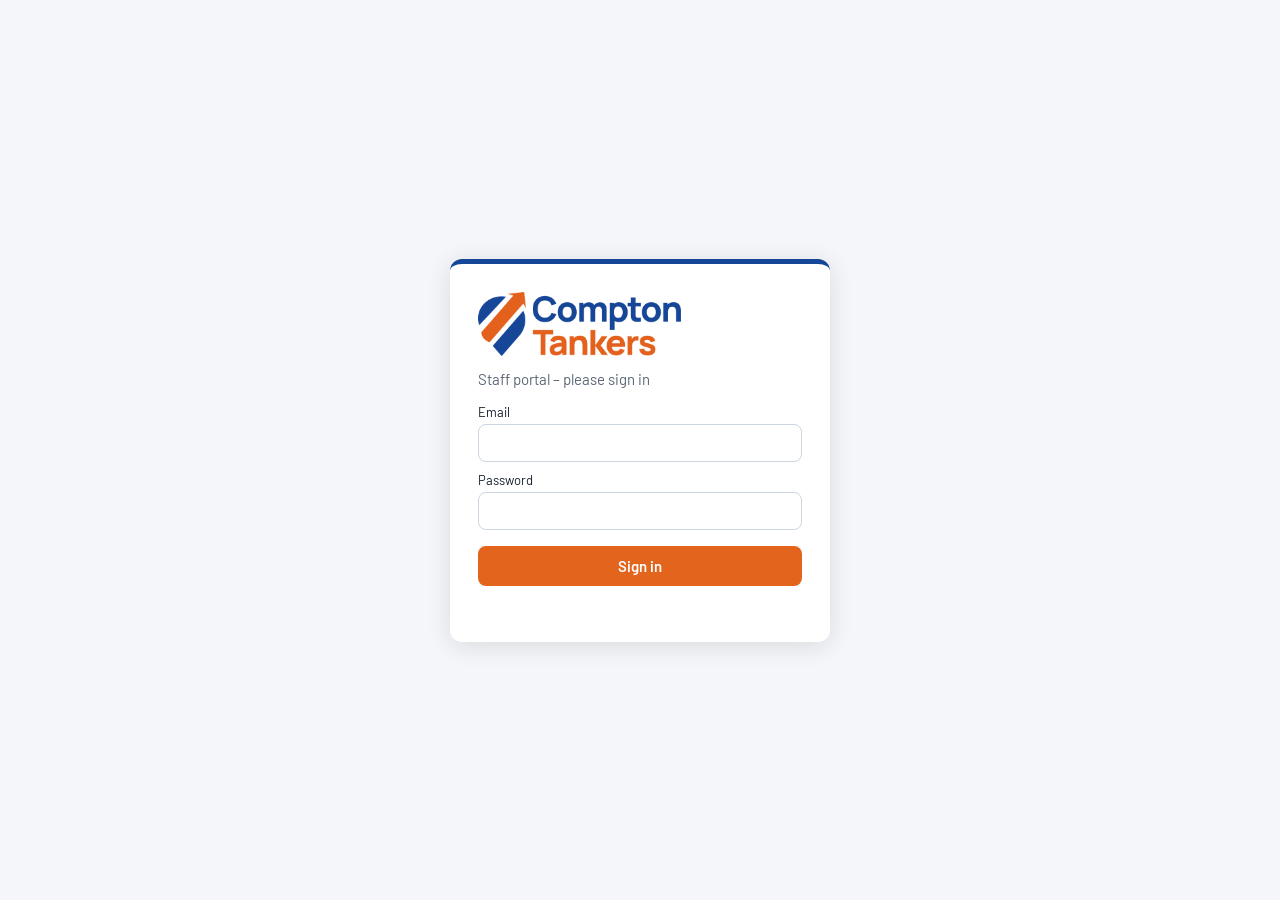
<file: index.html>
<!doctype html>
<html lang="en"><head>
<meta charset="utf-8"><meta name="viewport" content="width=device-width,initial-scale=1">
<meta name="robots" content="noindex,nofollow">
<title>Compton Tankers – Portal</title>
<link rel="preconnect" href="https://fonts.googleapis.com"><link rel="preconnect" href="https://fonts.gstatic.com" crossorigin>
<link href="https://fonts.googleapis.com/css2?family=Barlow:wght@400;500;600&family=Barlow+Condensed:wght@500;600;700&display=swap" rel="stylesheet">
<style>
:root{--blue:#164698;--blue2:#2f6ad0;--orange:#E3641D;--bg:#F4F6F9;--card:#fff;--line:#dde3ec;--fg:#16202D;--mut:#5B6675;--good:#1b7f4b;--bad:#b3261e;--amber:#b7791f}
*{box-sizing:border-box}body{margin:0;font-family:Barlow,system-ui,sans-serif;background:var(--bg);color:var(--fg);font-size:15px}
h1,h2,h3{font-family:'Barlow Condensed',Barlow,sans-serif;margin:0;letter-spacing:.2px}
#gate{position:fixed;inset:0;display:none;align-items:center;justify-content:center;background:var(--bg);z-index:50}
#gate .box{background:#fff;border-radius:12px;box-shadow:0 4px 24px rgba(22,32,45,.12);padding:28px;width:min(92vw,380px);border-top:5px solid var(--blue)}
#gate h2{font-size:26px;color:var(--blue)}#gate p{margin:4px 0 16px;color:var(--mut)}
label{display:block;font-size:13px;margin:10px 0 4px}
input,select{width:100%;font:inherit;padding:9px 10px;border:1px solid #cdd5e0;border-radius:8px;background:#fff}
button.pri{margin-top:16px;width:100%;font:inherit;font-weight:600;padding:11px;border:0;border-radius:8px;background:var(--orange);color:#fff;cursor:pointer}
.err{color:var(--bad);font-size:13px;min-height:18px;margin-top:10px}
#app{display:none;min-height:100vh}
aside{position:fixed;left:0;top:0;bottom:0;width:220px;background:var(--blue);color:#fff;padding:18px 12px;display:flex;flex-direction:column;z-index:20;overflow-y:auto;overscroll-behavior:contain}aside>*{flex-shrink:0}
aside .brand{font-family:'Barlow Condensed';font-weight:700;font-size:22px;padding:4px 10px 16px;border-bottom:1px solid rgba(255,255,255,.18);margin-bottom:10px}
aside .brand span{color:#ffb98f}
aside a{display:block;color:#dfe8fa;text-decoration:none;padding:9px 12px;border-radius:8px;margin:2px 0;font-weight:500}
aside a:hover{background:rgba(255,255,255,.1)}aside a.on{background:#fff;color:var(--blue);font-weight:600}
aside .grp{font-size:11px;text-transform:uppercase;letter-spacing:.8px;color:#9db6e6;padding:12px 12px 4px}
aside .sub{padding-left:24px;font-size:14px}
/* collapsible menu */
aside .navq{width:100%;box-sizing:border-box;margin:6px 0 8px;padding:7px 10px;border-radius:8px;border:1px solid rgba(255,255,255,.25);background:rgba(255,255,255,.08);color:#fff;font:inherit;font-size:13px}aside .navq::placeholder{color:#9db6e6}
aside .ng{margin:2px 0}aside .nh{width:100%;display:flex;align-items:center;gap:6px;background:none;border:0;color:#9db6e6;font:inherit;font-size:11.5px;font-weight:700;text-transform:uppercase;letter-spacing:.8px;padding:10px 12px 6px;cursor:pointer;text-align:left;border-radius:8px}
aside .nh:hover{color:#fff;background:rgba(255,255,255,.06)}aside .nh::before{content:'▸';font-size:10px;transition:transform .15s;display:inline-block;width:10px}aside .ng.open>.nh::before{transform:rotate(90deg)}
aside .nh .nc{margin-left:auto;font-size:10.5px;background:rgba(255,255,255,.12);border-radius:10px;padding:1px 7px;color:#dfe8fa;letter-spacing:0}
aside .nb{display:none;padding-left:8px;border-left:1px solid rgba(255,255,255,.12);margin-left:16px}aside .ng.open>.nb{display:block}aside .nb a{font-size:14px;padding:7px 10px}
aside .ng.old .nh{color:#7d8aa8}aside .ng.hit>.nb{display:block}
aside .out{margin-top:auto;background:none;border:1px solid rgba(255,255,255,.3);color:#fff;border-radius:8px;padding:8px;cursor:pointer;font:inherit}
main{margin-left:220px;padding:24px 28px 60px;max-width:1320px}
.top{display:flex;align-items:baseline;justify-content:space-between;gap:12px;flex-wrap:wrap;margin-bottom:16px}
.top h1{font-size:32px;color:var(--blue)}.top .sub2{color:var(--mut)}
.tiles{display:grid;grid-template-columns:repeat(auto-fit,minmax(190px,1fr));gap:12px;margin-bottom:16px}
.tile{background:var(--card);border:1px solid var(--line);border-radius:12px;padding:14px 16px;border-top:4px solid var(--blue)}
.tile.o{border-top-color:var(--orange)}.tile.g{border-top-color:var(--good)}.tile.r{border-top-color:var(--bad)}
.tile .l{color:var(--mut);font-size:13px}.tile .v{font-family:'Barlow Condensed';font-size:32px;font-weight:700;line-height:1.1;margin-top:2px}.tile .s{color:var(--mut);font-size:12.5px;margin-top:2px}
.card{background:var(--card);border:1px solid var(--line);border-radius:12px;padding:16px;margin-bottom:16px}
.card h3{font-size:20px;margin-bottom:2px}.card .hint{color:var(--mut);font-size:13px;margin-bottom:10px}
table{width:100%;border-collapse:collapse;font-size:14px}th,td{padding:8px 10px;border-bottom:1px solid var(--line);text-align:left;vertical-align:middle}
th{font-size:12px;text-transform:uppercase;letter-spacing:.5px;color:var(--mut);background:#fafbfd;position:sticky;top:0}
td.n,th.n{text-align:right;font-variant-numeric:tabular-nums}
.box2{max-height:520px;overflow:auto;border:1px solid var(--line);border-radius:8px}
.bar{height:8px;background:#e6ebf3;border-radius:4px;overflow:hidden;min-width:90px}.bar i{display:block;height:100%;background:var(--blue2)}
.pill{display:inline-block;padding:2px 9px;border-radius:99px;font-size:12px;font-weight:600}
.pill.g{background:#e3f4eb;color:var(--good)}.pill.a{background:#fbf0d9;color:var(--amber)}.pill.r{background:#fbe5e3;color:var(--bad)}.pill.b{background:#e4ecfa;color:var(--blue)}
.empty{padding:22px;border:2px dashed var(--line);border-radius:12px;color:var(--mut);background:#fff;margin-bottom:16px}
.row{display:grid;grid-template-columns:1fr 1fr;gap:16px}
.grid2{display:grid;grid-template-columns:1fr 1fr;gap:16px}@media(max-width:900px){.grid2{grid-template-columns:1fr}}.small{font-size:12px}.muted{color:var(--mut)}@media(max-width:1100px){.row{grid-template-columns:1fr}}
svg text{font-family:Barlow,sans-serif}
.legend{display:flex;gap:14px;flex-wrap:wrap;font-size:13px;color:var(--mut);margin:6px 0}.legend i{display:inline-block;width:12px;height:12px;border-radius:3px;margin-right:5px;vertical-align:-2px}
iframe.emb{width:100%;border:0;height:calc(100vh - 20px);margin:-24px -28px;width:calc(100% + 56px);background:var(--bg)}
.tip{position:fixed;pointer-events:none;background:#16202D;color:#fff;padding:6px 9px;border-radius:6px;font-size:12.5px;z-index:60;display:none;max-width:260px}
.form{display:grid;grid-template-columns:repeat(auto-fit,minmax(150px,1fr));gap:10px;align-items:end}
.form button{padding:9px 14px;border:0;border-radius:8px;background:var(--blue);color:#fff;font:inherit;font-weight:600;cursor:pointer}
.mb{display:none;position:sticky;top:0;background:var(--blue);color:#fff;padding:10px 14px;z-index:30;align-items:center;gap:10px}
.mb button{background:none;border:1px solid #fff5;color:#fff;border-radius:8px;padding:4px 10px;font:inherit}
@media(max-width:820px){aside{transform:translateX(-100%);transition:.2s}aside.open{transform:none}main{margin-left:0;padding:16px}.mb{display:flex}iframe.emb{margin:-16px;width:calc(100% + 32px)}}

.flt{display:flex;gap:8px;flex-wrap:wrap;align-items:center;margin:4px 0 10px}.flt input,.flt select{padding:7px 10px;border:1px solid var(--line);border-radius:8px;font:inherit;background:#fff}.flt .lnk{border:0;background:none;color:var(--blue);cursor:pointer;font:inherit;text-decoration:underline}.flt .cnt{margin-left:auto;color:var(--mut);font-size:13px}.egrp{margin:0 0 12px;max-height:260px;overflow:auto;border:1px solid var(--line);border-radius:8px}.grow{cursor:pointer}.grow:hover td{background:#eef3fb}.grow.on td{background:#fdeadd;font-weight:600}
.cfwrap{overflow-x:auto;border:1px solid var(--line);border-radius:10px;margin-top:10px;max-height:78vh}
table.cf{border-collapse:separate;border-spacing:0;font-size:13px;width:max-content;min-width:100%}
table.cf th,table.cf td{padding:3px 6px;border-bottom:1px solid var(--line);white-space:nowrap}
table.cf thead th{position:sticky;top:0;background:#fafbfd;z-index:3}
table.cf thead th{height:34px;padding-top:0;padding-bottom:0;line-height:1.2;box-sizing:border-box}table.cf thead tr:nth-child(2) th{top:34px}
table.cf .lab{position:sticky;left:0;background:#fff;z-index:2;min-width:210px;font-weight:500;border-right:1px solid var(--line)}
table.cf thead .lab{z-index:5;background:#fafbfd}
table.cf th.mh{text-align:center;border-left:2px solid var(--line);font-size:13px;color:var(--fg);text-transform:none;letter-spacing:0}
table.cf td.in{padding:1px 2px;min-width:92px}
table.cf td.in:nth-child(3n+2){border-left:2px solid var(--line)}
table.cf input{width:92px;text-align:right;border:1px solid transparent;border-radius:6px;padding:5px 6px;font-size:13px;background:transparent;font-variant-numeric:tabular-nums}
table.cf input:hover{border-color:var(--line)}table.cf input:focus{outline:2px solid var(--blue2);background:#fff}
table.cf input.auto::placeholder{color:#8a93a3;font-style:italic}table.cf input::placeholder{color:#b9c0cc}
table.cf tr.sec td{background:#eef2f9;font-weight:700;color:var(--blue);font-size:12px;text-transform:uppercase;letter-spacing:.5px}table.cf tr.sec td.lab{background:#eef2f9;font-weight:700}
table.cf tr.tot td{font-weight:700;background:#fafbfd}table.cf tr.tot .lab{background:#fafbfd}
table.cf tr.bal td{font-weight:600}table.cf tr.big td{background:#eef2f9;font-size:14px}table.cf tr.big .lab{background:#eef2f9}
table.cf td.var{font-size:12px;min-width:54px}table.cf td.var.g{color:var(--good)}table.cf td.var.b{color:var(--bad)}
table.cf td.b2{color:var(--bad)}table.cf tr.note td{font-size:12px;color:var(--mut)}
.mini{font:inherit;font-size:12px;padding:4px 10px;border:1px solid var(--line);border-radius:7px;background:#fff;cursor:pointer;color:var(--blue)}.mini.pri2{background:var(--orange);border-color:var(--orange);color:#fff;font-weight:600}
</style></head><body>
<div id="gate"><div class="box"><img src="assets/compton-logo.png" alt="Compton Tankers" style="height:64px;display:block;margin:0 0 14px"><p>Staff portal – please sign in</p>
<label for="em">Email</label><input id="em" type="email" autocomplete="username">
<label for="pw">Password</label><input id="pw" type="password" autocomplete="current-password">
<button class="pri" id="go" type="button">Sign in</button><div class="err" id="err" role="alert"></div></div>
<div class="box" id="setpw" style="display:none"><img src="assets/compton-logo.png" alt="Compton Tankers" style="height:64px;display:block;margin:0 0 14px"><p>Welcome – choose a password for <b id="sp_em"></b></p>
<label for="sp1">New password (at least 8 characters)</label><input id="sp1" type="password" autocomplete="new-password">
<label for="sp2">Type it again</label><input id="sp2" type="password" autocomplete="new-password">
<button class="pri" id="sp_go" type="button">Set password and sign in</button><div class="err" id="sp_err" role="alert"></div></div></div>
<div id="app">
<div class="mb"><button id="menu" type="button">Menu</button><img src="assets/compton-logo.png" alt="Compton Tankers" style="height:30px;background:#fff;border-radius:6px;padding:3px 8px"></div>
<aside id="side"><div class="brand"><a href="#/home" data-r="" style="background:#fff;padding:10px 12px;margin:0;display:block"><img src="assets/compton-logo.png" alt="Compton Tankers" style="height:46px;display:block"></a></div>
<a href="#/home" data-r="home">Overview</a>
<input id="navq" class="navq" placeholder="Find a page…" autocomplete="off">
<div class="ng" data-g="hire"><button type="button" class="nh">Hire<span class="nc">5</span></button><div class="nb">
<a href="#/p-availability" data-r="p-availability">Availability</a>
<a href="#/p-register" data-r="p-register">Fleet register</a>
<a href="#/p-agreements" data-r="p-agreements">Hire agreements</a>
<a href="#/p-fleet" data-r="p-fleet">Fleet performance</a>
<a href="#/p-assets" data-r="p-assets">Asset summary</a>
</div></div>
<div class="ng" data-g="sales"><button type="button" class="nh">Sales<span class="nc">3</span></button><div class="nb">
<a href="#/p-sales" data-r="p-sales">Dealership stock</a>
<a href="#/p-stock" data-r="p-stock">Stock &amp; inspections</a>
<a href="#/p-invoices" data-r="p-invoices">Invoices</a>
</div></div>
<div class="ng" data-g="parking"><button type="button" class="nh">Parking<span class="nc">3</span></button><div class="nb">
<a href="#/p-parking" data-r="p-parking">Parking customers</a>
<a href="#/p-parkmap" data-r="p-parkmap">Yard map</a>
<a href="#/p-parktest" data-r="p-parktest">Layout planner</a>
</div></div>
<div class="ng" data-g="deals"><button type="button" class="nh">Customers &amp; deals<span class="nc">4</span></button><div class="nb">
<a href="#/p-quotes" data-r="p-quotes">Quotes</a>
<a href="#/p-pipeline" data-r="p-pipeline">Pipeline</a>
<a href="#/p-crm" data-r="p-crm">Customers</a>
<a href="#/analyser" data-r="analyser">Deal analyser</a>
</div></div>
<div class="ng" data-g="finance"><button type="button" class="nh">Finance<span class="nc">8</span></button><div class="nb">
<a href="#/p-cash" data-r="p-cash">Cash</a>
<a href="#/p-hp" data-r="p-hp">HP</a>
<a href="#/hpvc" data-r="hpvc">HP vs contracts</a>
<a href="#/p-accounts" data-r="p-accounts">Management accounts</a>
<a href="#/p-forecast" data-r="p-forecast">Revenue forecast</a>
<a href="#/p-fa" data-r="p-fa">Fixed assets</a>
<a href="#/p-orders" data-r="p-orders">Procurement (kit on order)</a>
<a href="#/p-spend" data-r="p-spend">Spend</a>
</div></div>
<div class="ng" data-g="reporting"><button type="button" class="nh">Reporting<span class="nc">1</span></button><div class="nb">
<a href="#/p-boardpack" data-r="p-boardpack">Board report</a>
</div></div>
<div class="ng" data-g="admin"><button type="button" class="nh">Admin<span class="nc">3</span></button><div class="nb">
<a href="#/p-users" data-r="p-users">Users</a>
<a href="#/p-setup" data-r="p-setup">Lists &amp; prices</a>
<a href="#/inspections" data-r="inspections">Inspection photo guides</a>
</div></div>
<div class="ng old" data-g="old"><button type="button" class="nh">Old pages<span class="nc">13</span></button><div class="nb">
<a href="#/p-monthend" data-r="p-monthend">Month end (old)</a>
<a href="#/classic-home" data-r="classic-home">Old overview</a>
<a href="#/fin" data-r="fin">Finance overview</a>
<a href="#/hp" data-r="hp">HP overview</a>
<a href="#/cashflow" data-r="cashflow">Cash flow</a>
<a href="#/ma" data-r="ma">Management accounts (old)</a>
<a href="#/budget" data-r="budget">Budget</a>
<a href="#/fa" data-r="fa">Fixed assets &amp; depreciation</a>
<a href="#/assets" data-r="assets">Asset summary (old)</a>
<a href="#/spend" data-r="spend">Spend tracker (old)</a>
<a href="#/stock" data-r="stock">Stock &amp; inspections (old)</a>
<a href="#/orders" data-r="orders">New assets on order</a>
<a href="#/fleet" data-r="fleet">Fleet dashboard</a>
</div></div>
<button class="out" id="out" type="button">Sign out</button></aside>
<main id="main"></main></div>
<div class="tip" id="tip"></div>
<script src="dashboard/js/d3.min.js"></script>
<script src="dashboard/js/supabase-config.js"></script>
<script>
(function(){
const cfg=window.SUPABASE_CONFIG,base=cfg.url.replace(/\/+$/,''),SKEY='compton-dash-session';
const $=id=>document.getElementById(id);
const store={get(){try{return JSON.parse(localStorage.getItem(SKEY)||'null')}catch(e){return null}},set(v){try{localStorage.setItem(SKEY,JSON.stringify(v))}catch(e){}},clear(){try{localStorage.removeItem(SKEY)}catch(e){}}};
const gbp=n=>n==null?'–':(n<0?'-':'')+'£'+Math.abs(Math.round(n)).toLocaleString('en-GB');
const gbp2=n=>n==null?'–':'£'+Number(n).toLocaleString('en-GB',{minimumFractionDigits:2,maximumFractionDigits:2});
const esc=s=>String(s==null?'':s).replace(/[&<>"]/g,c=>({'&':'&amp;','<':'&lt;','>':'&gt;','"':'&quot;'}[c]));
const mon=d=>{const x=new Date(d);return x.getFullYear()*12+x.getMonth()};
const monStr=m=>new Date(Math.floor(m/12),m%12,1).toLocaleDateString('en-GB',{month:'short',year:'2-digit'});
const fmtD=d=>new Date(d).toLocaleDateString('en-GB',{day:'numeric',month:'short',year:'numeric'});
const monLong=m=>new Date(Math.floor(m/12),m%12,1).toLocaleDateString('en-GB',{month:'short',year:'numeric'});
const NOW=(()=>{const n=new Date();return n.getFullYear()*12+n.getMonth()})();
const C={blue:'#164698',blue2:'#2f6ad0',orange:'#E3641D',good:'#1b7f4b',bad:'#b3261e',mut:'#5B6675',line:'#dde3ec',pal:['#164698','#2f6ad0','#E3641D','#6b8fd6','#f0a06b','#7d5ba6','#1b7f4b','#8a8f98']};
/* ---------- auth ---------- */
async function authCall(grant,body){const r=await fetch(base+'/auth/v1/token?grant_type='+grant,{method:'POST',headers:{apikey:cfg.anonKey,'Content-Type':'application/json'},body:JSON.stringify(body)});const j=await r.json().catch(()=>({}));if(!r.ok)throw new Error(j.error_description||j.msg||'Sign in failed');const s={access_token:j.access_token,refresh_token:j.refresh_token,expires_at:Math.floor(Date.now()/1000)+(j.expires_in||3600)-60};store.set(s);return s}
async function session(){let s=store.get();if(!s)return null;if(s.expires_at>Date.now()/1000)return s;try{return await authCall('refresh_token',{refresh_token:s.refresh_token})}catch(e){store.clear();return null}}
async function api(path,opt){const s=await session();if(!s){const e=new Error('auth');e.auth=true;throw e}
 const r=await fetch(base+'/rest/v1/'+path,Object.assign({},opt,{headers:Object.assign({apikey:cfg.anonKey,Authorization:'Bearer '+s.access_token,'Content-Type':'application/json'},(opt&&opt.headers)||{})}));
 if(r.status===401||r.status===403){const e=new Error('auth');e.auth=true;throw e}if(!r.ok)throw new Error((await r.text())||'Request failed');if(r.status===204)return null;const t=await r.text();return t?JSON.parse(t):null}
async function all(table,order){let rows=[],from=0;for(;;){const part=await api(table+'?select=*&order='+order,{headers:{Range:from+'-'+(from+999)}});rows=rows.concat(part);if(part.length<1000)return rows;from+=1000}}
/* ---------- data ---------- */
let D=null;
async function loadFinance(force){if(D&&!force)return D;
 const [agr,ass,sch,con,fu,fas]=await Promise.all([all('hp_agreements','end_month.asc'),all('hp_agreement_assets','agreement_id.asc'),all('hp_schedule','month.asc'),all('contracts','unit.asc'),all('hire_units','month.asc,unit.asc'),api('fa_assets?select=ref,disposed_date&disposed_date=not.is.null').catch(()=>[])]);
 const sold=new Set(fas.filter(x=>x.disposed_date&&x.disposed_date.slice(0,10)<=new Date().toISOString().slice(0,10)).map(x=>String(x.ref).replace(/\s+/g,'').toUpperCase()));
 const lm=fu.length?fu[fu.length-1].month:null;const fleet=fu.filter(x=>x.month===lm&&!sold.has(String(x.unit).replace(/\s+/g,'').toUpperCase()));
 const byId=new Map(agr.map(a=>[a.id,a]));
 sch.forEach(r=>{r.m=mon(r.month);r.amount=+r.amount});
 D={agr,ass,sch,con,byId,fleet,sold};return D}
/* ---------- helpers ---------- */
function tip(){const t=$('tip');return{show(e,h){t.innerHTML=h;t.style.display='block';t.style.left=Math.min(e.clientX+14,innerWidth-270)+'px';t.style.top=(e.clientY+14)+'px'},hide(){t.style.display='none'}}}
const T=tip();
const pv=(pays,rate)=>{const r=Math.pow(1+rate,1/12)-1;return pays.reduce((s,p)=>s+p.amount/Math.pow(1+r,Math.max(0,p.m-NOW)),0)};
function tiles(a){return '<div class="tiles">'+a.map(t=>`<div class="tile ${t.c||''}"><div class="l">${t.l}</div><div class="v">${t.v}</div><div class="s">${t.s||''}</div></div>`).join('')+'</div>'}
function head(t,s){return `<div class="top"><h1>${t}</h1><div class="sub2">${s||''}</div></div>`}
/* ---------- table filters + group overviews ---------- */
const cardTable=(el,t)=>{const c=[...el.querySelectorAll('.card')].find(x=>{const h=x.querySelector('h3');return h&&h.textContent.trim()===t});return c?c.querySelector('table'):null};
function enhance(table,o){if(!table||table.dataset.enh)return;table.dataset.enh='1';
 const th=[...table.querySelectorAll('thead th')].map(x=>x.textContent.trim()),ix=n=>th.indexOf(n);
 const rows=[...table.querySelectorAll('tbody tr')];if(rows.length<5)return;
 const val=(r,i)=>{const td=r.children[i];if(!td)return'';if(td.dataset.g)return td.dataset.g;const sel=td.querySelector('select');return(sel?sel.options[sel.selectedIndex].text:td.textContent).trim()};
 const num=(r,i)=>{const t=(r.children[i]?r.children[i].textContent:'').replace(/[^0-9.\-]/g,'');return t===''||t==='-'?0:+t};
 const F={},fi=(o.filters||[]).map(ix).filter(i=>i>=0),gi=o.group?ix(o.group):-1,si=o.sum?ix(o.sum):-1;
 const bar=document.createElement('div');bar.className='flt';
 const q=document.createElement('input');q.type='search';q.placeholder='Search…';bar.append(q);
 const sels=fi.map(i=>{const s=document.createElement('select');const vals=[...new Set(rows.map(r=>val(r,i)).filter(Boolean))].sort();s.innerHTML='<option value="">All '+esc(th[i].toLowerCase())+'</option>'+vals.map(v=>`<option>${esc(v)}</option>`).join('');s.onchange=()=>{F[i]=s.value;go()};bar.append(s);return s});
 const clr=document.createElement('button');clr.type='button';clr.textContent='Clear';clr.className='lnk';const cnt=document.createElement('span');cnt.className='cnt';bar.append(clr,cnt);
 const grp=document.createElement('div');grp.className='egrp';
 const box=table.closest('.box2')||table;box.before(bar);if(gi>=0)bar.after(grp);
 const drawG=()=>{if(gi<0)return;const m=new Map();rows.forEach(r=>{if(!pass(r,gi)||false)return;const k=val(r,gi)||'–';if(!m.has(k))m.set(k,{n:0,s:0});const g=m.get(k);g.n++;g.s+=si>=0?num(r,si):0});
  grp.innerHTML='<table><thead><tr><th>'+esc(th[gi])+'</th><th class="n">Assets</th>'+(si>=0?'<th class="n">'+esc(th[si])+'</th>':'')+'</tr></thead><tbody>'+[...m.entries()].sort((a,b)=>b[1].s-a[1].s||b[1].n-a[1].n).map(([k,g])=>`<tr class="grow${F[gi]===k?' on':''}" data-k="${esc(k)}"><td>${esc(k)}</td><td class="n">${g.n}</td>${si>=0?'<td class="n">'+gbp(g.s)+'</td>':''}</tr>`).join('')+'</tbody></table>';
  grp.querySelectorAll('.grow').forEach(tr=>tr.onclick=()=>{const k=tr.dataset.k;F[gi]=F[gi]===k?'':k;const j=fi.indexOf(gi);if(j>=0)sels[j].value=F[gi]||'';go()})};
 const pass=(r,skip)=>{const t=q.value.trim().toLowerCase();if(t&&!r.textContent.toLowerCase().includes(t))return false;for(const i of fi){if(i===skip)continue;if(F[i]&&val(r,i)!==F[i])return false}return true};
 function go(){let n=0,sum=0;rows.forEach(r=>{const ok=pass(r,-1)&&(gi<0||!F[gi]||val(r,gi)===F[gi]||fi.indexOf(gi)<0);r.hidden=!ok;if(ok){n++;if(si>=0)sum+=num(r,si)}});cnt.textContent='Showing '+n+' of '+rows.length+(si>=0?' · '+th[si]+' '+gbp(sum):'');drawG()}
 q.oninput=go;clr.onclick=()=>{q.value='';for(const k in F)F[k]='';sels.forEach(s=>s.value='');go()};
 if(gi>=0&&fi.indexOf(gi)<0)fi.push(gi);go()}
/* ---------- click a column heading to sort any list table ---------- */
(function(){
 const MS={jan:0,feb:1,mar:2,apr:3,may:4,jun:5,jul:6,aug:7,sep:8,sept:8,oct:9,nov:10,dec:11};
 const key=t=>{t=(t||'').trim();if(!t||t==='–'||t==='-'||t==='—')return{e:1};
  let m=t.match(/^(\d{1,2})\s+([A-Za-z]{3,4})\w*\s+(\d{4})$/);if(m&&MS[m[2].toLowerCase()]!=null)return{n:new Date(+m[3],MS[m[2].toLowerCase()],+m[1]).getTime()};
  m=t.match(/^([A-Za-z]{3,4})\w*\s+(\d{4})$/);if(m&&MS[m[1].toLowerCase()]!=null)return{n:new Date(+m[2],MS[m[1].toLowerCase()],1).getTime()};
  m=t.match(/^(\d{1,2})\/(\d{1,2})\/(\d{4})$/);if(m)return{n:new Date(+m[3],+m[2]-1,+m[1]).getTime()};
  const c=t.replace(/[~£,%x\s]/g,'').replace(/^\+/,'').replace(/^−/,'-');if(c!==''&&!isNaN(+c)&&/\d/.test(c))return{n:+c};
  return{s:t.toLowerCase()}};
 const ok=t=>{if(!t.tHead||t.classList.contains('pv-tbl')||t.closest('.egrp,.cfgrid'))return false;const b=t.tBodies[0];if(!b||b.rows.length<3)return false;
  if(b.querySelector('tr.tot,tr.sec,tr.sub,tr.grp,td[colspan],th[colspan]'))return false;return !!t.closest('.box2')};
 const mark=()=>document.querySelectorAll('#main table:not([data-srt])').forEach(t=>{if(ok(t))t.dataset.srt='1'});
 new MutationObserver(()=>{clearTimeout(mark.t);mark.t=setTimeout(mark,150)}).observe(document.body,{childList:true,subtree:true});
 document.addEventListener('click',e=>{const th=e.target.closest&&e.target.closest('table[data-srt] thead th');if(!th)return;
  const t=th.closest('table'),i=[...th.parentNode.children].indexOf(th),b=t.tBodies[0],dir=th.dataset.s==='a'?'d':'a';
  t.querySelectorAll('thead th').forEach(x=>{delete x.dataset.s});th.dataset.s=dir;
  const rows=[...b.rows].map((r,j)=>({r,j,k:key((r.children[i]&&(r.children[i].dataset.g||r.children[i].textContent))||'')}));
  rows.sort((a,c)=>{if(a.k.e||c.k.e)return(a.k.e?1:0)-(c.k.e?1:0)||a.j-c.j;
   let v;if(a.k.n!=null&&c.k.n!=null)v=a.k.n-c.k.n;else v=String(a.k.n!=null?a.k.n:a.k.s).localeCompare(String(c.k.n!=null?c.k.n:c.k.s),'en',{numeric:true});
   return(dir==='a'?v:-v)||a.j-c.j});
  rows.forEach(x=>b.appendChild(x.r))});
 const st=document.createElement('style');st.textContent='table[data-srt] thead th{cursor:pointer;user-select:none}table[data-srt] thead th:hover{color:var(--accent,#E3641D)}table[data-srt] thead th[data-s]::after{content:" ▲";font-size:9px}table[data-srt] thead th[data-s=d]::after{content:" ▼"}';document.head.appendChild(st);
})();
/* ---------- HP overview ---------- */
async function pageHP(el){
 el.innerHTML=head('HP overview','Live finance agreements, what we pay and when each one ends')+'<div class="empty">Loading…</div>';
 const d=await loadFinance();
 const live=d.agr.filter(a=>a.active&&mon(a.end_month)>=NOW);
 const liveIds=new Set(live.map(a=>a.id));
 const fut=d.sch.filter(r=>r.m>=NOW&&liveIds.has(r.agreement_id));
 const thisMonth=fut.filter(r=>r.m===NOW).reduce((s,r)=>s+r.amount,0);
 const remaining=fut.reduce((s,r)=>s+r.amount,0);
 const assetsBy=new Map();d.ass.forEach(x=>{if(!assetsBy.has(x.agreement_id))assetsBy.set(x.agreement_id,[]);assetsBy.get(x.agreement_id).push(x.unit)});
 const rows=live.map(a=>{
  const pays=fut.filter(r=>r.agreement_id===a.id);
  const total=d.sch.filter(r=>r.agreement_id===a.id).length;
  const left=pays.length;
  const rate=a.interest_rate!=null?+a.interest_rate/ (+a.interest_rate>1?100:1):0.08;
  return{a,left,total,pay:(pays.find(r=>r.m===NOW)||pays[0]||{}).amount||0,remain:pays.reduce((s,r)=>s+r.amount,0),settle:pv(pays,rate),end:mon(a.end_month),units:assetsBy.get(a.id)||[],rate:a.interest_rate!=null}}).sort((x,y)=>x.end-y.end);
 const next=rows[0];
 const settleAll=rows.reduce((s,r)=>s+r.settle,0);
 const by=new Map();fut.forEach(r=>{by.set(r.m,(by.get(r.m)||0)+r.amount)});
 const ms=[];const last=Math.max(...fut.map(r=>r.m),NOW);for(let m=NOW;m<=last;m++)ms.push({m,v:by.get(m)||0});
 const in12=rows.filter(r=>r.end<NOW+12);
 el.innerHTML=head('HP overview','As at '+monLong(NOW)+' · '+live.length+' live agreements')+
 tiles([{l:'Monthly HP bill (this month)',v:gbp(thisMonth),s:'all live agreements',c:'o'},
  {l:'Live agreements',v:live.length,s:rows.reduce((s,r)=>s+r.units.length,0)+' assets on finance'},
  {l:'Payments still to make',v:gbp(remaining),s:'gross, before interest rebate'},
  {l:'Est. settlement today',v:gbp(settleAll),s:'discounted estimate',c:'g'},
  {l:'Next to end',v:next?monLong(next.end):'–',s:next?esc(next.a.agreement_ref)+' · '+gbp(next.pay)+'/mo':''},
  {l:'Ending in 12 months',v:in12.length,s:gbp(in12.reduce((s,r)=>s+r.pay,0))+' a month freed'}])+
 `<div class="card"><h3>Monthly HP payments going forward</h3><div class="hint">Total due each month. The steps down are agreements ending.</div><div id="ch1"></div></div>`+
 `<div class="card"><h3>Live agreements</h3><div class="hint">Sorted by end date. Settlement is an estimate (agreements without a recorded rate use 8%).</div><div class="box2"><table><thead><tr><th>Agreement</th><th>Lender</th><th>Assets</th><th>Progress</th><th class="n">Left</th><th class="n">Monthly</th><th class="n">Remaining</th><th class="n">Est. settlement</th><th>Ends</th><th></th></tr></thead><tbody>${rows.map(r=>{const pct=r.total?Math.round((r.total-r.left)/r.total*100):0;const c=r.left<=12?'a':'b';
  return `<tr><td><b>${esc(r.a.agreement_ref||('#'+r.a.id))}</b></td><td>${esc((r.a.finance_company||'').replace(/ (PLC|LTD|LIMITED)$/i,''))}</td><td>${esc(r.units.join(', '))||'–'}</td><td><div class="bar"><i style="width:${pct}%"></i></div></td><td class="n"><span class="pill ${c}">${r.left} mo</span></td><td class="n">${gbp2(r.pay)}</td><td class="n">${gbp(r.remain)}</td><td class="n">${gbp(r.settle)}${r.rate?'':' *'}</td><td>${monLong(r.end)}</td><td><button class="mini" data-settle="${r.a.id}" data-est="${Math.round(r.settle)}">Settle</button></td></tr>`}).join('')}</tbody><tfoot><tr><td colspan="5"><b>Total</b></td><td class="n"><b>${gbp2(thisMonth)}</b></td><td class="n"><b>${gbp(remaining)}</b></td><td class="n"><b>${gbp(settleAll)}</b></td><td></td><td></td></tr></tfoot></table></div><div class="hint" style="margin-top:8px">* uses the 8% placeholder rate – the JCB agreement uses its real 6.60%.</div></div>`;
 barChart('ch1',ms.map(x=>({k:monStr(x.m),v:x.v,m:x.m})),r=>`<b>${monLong(r.m)}</b><br>${gbp(r.v)} due`);
 enhance(cardTable(el,'Live agreements'),{filters:['Lender'],group:'Lender',sum:'Monthly'});
 const setl=d.agr.filter(a=>!a.active&&a.settled_date).sort((x,y)=>String(y.settled_date).localeCompare(String(x.settled_date)));
 el.insertAdjacentHTML('beforeend',`<div class="card"><h3>Settled agreements</h3><div class="hint">Agreements settled early or sold with the asset. They no longer count anywhere. Reinstate one if it was settled by mistake.</div>${setl.length?`<div class="box2"><table><thead><tr><th>Agreement</th><th>Lender</th><th>Settled</th><th class="n">Settlement paid</th><th>Note</th><th></th></tr></thead><tbody>${setl.map(a=>`<tr><td><b>${esc(a.agreement_ref||('#'+a.id))}</b></td><td>${esc((a.finance_company||'').replace(/ (PLC|LTD|LIMITED)$/i,''))}</td><td>${new Date(a.settled_date).toLocaleDateString('en-GB')}</td><td class="n">${a.settlement_amount!=null?gbp(+a.settlement_amount):'–'}</td><td>${esc((a.notes||'').split(' · ').pop())}</td><td><button class="mini" data-reinst="${a.id}">Reinstate</button></td></tr>`).join('')}</tbody></table></div>`:'<div class="empty">Nothing settled yet. Use <b>Settle</b> on a live agreement above.</div>'}</div>`);
 el.querySelectorAll('[data-settle]').forEach(b=>b.onclick=()=>window.CT.dispose.settle(d.agr.find(a=>a.id==b.dataset.settle),+b.dataset.est,()=>pageHP(el)));
 el.querySelectorAll('[data-reinst]').forEach(b=>b.onclick=()=>{if(confirm('Reinstate this agreement?'))window.CT.dispose.reinstate(d.agr.find(a=>a.id==b.dataset.reinst),()=>pageHP(el))});
 if(window.CT.hpExtra){try{await window.CT.hpExtra(el,d)}catch(e){el.insertAdjacentHTML('beforeend','<div class="card"><div class="hint">Could not build the margin view: '+esc(e.message)+'</div></div>')}}
}
function barChart(id,data,tipFn,color){
 const el=$(id);if(!el)return;const W=el.clientWidth||900,H=280,M={t:10,r:10,b:34,l:56};
 const svg=d3.select(el).append('svg').attr('width',W).attr('height',H);
 const x=d3.scaleBand().domain(data.map(d=>d.k)).range([M.l,W-M.r]).padding(.18);
 const y=d3.scaleLinear().domain([0,d3.max(data,d=>d.v)*1.1||1]).nice().range([H-M.b,M.t]);
 svg.append('g').attr('transform',`translate(${M.l},0)`).call(d3.axisLeft(y).ticks(5).tickFormat(v=>'£'+d3.format('~s')(v)).tickSize(-(W-M.l-M.r))).call(g=>{g.select('.domain').remove();g.selectAll('line').attr('stroke',C.line);g.selectAll('text').attr('fill',C.mut).attr('font-size',12)});
 const step=Math.ceil(data.length/14);
 svg.append('g').attr('transform',`translate(0,${H-M.b})`).call(d3.axisBottom(x).tickValues(data.map(d=>d.k).filter((_,i)=>i%step===0)).tickSize(0)).call(g=>{g.select('.domain').attr('stroke',C.line);g.selectAll('text').attr('fill',C.mut).attr('font-size',12).attr('dy','1.2em')});
 svg.selectAll('rect').data(data).join('rect').attr('x',d=>x(d.k)).attr('width',x.bandwidth()).attr('y',d=>y(d.v)).attr('height',d=>y(0)-y(d.v)).attr('rx',2).attr('fill',color||C.blue2)
  .on('mousemove',(e,d)=>T.show(e,tipFn(d))).on('mouseleave',T.hide);
}
/* ---------- HP vs Contracts ---------- */
 function calcHPVC(d){
 const live=new Set(d.agr.filter(a=>a.active).map(a=>a.id));
 const aShare=new Map();d.ass.forEach(x=>{if(!aShare.has(x.agreement_id))aShare.set(x.agreement_id,[]);aShare.get(x.agreement_id).push(x)});
 // HP per unit per month (equal share where no share given)
 const hpUnit=new Map(); // unit -> Map(m->amt)
 d.sch.filter(r=>r.m>=NOW&&live.has(r.agreement_id)).forEach(r=>{
  const as=aShare.get(r.agreement_id)||[];const tot=as.reduce((s,x)=>s+(+x.share||0),0)||as.length||1;
  (as.length?as:[{unit:'(unallocated)',share:1}]).forEach(x=>{const w=(as.length?(+x.share||1):1)/tot;if(!hpUnit.has(x.unit))hpUnit.set(x.unit,new Map());const m=hpUnit.get(x.unit);m.set(r.m,(m.get(r.m)||0)+r.amount*w)})});
 const hpMonth=new Map();d.sch.filter(r=>r.m>=NOW&&live.has(r.agreement_id)).forEach(r=>hpMonth.set(r.m,(hpMonth.get(r.m)||0)+r.amount));
 const last=Math.max(...hpMonth.keys(),NOW+36);
 const horizon=Math.min(last,NOW+60);
 const hpKeys=[...hpUnit.keys()];const mapU=u=>{const k=String(u).replace(/\s+/g,'').toUpperCase();return hpKeys.find(h=>{const hk=h.replace(/\s+/g,'').toUpperCase();return hk===k||(k.length>=4&&hk.startsWith(k))})||u};
 const con=d.con.filter(c=>c.active).map(c=>Object.assign({},c,{unit:mapU(c.unit),mcsUnit:c.unit}));
 const fixed=new Map(),roll=new Map();
 con.forEach(c=>{const s=c.start_date?mon(c.start_date):NOW;const e=c.end_date?mon(c.end_date):(c.rolling?horizon:horizon);
  for(let m=Math.max(s,NOW);m<=Math.min(e,horizon);m++){const tgt=(c.rolling||!c.end_date)?roll:fixed;tgt.set(m,(tgt.get(m)||0)+ +c.monthly_rate)}});
 const months=[];for(let m=NOW;m<=horizon;m++)months.push({m,hp:hpMonth.get(m)||0,fx:fixed.get(m)||0,rl:roll.get(m)||0});
 const hasCon=con.length>0;
 // exposure per unit
 const cEnd=new Map();con.forEach(c=>{const e=c.end_date?mon(c.end_date):(c.rolling?null:null);const cur=cEnd.get(c.unit);const val=c.rolling||!c.end_date?'rolling':e;
  if(cur==null)cEnd.set(c.unit,val);else if(cur!=='rolling'&&(val==='rolling'||val>cur))cEnd.set(c.unit,val)});
 const expo=[...hpUnit.entries()].map(([u,mm])=>{const ce=cEnd.get(u);const hpEnd=Math.max(...mm.keys());
  const after=[...mm.entries()].filter(([m])=>ce==null?true:(ce==='rolling'?false:m>ce));
  return{u,ce,hpEnd,months:after.length,amt:after.reduce((s,[,v])=>s+v,0),monthly:mm.get(NOW)||[...mm.values()][0]||0}}).filter(x=>x.amt>0).sort((a,b)=>b.amt-a.amt);
 const totExpo=expo.reduce((s,x)=>s+x.amt,0);
 const nrm=x=>String(x||'').replace(/\s+/g,'').toUpperCase();const stat=u=>{const cs=con.filter(c=>c.unit===u);if(!cs.length){const f=(d.fleet||[]).find(x=>+x.on_hire_days>0&&(nrm(x.unit)===nrm(u)||(nrm(u).length>=4&&nrm(u).startsWith(nrm(x.unit)))));return f?{k:'unlinked',rate:+f.revenue||0}:{k:'none'}}const open=cs.find(c=>c.rolling||!c.end_date);const best=open||cs.slice().sort((x,y)=>String(y.end_date).localeCompare(String(x.end_date)))[0];const st=cs.map(c=>c.start_date).filter(Boolean).sort()[0]||null;
  const k=open?'open':(mon(best.end_date)<NOW?'expired':'fixed');return{k,cust:[...new Set(cs.map(c=>c.customer).filter(Boolean))].join(', '),start:st,end:best.end_date,rate:cs.reduce((t,c)=>t+(+c.monthly_rate||0),0),mcs:best.mcsUnit}};
 const expoAll=[...hpUnit.entries()].map(([u,mm])=>{const sc=stat(u);const ce=cEnd.get(u);const rem=[...mm.entries()].filter(([m])=>ce==null||ce==='rolling'||m>ce);const all=[...mm.values()].reduce((t,v)=>t+v,0);
  const amt=sc.k==='open'?all:rem.reduce((t,[,v])=>t+v,0);return Object.assign({u,hpEnd:Math.max(...mm.keys()),months:sc.k==='open'?mm.size:rem.length,amt,monthly:mm.get(NOW)||[...mm.values()][0]||0},sc)}).filter(x=>x.amt>0).sort((a,b)=>(({none:0,expired:1,unlinked:2,open:3,fixed:4})[a.k]-({none:0,expired:1,unlinked:2,open:3,fixed:4})[b.k])||b.amt-a.amt);
 const rollRows=[...hpUnit.entries()].filter(([u])=>cEnd.get(u)==='rolling').map(([u,mm])=>{const c=con.filter(x=>x.unit===u&&(x.rolling||!x.end_date))[0]||{};return{u,cust:c.customer,rate:+c.monthly_rate||0,hp:mm.get(NOW)||[...mm.values()][0]||0,left:mm.size,rem:[...mm.values()].reduce((t,v)=>t+v,0),notes:c.notes}}).sort((a,b)=>b.rem-a.rem);
 const rollHP=rollRows.reduce((t,r)=>t+r.rem,0);
 const noCon=expo.filter(x=>x.ce==null).length;
 const gapNow=(fixed.get(NOW)||0)+(roll.get(NOW)||0)-(hpMonth.get(NOW)||0);
 const worst=months.reduce((w,x)=>(x.fx-x.hp<w.v?{v:x.fx-x.hp,m:x.m}:w),{v:Infinity,m:NOW});
 return{live,hpUnit,hpMonth,horizon,con,fixed,roll,months,hasCon,cEnd,expo,expoAll,totExpo,rollRows,rollHP,noCon,gapNow,worst,aShare};
}
async function pageHPVC(el){
 el.innerHTML=head('HP vs Contracts','Forecast of HP payments against committed hire revenue')+'<div class="empty">Loading…</div>';
 const d=await loadFinance();
 const K=calcHPVC(d);const {live,hpUnit,hpMonth,horizon,con,fixed,roll,months,hasCon,cEnd,expo,expoAll,totExpo,rollRows,rollHP,noCon,gapNow,worst}=K;
 el.innerHTML=head('HP vs Contracts','As at '+monLong(NOW)+' · '+con.length+' contracts loaded')+
 (hasCon?'':`<div class="empty"><b>No contracts loaded yet.</b> The forecast below shows HP only. Add contracts with the form at the bottom, or we load them from MCS – once they're in, this page fills in automatically and shows the exposure for every asset.</div>`)+
 tiles([{l:'HP due this month',v:gbp(hpMonth.get(NOW)||0),c:'o'},
  {l:'Committed revenue this month',v:gbp(fixed.get(NOW)||0),s:'fixed-term contracts',c:'g'},
  {l:'Rolling revenue this month',v:gbp(roll.get(NOW)||0),s:'not guaranteed'},
  {l:'HP uncovered by contract',v:gbp(totExpo),s:'payments falling after a contract ends',c:'r'},
  {l:'HP on rolling hire',v:gbp(rollHP),s:rollRows.length+' assets with no fixed end – not guaranteed',c:'o'},{l:'Assets with HP and no fixed term',v:expo.length,s:noCon+' with no contract recorded'},
  {l:'Tightest month',v:hasCon?monLong(worst.m):'–',s:hasCon?(worst.v<0?'shortfall ':'surplus ')+gbp(Math.abs(worst.v)):''}])+
 `<div class="card"><h3>HP payments vs committed revenue</h3><div class="hint">Bars are HP due each month. The solid line is fixed-term contract revenue, the dashed line adds rolling hire.</div><div class="legend"><span><i style="background:${C.blue2}"></i>HP payments</span><span><i style="background:${C.good}"></i>Committed (fixed)</span><span><i style="background:${C.orange}"></i>Incl. rolling</span></div><div id="ch2"></div></div>`+
 `<div class="card"><h3>Exposure by asset</h3><div class="hint">Every asset on HP whose income is not secured for the rest of the finance: no contract, a fixed term that has ended, or open (rolling) hire. HP at risk is what falls due once there is no term behind it.</div>${expoAll.length?`<div class="box2"><table><thead><tr><th>Asset</th><th>Customer</th><th>Contract start</th><th>Contract status</th><th>HP ends</th><th class="n">Months at risk</th><th class="n">Hire £/month</th><th class="n">Monthly HP</th><th class="n">HP at risk</th></tr></thead><tbody>${expoAll.map(x=>`<tr><td><b>${esc(x.u)}</b></td><td>${esc(x.cust||'–')}</td><td>${x.start?fmtD(x.start):'–'}</td><td data-g="${{none:'No contract',expired:'Term expired',unlinked:'On hire – contract not loaded',open:'Open – no fixed term',fixed:'Fixed term'}[x.k]}">${x.k==='none'?'<span class="pill r">No contract</span>':x.k==='expired'?'<span class="pill r">Term expired '+monLong(mon(x.end))+'</span>':x.k==='unlinked'?'<span class="pill a">On hire in MCS – contract not loaded</span>':x.k==='open'?'<span class="pill a">Open – no fixed term</span>':'<span class="pill b">Fixed term to '+fmtD(x.end)+'</span>'}</td><td>${monLong(x.hpEnd)}</td><td class="n">${x.months}</td><td class="n">${x.rate?(x.k==='unlinked'?'~':'')+gbp(x.rate):'–'}</td><td class="n">${gbp(x.monthly)}</td><td class="n">${gbp(x.amt)}</td></tr>`).join('')}</tbody></table></div>`:'<div class="hint">Nothing at risk.</div>'}</div>`+
 `<div class="card"><h3>Assets on rolling hire</h3><div class="hint">Hire has no fixed end date, so the income isn't guaranteed while the HP continues. Notice terms from MCS are shown where recorded.</div>${rollRows.length?`<div class="box2"><table><thead><tr><th>Asset</th><th>Customer</th><th class="n">Hire £/month</th><th class="n">HP £/month</th><th class="n">Cover</th><th class="n">HP months left</th><th class="n">HP remaining</th></tr></thead><tbody>${rollRows.map(r=>`<tr><td><b>${esc(r.u)}</b></td><td>${esc(r.cust||'')}${r.notes?`<div class="small muted">${esc(r.notes)}</div>`:''}</td><td class="n">${gbp(r.rate)}</td><td class="n">${gbp(r.hp)}</td><td class="n"><span class="pill ${r.hp&&r.rate<r.hp?'r':'g'}">${r.hp?(r.rate/r.hp).toFixed(1)+'x':'–'}</span></td><td class="n">${r.left}</td><td class="n">${gbp(r.rem)}</td></tr>`).join('')}</tbody></table></div>`:'<div class="hint">None.</div>'}</div>`+
 `<div class="card"><h3>Month by month</h3><div class="box2"><table><thead><tr><th>Month</th><th class="n">HP</th><th class="n">Committed</th><th class="n">Rolling</th><th class="n">Net (committed – HP)</th></tr></thead><tbody>${months.slice(0,36).map(x=>{const n=x.fx-x.hp;return `<tr><td>${monLong(x.m)}</td><td class="n">${gbp(x.hp)}</td><td class="n">${gbp(x.fx)}</td><td class="n">${gbp(x.rl)}</td><td class="n" style="color:${hasCon?(n<0?C.bad:C.good):C.mut}">${hasCon?gbp(n):'–'}</td></tr>`}).join('')}</tbody></table></div></div>`+
 `<div class="card"><h3>Add a contract</h3><div class="hint">Manual entry for now. Leave the end date blank (or tick rolling) for rolling hire.</div><div class="form"><div><label>Asset (e.g. TR512)</label><input id="c_u"></div><div><label>Customer</label><input id="c_c"></div><div><label>Monthly rate £</label><input id="c_r" type="number" step="0.01"></div><div><label>Start</label><input id="c_s" type="date"></div><div><label>End (fixed term)</label><input id="c_e" type="date"></div><div><label>Rolling?</label><select id="c_o"><option value="false">Fixed</option><option value="true">Rolling</option></select></div><button id="c_add" type="button">Add contract</button></div><div class="err" id="c_err"></div></div>`;
 enhance(cardTable(el,'Exposure by asset'),{filters:['Customer','Contract status'],group:'Contract status',sum:'HP at risk'});
 enhance(cardTable(el,'Assets on rolling hire'),{filters:['Customer'],group:'Customer',sum:'HP remaining'});
 // chart
 const ch=$('ch2'),W=ch.clientWidth||900,H=320,M={t:10,r:10,b:34,l:56};
 const svg=d3.select(ch).append('svg').attr('width',W).attr('height',H);
 const ks=months.map(x=>monStr(x.m));const x=d3.scaleBand().domain(ks).range([M.l,W-M.r]).padding(.18);
 const mx=d3.max(months,x=>Math.max(x.hp,x.fx+x.rl))*1.1||1;const y=d3.scaleLinear().domain([0,mx]).nice().range([H-M.b,M.t]);
 svg.append('g').attr('transform',`translate(${M.l},0)`).call(d3.axisLeft(y).ticks(5).tickFormat(v=>'£'+d3.format('~s')(v)).tickSize(-(W-M.l-M.r))).call(g=>{g.select('.domain').remove();g.selectAll('line').attr('stroke',C.line);g.selectAll('text').attr('fill',C.mut).attr('font-size',12)});
 const step=Math.ceil(ks.length/14);svg.append('g').attr('transform',`translate(0,${H-M.b})`).call(d3.axisBottom(x).tickValues(ks.filter((_,i)=>i%step===0)).tickSize(0)).call(g=>{g.select('.domain').attr('stroke',C.line);g.selectAll('text').attr('fill',C.mut).attr('font-size',12).attr('dy','1.2em')});
 svg.selectAll('rect').data(months).join('rect').attr('x',d=>x(monStr(d.m))).attr('width',x.bandwidth()).attr('y',d=>y(d.hp)).attr('height',d=>y(0)-y(d.hp)).attr('rx',2).attr('fill',C.blue2).attr('opacity',.85)
  .on('mousemove',(e,d)=>T.show(e,`<b>${monLong(d.m)}</b><br>HP ${gbp(d.hp)}<br>Committed ${gbp(d.fx)}<br>Rolling ${gbp(d.rl)}<br>Net ${gbp(d.fx-d.hp)}`)).on('mouseleave',T.hide);
 if(hasCon){const cx=d=>x(monStr(d.m))+x.bandwidth()/2;
  svg.append('path').datum(months).attr('fill','none').attr('stroke',C.good).attr('stroke-width',2.5).attr('d',d3.line().x(cx).y(d=>y(d.fx)).curve(d3.curveStepAfter));
  svg.append('path').datum(months).attr('fill','none').attr('stroke',C.orange).attr('stroke-width',2.5).attr('stroke-dasharray','6 4').attr('d',d3.line().x(cx).y(d=>y(d.fx+d.rl)).curve(d3.curveStepAfter))}
 $('c_add').onclick=async()=>{const u=$('c_u').value.trim().toUpperCase(),r=+$('c_r').value;if(!u||!r){$('c_err').textContent='Asset and monthly rate are required.';return}
  try{await api('contracts',{method:'POST',headers:{Prefer:'return=minimal'},body:JSON.stringify({unit:u,customer:$('c_c').value.trim()||null,monthly_rate:r,start_date:$('c_s').value||null,end_date:$('c_e').value||null,rolling:$('c_o').value==='true',source:'manual'})});D=null;route()}catch(e){$('c_err').textContent='Could not save: '+e.message}};
}
/* ---------- embedded pages ---------- */
async function pageAnalyser(el){
 el.innerHTML=head('Deal analyser','FleetRate – price an HGV hire deal: weekly rate, cash, profit and finance. Saved deals are shared across the team.')+'<div class="empty">Loading…</div>';
 let src,rows;
 try{[src,rows]=await Promise.all([api('app_sources?name=eq.fleetrate&select=html'),api('fleet_deals?select=*&order=updated_at.desc')])}catch(e){el.innerHTML=head('Deal analyser','')+'<div class="empty">Could not load the analyser: '+esc(e.message)+'</div>';return}
 if(!src.length){el.innerHTML=head('Deal analyser','')+'<div class="empty">The analyser has not been loaded yet.</div>';return}
 const seed=JSON.stringify(rows.map(r=>r.payload));
 const shim='<script>(function(){var dk="fleetrateDealsV1";try{localStorage.setItem(dk,'+JSON.stringify(seed).replace(/</g,'\\u003c')+')}catch(e){}'
  +'var o=Storage.prototype.setItem;Storage.prototype.setItem=function(k,v){o.apply(this,arguments);if(k===dk){try{var g=function(i){var e=document.getElementById(i);return e?e.textContent:""};'
  +'setTimeout(function(){parent.postMessage({fleetrate:1,deals:JSON.parse(v),kpi:{rate:g("suggested"),upfront:g("upfront"),cash:g("cashTotal"),pnl:g("pnlTotal"),health:g("statusValue")}},"*")},50)}catch(e){}}};})();<\/script>';
 let css='';try{css=await fetch('fleetrate-theme.css?v=2').then(r=>r.text())}catch(e){}
 let html=src[0].html.replace('<head>','<head><link rel="stylesheet" href="https://fonts.googleapis.com/css2?family=Barlow:wght@400;500;600;700&display=swap">'+shim).replace('</head>','<style>'+css+'.savedDashboard{display:none!important}</style></head>');
 const fmt=v=>v==null||v===''?'–':v;
 const num=x=>{const n=parseFloat(String(x==null?'':x).replace(/[£,\s]/g,''));return isNaN(n)?0:n};
 const qv=p=>{const v=(p&&p.values)||{};const hz=Math.min(10,Math.max(1,Math.round(num(v.horizon))||10));let t=0;for(let i=1;i<=hz;i++){if(num(v['util'+i])>=100)t++;else break}
  if(!t&&!v.util1&&num(v.baseYears))t=num(v.baseYears);return{price:Math.round(num(v.price)),rate:num(v.hire1)||num(v.baseRate)||num(v.quotedWeekly),term:t}};
 const list=()=>{const d=window.__deals||rows;return d.length?`<div class="box2"><table id="fd_tab"><thead><tr><th>Deal</th><th>Customer</th><th>Saved</th><th class="n">Purchase price</th><th class="n">Quoted rate</th><th class="n">Term agreed</th><th class="n">Upfront cash</th><th class="n">Cash surplus</th><th>Health</th><th></th></tr></thead><tbody>${d.map(r=>{const p=r.payload||{},k=r.summary||{};return `<tr><td>${esc(p.vehicleName||r.name)}</td><td>${esc(p.customerName||'')}</td><td>${p.savedAt?new Date(p.savedAt).toLocaleDateString('en-GB'):''}</td><td class="n" data-v="${qv(p).price}">${qv(p).price?gbp(qv(p).price):'–'}</td><td class="n" data-v="${qv(p).rate}">${qv(p).rate?gbp(qv(p).rate)+'/wk':'–'}</td><td class="n" data-v="${qv(p).term}">${qv(p).term?qv(p).term+(qv(p).term===1?' year':' years'):'–'}</td><td class="n">${esc(fmt(k.upfront))}</td><td class="n">${esc(fmt(k.cash))}</td><td data-g="${esc(k.health||'')}">${esc(fmt(k.health))}</td><td style="white-space:nowrap"><button class="mini" data-load="${esc(r.local_id)}">Load</button> <button class="mini" data-ord="${esc(r.local_id)}">Add to orders</button> <button class="mini" data-del="${esc(r.local_id)}">Delete</button></td></tr>`}).join('')}</tbody></table></div>`:'<div class="empty">No saved deals yet – save one in the tool below and it appears here for everyone.</div>'};
 el.innerHTML=head('Deal analyser','FleetRate – price an HGV hire deal: weekly rate, cash, profit and finance. Saved deals are shared across the team.')
  +'<div class="card"><h3>Saved deals</h3><div class="hint">Everyone signed in sees the same list. “Load” opens a deal in the analyser below, “Delete” removes it for everyone. “Add to orders” puts the vehicle on the New assets on order page as a potential order – mark it Ordered there once it is confirmed and it flows into the Cash flow and Budget forecasts.</div><div id="fd_list">'+list()+'</div><div id="fd_msg" class="hint"></div></div>'
  +'<iframe class="emb" id="fr_if" style="height:calc(100vh - 120px);min-height:700px;width:100%;border:0;background:#F4F6F9;margin:0"></iframe>';
 const f=document.getElementById('fr_if');f.srcdoc=html;
 const wire=()=>{const t=document.getElementById('fd_tab');if(t)enhance(t,{filters:['Customer','Health'],group:'Health'});
  const say=m=>{const e=document.getElementById('fd_msg');if(e)e.textContent=m};
  document.querySelectorAll('[data-load]').forEach(b=>b.onclick=()=>{const r=(window.__deals||rows).find(x=>x.local_id===b.dataset.load);try{f.contentWindow.loadDeal(b.dataset.load);f.scrollIntoView({behavior:'smooth',block:'start'});say('Loaded "'+((r&&r.payload&&r.payload.vehicleName)||(r&&r.name)||'deal')+'" into the analyser below – change it and press Save deal to update.')}catch(e){say('Could not load: '+e.message)}});
  document.querySelectorAll('[data-del]').forEach(b=>b.onclick=async()=>{const r=(window.__deals||rows).find(x=>x.local_id===b.dataset.del);if(!r)return;if(!confirm('Delete the saved deal "'+((r.payload&&r.payload.vehicleName)||r.name)+'"'+(r.customer?' for '+r.customer:'')+' for everyone? This cannot be undone.'))return;
   try{await api('fleet_deals?local_id=eq.'+encodeURIComponent(r.local_id),{method:'DELETE',headers:{Prefer:'return=minimal'}});
    try{const w=f.contentWindow,k='fleetrateDealsV1',cur=JSON.parse(w.localStorage.getItem(k)||'[]');w.localStorage.setItem(k,JSON.stringify(cur.filter(x=>x.id!==r.local_id)))}catch(e){}
    window.__deals=await api('fleet_deals?select=*&order=updated_at.desc');document.getElementById('fd_list').innerHTML=list();wire();say('Deleted.')}catch(e){say('Could not delete: '+e.message)}});
document.querySelectorAll('[data-ord]').forEach(b=>b.onclick=async()=>{
  const r=(window.__deals||rows).find(x=>x.local_id===b.dataset.ord);if(!r)return;const v=(r.payload||{}).values||{},price=parseFloat(v.price)||0;
  const dp=v.cashBuy?100:(parseFloat(v.depositPct)||(price&&parseFloat(v.deposit)?parseFloat(v.deposit)/price*100:0));
  try{await api('asset_orders',{method:'POST',headers:{Prefer:'return=minimal'},body:JSON.stringify({description:(r.payload.vehicleName||r.name),category:'Tanker trailers',qty:1,unit_price:price,deposit_pct:Math.round(dp*10)/10,term_months:Math.round((parseFloat(v.term)||5)*12),rate_pct:parseFloat(v.rate)||0,status:'Potential',notes:'From deal analyser'+(r.payload.customerName?' – customer '+r.payload.customerName:'')})});
   document.getElementById('fd_msg').textContent='Added "'+(r.payload.vehicleName||r.name)+'" to New assets on order – set the delivery month and category there.'}catch(e){document.getElementById('fd_msg').textContent='Could not add: '+e.message}})};
 wire();
 if(window.__frListener)removeEventListener('message',window.__frListener);
 window.__frListener=async ev=>{const d=ev.data;if(!d||!d.fleetrate||ev.source!==f.contentWindow)return;
  try{const arr=d.deals||[];const keep=arr.map(x=>x.id);
   if(arr.length)await api('fleet_deals?on_conflict=local_id',{method:'POST',headers:{Prefer:'resolution=merge-duplicates,return=minimal'},body:JSON.stringify(arr.map(x=>({local_id:x.id,name:x.vehicleName||'Deal',customer:x.customerName||null,payload:x,updated_at:new Date().toISOString()})))});
   if(arr[0])await api('fleet_deals?local_id=eq.'+encodeURIComponent(arr[0].id),{method:'PATCH',headers:{Prefer:'return=minimal'},body:JSON.stringify({summary:d.kpi})});
   await api('fleet_deals?local_id='+(keep.length?'not.in.('+keep.map(k=>'"'+k+'"').join(',')+')':'not.is.null'),{method:'DELETE',headers:{Prefer:'return=minimal'}});
   const nr=await api('fleet_deals?select=*&order=updated_at.desc');window.__deals=nr;document.getElementById('fd_list').innerHTML=list();wire()}catch(e){const m=document.getElementById('fd_msg');if(m)m.textContent='Could not sync deals: '+e.message}};
 addEventListener('message',window.__frListener)}
function embed(el,src){el.innerHTML=`<iframe class="emb" src="${src}"></iframe>`;const f=el.firstChild;f.onload=()=>{try{const d=f.contentDocument;const s=d.createElement('style');s.textContent='#ct-signout{display:none!important}';d.head.appendChild(s)}catch(e){}}}
function pageInspections(el){ embed(el,'inspect/#refs'); }
/* ---------- router ---------- */
window.CT={enhance,calcHPVC,mon,fmtD,NOW,api,all,gbp,esc,T,C,head,tiles,loadFinance,session,base,cfg,routes:null};
const routes={fleet:el=>embed(el,'dashboard/'),analyser:pageAnalyser,hp:pageHP,hpvc:pageHPVC,inspections:pageInspections};
window.CT.routes=routes;
async function route(){
 const r=(location.hash.replace(/^#\/?/,'')||'home').split('?')[0];const fn=routes[r]||routes.home;
 document.querySelectorAll('aside a').forEach(a=>a.classList.toggle('on',a.dataset.r===(routes[r]?r:'home')));
 $('side').classList.remove('open');
 try{await fn($('main'))}catch(e){if(e.auth){store.clear();gate('Session expired – please sign in again.')}else $('main').innerHTML='<div class="empty">Something went wrong: '+esc(e.message)+'</div>'}}
function gate(msg){$('app').style.display='none';$('gate').style.display='flex';$('err').textContent=msg||''}
async function start(){const s=await session();if(!s){gate();return}
 try{const st=await api('staff?select=user_id&limit=1');if(!st.length){store.clear();gate('This login is not set up as staff. Ask Paul to add you.');return}}catch(e){gate();return}
 $('gate').style.display='none';$('app').style.display='block';route()}
$('go').onclick=async()=>{$('err').textContent='';try{await authCall('password',{email:$('em').value.trim(),password:$('pw').value});$('pw').value='';start()}catch(e){$('err').textContent=e.message}};
$('pw').addEventListener('keydown',e=>{if(e.key==='Enter')$('go').click()});
$('out').onclick=()=>{store.clear();D=null;location.hash='';location.reload()};
$('menu').onclick=()=>$('side').classList.toggle('open');
addEventListener('hashchange',()=>{if($('app').style.display==='block'&&!location.hash.startsWith('#/setpw'))route()});
/* set-password link from Admin > Users: #/setpw?t=<token>&k=<type>&e=<email> */
function setpw(){const q=new URLSearchParams(location.hash.split('?')[1]||''),t=q.get('t'),k=q.get('k')||'recovery';
 $('app').style.display='none';$('gate').style.display='flex';$('gate').querySelector('.box').style.display='none';$('setpw').style.display='block';$('sp_em').textContent=q.get('e')||'your account';
 $('sp2').addEventListener('keydown',e=>{if(e.key==='Enter')$('sp_go').click()});
 $('sp_go').onclick=async()=>{const p1=$('sp1').value,p2=$('sp2').value;$('sp_err').textContent='';
  if(p1.length<8){$('sp_err').textContent='Use at least 8 characters.';return}if(p1!==p2){$('sp_err').textContent='The two passwords don’t match.';return}
  $('sp_go').disabled=true;
  try{let r=await fetch(base+'/auth/v1/verify',{method:'POST',headers:{apikey:cfg.anonKey,'Content-Type':'application/json'},body:JSON.stringify({type:k,token_hash:t})});let j=await r.json().catch(()=>({}));
   if(!r.ok||!j.access_token)throw new Error('This link has expired or has already been used – ask Paul for a new one.');
   store.set({access_token:j.access_token,refresh_token:j.refresh_token,expires_at:Math.floor(Date.now()/1000)+(j.expires_in||3600)-60});
   r=await fetch(base+'/auth/v1/user',{method:'PUT',headers:{apikey:cfg.anonKey,Authorization:'Bearer '+j.access_token,'Content-Type':'application/json'},body:JSON.stringify({password:p1})});j=await r.json().catch(()=>({}));
   if(!r.ok)throw new Error(j.msg||j.error_description||'Could not set the password');
   history.replaceState(null,'',location.pathname+'#/home');$('setpw').style.display='none';$('gate').querySelector('.box').style.display='';start()}
  catch(e){$('sp_err').textContent=e.message;$('sp_go').disabled=false}}}
const boot=()=>location.hash.startsWith('#/setpw')?setpw():start();
if(document.readyState==='complete')boot();else addEventListener('load',boot);
})();
</script>
<script src="cashflow.js?v=10"></script>
<script src="stock.js?v=36"></script>
<script src="inspq.js?v=6"></script>
<script src="home.js?v=13"></script>
<script src="finance.js?v=3"></script>
<script src="disposals.js?v=5"></script>
<script src="taxonomy.js?v=1"></script>
<script src="procurement.js?v=3"></script>
<script src="orders.js?v=20"></script>
<script src="pipeline.js?v=4"></script>
<script src="sales.js?v=5"></script>
<script src="crm.js?v=2"></script>
<script src="parking.js?v=4"></script>
<script src="parkmap.js?v=16"></script>
<script src="fleetreg.js?v=8"></script>
<script src="availability.js?v=3"></script>
<script src="terms.js?v=1"></script>
<script src="agreement-doc.js?v=6"></script>
<script src="agreements.js?v=6"></script>
<script src="quotes.js?v=8"></script>
<script src="invoice-doc.js?v=3"></script>
<script src="invoices.js?v=3"></script>
<script src="forecast.js?v=1"></script>
<script src="monthend.js?v=1"></script>
<script src="boardpack.js?v=3"></script>
<script src="ma.js?v=15"></script><script src="assets.js?v=7"></script><script src="hpextra.js?v=3"></script><script src="preview.js?v=8"></script><script src="preview2.js?v=18"></script><script src="preview3.js?v=6"></script><script src="pages.js?v=10"></script><script src="users.js?v=2"></script><script>(function(){ // collapsible menu: remember open groups, open the current page's group, quick find
var KEY='ct.nav.open',side=document.getElementById('side'),open;try{open=JSON.parse(localStorage.getItem(KEY)||'null')}catch(e){open=null}if(!Array.isArray(open))open=['hire','sales'];
function save(){try{localStorage.setItem(KEY,JSON.stringify(open))}catch(e){}}
function paint(){side.querySelectorAll('.ng').forEach(function(g){g.classList.toggle('open',open.indexOf(g.dataset.g)>=0)})}
side.querySelectorAll('.nh').forEach(function(h){h.onclick=function(){var g=h.parentNode.dataset.g,i=open.indexOf(g);if(i>=0)open.splice(i,1);else open.push(g);save();paint()}});
function cur(){var h=location.hash.replace(/^#\/?/,'').split('?')[0]||'home',a=side.querySelector('.nb a[data-r="'+h+'"]');if(a){var g=a.closest('.ng').dataset.g;if(open.indexOf(g)<0){open.push(g);save()}}paint()}
var q=document.getElementById('navq');q.oninput=function(){var v=q.value.trim().toLowerCase();side.querySelectorAll('.ng').forEach(function(g){var n=0;g.querySelectorAll('.nb a').forEach(function(a){var m=!v||a.textContent.toLowerCase().indexOf(v)>=0||g.querySelector('.nh').textContent.toLowerCase().indexOf(v)>=0;a.style.display=m?'':'none';if(m)n++});g.style.display=v&&!n?'none':'';g.classList.toggle('hit',!!v&&n>0)})};
q.onkeydown=function(e){if(e.key==='Enter'){var a=[].slice.call(side.querySelectorAll('.nb a')).filter(function(a){return a.style.display!=='none'})[0];if(a){location.hash=a.getAttribute('href');q.value='';q.oninput()}}if(e.key==='Escape'){q.value='';q.oninput()}};
cur();addEventListener('hashchange',cur)})();</script><script>(function(){var R=window.CT.routes;R["classic-home"]=R.home;R.home=R["p-overview"];})();</script><script>(function(){ /* tells everyone when a newer version of the portal has been published */
var mine=function(d){return [].slice.call(d.querySelectorAll('script[src]')).map(function(s){return s.getAttribute('src')}).filter(function(x){return /\.js\?v=/.test(x)}).sort().join('|')};
var here=mine(document),shown=false;
function bar(){if(shown)return;shown=true;var b=document.createElement('div');b.id='updbar';b.setAttribute('role','status');
b.style.cssText='position:fixed;left:50%;bottom:18px;transform:translateX(-50%);z-index:9999;background:#E4611D;color:#fff;padding:10px 12px 10px 18px;border-radius:10px;box-shadow:0 6px 24px rgba(0,0,0,.25);display:flex;gap:14px;align-items:center;font:600 14px system-ui,sans-serif;max-width:92vw';
b.innerHTML='<span>A newer version of the portal is available.</span><button type="button" id="updgo" style="background:#fff;color:#B8470F;border:0;border-radius:7px;padding:7px 14px;font:700 14px system-ui,sans-serif;cursor:pointer">Update now</button><button type="button" id="updx" aria-label="Later" style="background:none;border:0;color:#fff;font-size:18px;cursor:pointer;padding:0 4px">×</button>';
document.body.appendChild(b);document.getElementById('updx').onclick=function(){b.remove();shown=false;later=Date.now()};
document.getElementById('updgo').onclick=function(){var u=location.pathname+'?u='+Date.now()+location.hash;location.replace(u)}}
var later=0;function check(){if(document.hidden||shown||Date.now()-later<30*60*1000)return;
fetch(location.pathname+'?chk='+Date.now(),{cache:'no-store'}).then(function(r){return r.ok?r.text():''}).then(function(t){if(!t)return;var d=new DOMParser().parseFromString(t,'text/html'),theirs=mine(d);if(theirs&&theirs!==here)bar()}).catch(function(){})}
setTimeout(check,8000);setInterval(check,3*60*1000);document.addEventListener('visibilitychange',function(){if(!document.hidden)check()});
if(/[?&]u=\d/.test(location.search))history.replaceState(null,'',location.pathname+location.hash);})();</script>
</body></html>
</file>
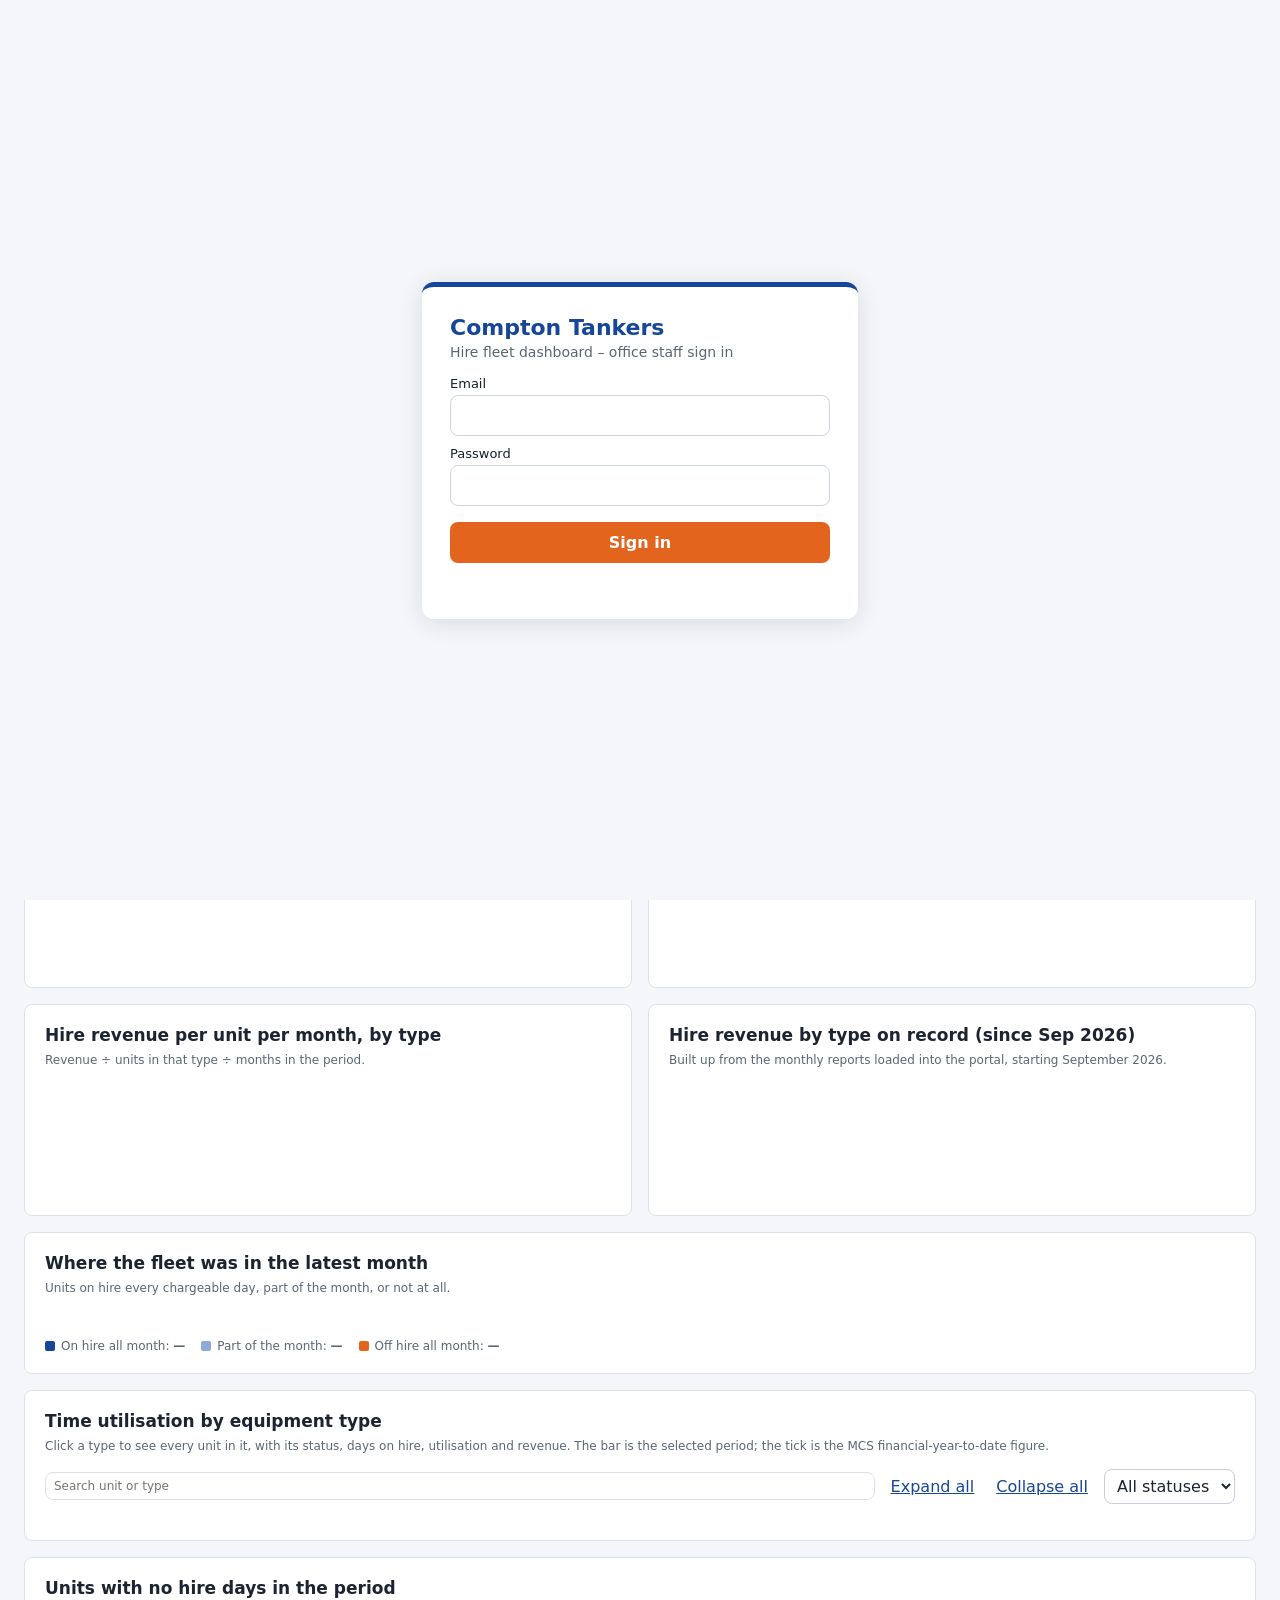
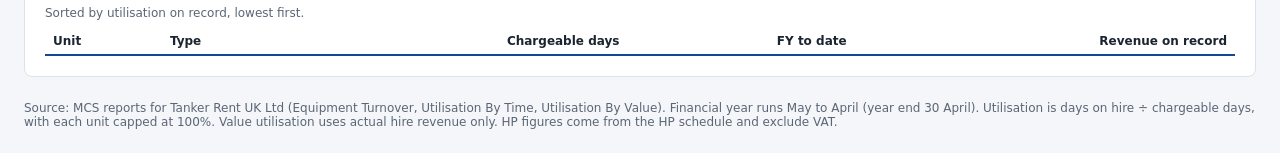
<file: dashboard/index.html>
<!DOCTYPE html>
<html lang="en-GB">
<head>
<meta name="robots" content="noindex,nofollow">
<meta charset="utf-8">
<meta name="viewport" content="width=device-width, initial-scale=1">
<title>Compton Tankers – Hire Fleet Dashboard</title>
<link rel="stylesheet" href="js/theme.css">
<script src="js/d3.min.js"></script>
<script src="js/dash-runtime.js"></script>
</head>
<body>
<div id="dash-root">
<style>
.ct{--ct-blue:#164698;--ct-orange:#E3641D;--ct-blue-soft:#8FA9D6;font-family:var(--font-anthropic-sans);color:var(--color-fg);display:flex;flex-direction:column;gap:var(--cds-gap-lg)}
.ct-head{display:flex;flex-wrap:wrap;align-items:center;gap:var(--cds-gap-lg);justify-content:space-between;border-bottom:4px solid var(--ct-blue);padding-bottom:var(--cds-pad-md)}
.ct-brand{display:flex;align-items:center;gap:var(--cds-gap-lg);flex-wrap:wrap}
.ct-logo{height:56px;width:auto;background:#FDFEFF;border-radius:var(--cds-radius);padding:6px 10px}
.ct-title{font-family:var(--font-anthropic-serif);font-weight:400;font-size:var(--cds-font-size-title);margin:0;color:var(--color-fg)}
.ct-sub{margin:4px 0 0;color:var(--color-fg-muted);font-size:var(--cds-font-size-body)}
.ct-controls{display:flex;flex-wrap:wrap;gap:var(--cds-gap-sm);align-items:center}
.ct-seg{display:inline-flex;border:1px solid var(--color-border-line);border-radius:var(--cds-radius);overflow:hidden}
.ct-seg button{font:inherit;font-size:var(--cds-font-size-caption);background:var(--color-panel);color:var(--color-fg);border:0;padding:6px 12px;cursor:pointer}
.ct-seg button[aria-pressed=true]{background:var(--ct-blue);color:#fff}
.ct select,.ct input[type=search]{font:inherit;font-size:var(--cds-font-size-caption);padding:6px 8px;border:1px solid var(--color-border-line);border-radius:var(--cds-radius);background:var(--color-panel);color:var(--color-fg)}
.ct-takeaway{font-size:var(--cds-font-size-body);margin:0;line-height:1.5}
.ct-takeaway b{font-weight:600}
.ct-tabs{display:flex;gap:4px;border-bottom:1px solid var(--color-border-line);flex-wrap:wrap}
.ct-tabs button{font:inherit;background:none;border:0;border-bottom:3px solid transparent;padding:8px 14px;color:var(--color-fg-muted);cursor:pointer;font-size:var(--cds-font-size-body)}
.ct-tabs button[aria-selected=true]{color:var(--color-fg);border-bottom-color:var(--ct-orange);font-weight:600}
.ct-page{display:flex;flex-direction:column;gap:var(--cds-gap-md)}
.ct-page[hidden]{display:none}
.ct-col{display:flex;flex-direction:column;gap:var(--cds-gap-md)}
.ct-col[hidden]{display:none}
.ct [hidden]{display:none !important}
.ct-tiles{display:grid;grid-template-columns:repeat(auto-fit,minmax(min(100%,11rem),1fr));gap:var(--cds-gap-md)}
.ct-tile{background:var(--color-panel);border:1px solid var(--color-border-line);border-top:4px solid var(--ct-blue);border-radius:var(--cds-radius);padding:var(--cds-pad-md);display:flex;flex-direction:column;gap:4px}
.ct-tile.or{border-top-color:var(--ct-orange)}
.ct-tile .lab{font-size:var(--cds-font-size-caption);color:var(--color-fg-muted)}
.ct-tile .big{font-family:var(--font-anthropic-serif);font-weight:400;font-size:var(--cds-font-size-title);font-variant-numeric:tabular-nums;line-height:1.15}
.ct-tile .note{font-size:var(--cds-font-size-caption);color:var(--color-fg-muted)}
.ct-grid{display:grid;grid-template-columns:repeat(auto-fit,minmax(min(100%,26rem),1fr));gap:var(--cds-gap-md)}
.ct-card{background:var(--color-panel);border:1px solid var(--color-border-line);border-radius:var(--cds-radius);padding:var(--cds-pad-lg);display:flex;flex-direction:column;gap:var(--cds-gap-sm);position:relative;min-width:0}
.ct-card h3{margin:0;font-size:var(--cds-font-size-heading);font-weight:var(--cds-font-weight-medium)}
.ct-card .note{margin:0;font-size:var(--cds-font-size-caption);color:var(--color-fg-muted)}
.ct-chart{position:relative;min-height:120px}
.ct-legend{display:flex;gap:var(--cds-gap-md);font-size:var(--cds-font-size-caption);color:var(--color-fg-muted);flex-wrap:wrap}
.ct-sw{display:inline-block;width:10px;height:10px;border-radius:2px;margin-right:6px;vertical-align:middle}
.ct-tip{position:absolute;pointer-events:none;background:var(--cds-surface-popover);border:1px solid var(--cds-border);border-radius:var(--cds-radius);box-shadow:var(--cds-shadow-popover);padding:var(--cds-pad-xs) var(--cds-pad-sm);font-size:var(--cds-font-size-caption);white-space:nowrap;z-index:5}
.ct-tip .k{color:var(--cds-text-secondary)}
.ct-tablebox{max-height:560px;overflow:auto}
.ct table{border-collapse:collapse;width:100%;font-size:var(--cds-font-size-caption);font-variant-numeric:tabular-nums}
.ct th{position:sticky;top:0;background:var(--color-panel);text-align:left;padding:6px 8px;border-bottom:2px solid var(--ct-blue);white-space:nowrap}
.ct th button{font:inherit;font-weight:600;background:none;border:0;color:var(--color-fg);cursor:pointer;padding:0}
.ct td{padding:5px 8px;border-bottom:1px solid var(--color-border-line);white-space:nowrap}
.ct td.n,.ct th.n{text-align:right}
.ct .bar{display:inline-block;height:8px;border-radius:2px;background:var(--ct-blue);vertical-align:middle;margin-right:6px}
.ct .pill{display:inline-block;padding:1px 8px;border-radius:10px;font-size:var(--cds-font-size-caption)}
.ct .off{background:color-mix(in srgb,var(--ct-orange) 18%,transparent)}
.ct .part{background:color-mix(in srgb,var(--ct-blue-soft) 30%,transparent)}
.ct .full{background:color-mix(in srgb,var(--ct-blue) 14%,transparent)}
.ct .up{color:var(--color-ok)} .ct .down{color:var(--color-bad)}
.ct-stack{display:flex;height:28px;gap:2px;border-radius:var(--cds-radius);overflow:hidden}
.ct-foot{font-size:var(--cds-font-size-caption);color:var(--color-fg-muted);margin:0}
.ct-ugtools{display:flex;gap:10px;flex-wrap:wrap;align-items:center;margin:8px 0}.ct-ugtools input{flex:1;min-width:180px;padding:7px 10px;border:1px solid var(--color-border,#ccd);border-radius:8px;font:inherit}.ct-ugtools select{padding:6px 8px;border:1px solid var(--color-border,#ccd);border-radius:8px;font:inherit;background:#fff}tr.ug-g{cursor:pointer;font-weight:600;background:color-mix(in srgb,var(--ct-blue) 6%,transparent)}tr.ug-g:hover td{background:color-mix(in srgb,var(--ct-blue) 12%,transparent)}tr.ug-u td:first-child{padding-left:30px}tr.ug-u td{font-weight:400}.ct-flt{display:flex;gap:8px;flex-wrap:wrap;align-items:center;margin:8px 0}.ct-flt select{padding:6px 8px;border:1px solid var(--color-border,#ccd);border-radius:8px;font:inherit;background:#fff;max-width:230px}.ct-clr{border:0;background:none;color:var(--ct-blue);font:inherit;cursor:pointer;text-decoration:underline}.ct-cnt{color:var(--color-fg-muted);font-size:13px;margin-left:auto}.ct-grp{margin:6px 0 12px}.ct-grow{cursor:pointer}.ct-grow:hover td{background:color-mix(in srgb,var(--ct-blue) 8%,transparent)}.ct-grow.on td{background:color-mix(in srgb,var(--ct-orange) 16%,transparent);font-weight:600}
[data-dash-source-state=empty]{color:transparent}
[data-dash-source-state=refreshing]{opacity:.5;transition:opacity var(--cds-dur-slow)}
</style>
<div class="ct">
  <header class="ct-head" id="top">
    <div class="ct-brand">
      <img class="ct-logo" alt="Compton Tankers" src="[data-uri]">
      <div>
        <h1 class="ct-title">Fleet performance</h1>
        <p class="ct-sub">Tanker Rent UK Ltd · <span data-draw="period-label" data-source="periods">—</span></p>
      </div>
    </div>
    <div class="ct-controls">
      <div class="ct-seg" role="group" aria-label="Period type">
        <button type="button" class="ct-kind" data-kind="month" aria-pressed="true">Month</button>
        <button type="button" class="ct-kind" data-kind="quarter" aria-pressed="false">Quarter</button>
        <button type="button" class="ct-kind" data-kind="year" aria-pressed="false">Financial year</button>
      </div>
      <select data-draw="period-select" data-source="periods" aria-label="Period"></select>
    </div>
  </header>

  <p class="ct-takeaway" id="takeaway"><span data-draw="period-name" data-source="periods">—</span>: turnover of <b data-draw="kpi" data-source="summary" data-field="turnover" data-fmt="gbp">—</b>, with the fleet <b data-draw="kpi" data-source="summary" data-field="utilisation" data-fmt="pct">—</b> utilised by time. <b data-draw="kpi" data-source="summary" data-field="units_idle" data-fmt="int">—</b> of <b data-draw="kpi" data-source="summary" data-field="units" data-fmt="int">—</b> units were off hire for the whole of the latest month. <span data-draw="coverage" data-source="summary">—</span></p>

  <nav class="ct-tabs" role="tablist" aria-label="Pages">
    <button type="button" role="tab" class="ct-tab" data-tab="overview" aria-selected="true">Overview</button>
    <button type="button" role="tab" class="ct-tab" data-tab="units" aria-selected="false">All units</button>
    <button type="button" role="tab" class="ct-tab" data-tab="hp" aria-selected="false">Unit profitability</button>
  </nav>

  <section class="ct-page" id="overview" data-page="overview">
    <div class="ct-tiles">
      <div class="ct-tile or" id="tile-turnover"><span class="lab">Turnover</span><span class="big" data-draw="kpi" data-source="summary" data-field="turnover" data-fmt="gbp">—</span><span class="note" data-draw="delta" data-source="summary" data-field="turnover_change">—</span></div>
      <div class="ct-tile" id="tile-util"><span class="lab">Time utilisation</span><span class="big" data-draw="kpi" data-source="summary" data-field="utilisation" data-fmt="pct">—</span><span class="note" data-draw="delta" data-source="summary" data-field="utilisation_change">—</span></div>
      <div class="ct-tile" id="tile-onhire"><span class="lab">Units on hire (latest month)</span><span class="big" data-draw="kpi" data-source="summary" data-field="units_on_hire" data-fmt="int">—</span><span class="note">of <span data-draw="kpi" data-source="summary" data-field="units" data-fmt="int">—</span> units in the fleet</span></div>
      <div class="ct-tile or" id="tile-idle"><span class="lab">Units off hire all month</span><span class="big" data-draw="kpi" data-source="summary" data-field="units_idle" data-fmt="int">—</span><span class="note">Latest month in the period</span></div>
      <div class="ct-tile" id="tile-customers"><span class="lab">Customers billed</span><span class="big" data-draw="kpi" data-source="customer_stats" data-field="customers" data-fmt="int">—</span><span class="note">Top customer: <span data-draw="kpi" data-source="customer_stats" data-field="top1_share" data-fmt="pct">—</span> of turnover</span></div>
      <div class="ct-tile" id="tile-ytd"><span class="lab">Hire revenue on record (since Sep 2026)</span><span class="big" data-draw="kpi" data-source="summary" data-field="mcs_ytd_revenue" data-fmt="gbp">—</span><span class="note">From MCS year-to-date figures · <span data-draw="kpi" data-source="summary" data-field="mcs_ytd_utilisation" data-fmt="pct">—</span> utilised</span></div>
      <div class="ct-tile or" id="tile-top1"><span class="lab">Largest customer's share</span><span class="big" data-draw="kpi" data-source="customer_stats" data-field="top1_share" data-fmt="pct">—</span><span class="note" data-draw="kpi" data-source="customer_stats" data-field="top1_name" data-fmt="text">—</span></div>
      <div class="ct-tile" id="tile-top3"><span class="lab">Top 3 customers' share</span><span class="big" data-draw="kpi" data-source="customer_stats" data-field="top3_share" data-fmt="pct">—</span></div>
      <div class="ct-tile" id="tile-top10"><span class="lab">Top 10 customers' share</span><span class="big" data-draw="kpi" data-source="customer_stats" data-field="top10_share" data-fmt="pct">—</span></div>
      <div class="ct-tile" id="tile-rpu"><span class="lab">Hire revenue per unit per month</span><span class="big" data-draw="kpi" data-source="summary" data-field="revenue_per_unit_month" data-fmt="gbp0">—</span><span class="note">Across every unit, idle ones included</span></div>
    </div>
    <div class="ct-grid">
      <div class="ct-card" id="card-turnover-type"><h3>Turnover by equipment type</h3><p class="note">Hire and sales turnover for the selected period, from the Equipment Turnover report.</p><div class="ct-chart" data-draw="chart-turnover-type" data-source="type_summary"></div></div>
      <div class="ct-card" id="card-trend"><h3>Monthly turnover</h3><p class="note">Every month loaded so far; the selected period is in orange.</p><div class="ct-chart" data-draw="chart-trend" data-source="months"></div></div>
      <div class="ct-card" id="card-trend-util"><h3>Monthly time utilisation</h3><p class="note">Days on hire ÷ chargeable days, each unit capped at 100%.</p><div class="ct-chart" data-draw="chart-trend-util" data-source="summary"></div></div>
      <div class="ct-card" id="card-customers"><h3>Top 10 customers by turnover</h3><p class="note">Selected period, all equipment types combined.</p><div class="ct-chart" data-draw="chart-customers" data-source="customer_summary"></div></div>
      <div class="ct-card" id="card-rpu"><h3>Hire revenue per unit per month, by type</h3><p class="note">Revenue ÷ units in that type ÷ months in the period.</p><div class="ct-chart" data-draw="chart-rpu" data-source="type_summary"></div></div>
      <div class="ct-card" id="card-ytd-type"><h3>Hire revenue by type on record (since Sep 2026)</h3><p class="note">Built up from the monthly reports loaded into the portal, starting September 2026.</p><div class="ct-chart" data-draw="chart-ytd-type" data-source="type_summary"></div></div>
    </div>
    <div class="ct-card" id="card-fleet-status"><h3>Where the fleet was in the latest month</h3><p class="note">Units on hire every chargeable day, part of the month, or not at all.</p>
      <div class="ct-stack" data-draw="fleet-stack" data-source="summary"></div>
      <div class="ct-legend"><span><span class="ct-sw" style="background:var(--ct-blue)"></span>On hire all month: <b data-draw="kpi" data-source="summary" data-field="units_full" data-fmt="int">—</b></span><span><span class="ct-sw" style="background:var(--ct-blue-soft)"></span>Part of the month: <b data-draw="kpi" data-source="summary" data-field="units_part" data-fmt="int">—</b></span><span><span class="ct-sw" style="background:var(--ct-orange)"></span>Off hire all month: <b data-draw="kpi" data-source="summary" data-field="units_idle" data-fmt="int">—</b></span></div>
    </div>
    <div class="ct-card" id="card-util-groups"><h3>Time utilisation by equipment type</h3><p class="note">Click a type to see every unit in it, with its status, days on hire, utilisation and revenue. The bar is the selected period; the tick is the MCS financial-year-to-date figure.</p>
      <div class="ct-ugtools"><input type="search" class="ct-search2" placeholder="Search unit or type" aria-label="Search units"><button type="button" class="ct-clr" id="ug-open">Expand all</button><button type="button" class="ct-clr" id="ug-shut">Collapse all</button><select id="ug-status" aria-label="Status"><option value="">All statuses</option><option>Full</option><option>Part</option><option>Off hire</option></select></div>
      <div class="ct-tablebox" data-draw="util-groups" data-source="unit_summary"></div>
    </div>
    <div class="ct-card" id="card-offhire"><h3>Units with no hire days in the period</h3><p class="note">Sorted by utilisation on record, lowest first.</p>
      <div class="ct-tablebox"><table data-source="unit_summary" data-row-key="period,unit"><thead><tr><th data-field="unit">Unit</th><th data-field="type">Type</th><th class="n" data-field="chargeable_days">Chargeable days</th><th class="n" data-field="ytd_utilisation">FY to date</th><th class="n" data-field="ytd_revenue">Revenue on record</th></tr></thead><tbody data-draw="offhire-rows" data-source="unit_summary"></tbody></table></div>
    </div>
  </section>

  <section class="ct-page" id="units" data-page="units" hidden>
    <div class="ct-card" id="card-units"><h3>Every unit</h3><p class="note">Click a column heading to sort. Utilisation is capped at 100% per unit.</p>
      <input type="search" class="ct-search" placeholder="Search unit or type" aria-label="Search units">
      <div class="ct-tablebox"><table data-source="unit_summary" data-row-key="period,unit"><thead><tr>
        <th data-field="unit"><button type="button" class="ct-sort" data-col="unit">Unit</button></th>
        <th data-field="type"><button type="button" class="ct-sort" data-col="type">Type</button></th>
        <th data-field="status"><button type="button" class="ct-sort" data-col="status">Status</button></th>
        <th class="n" data-field="chargeable_days"><button type="button" class="ct-sort" data-col="chargeable_days">Chargeable days</button></th>
        <th class="n" data-field="on_hire_days"><button type="button" class="ct-sort" data-col="on_hire_days">Days on hire</button></th>
        <th data-field="utilisation"><button type="button" class="ct-sort" data-col="utilisation">Utilisation</button></th>
        <th class="n" data-field="revenue"><button type="button" class="ct-sort" data-col="revenue">Hire revenue</button></th>
        <th class="n" data-field="ytd_utilisation"><button type="button" class="ct-sort" data-col="ytd_utilisation">Util. on record</button></th>
        <th class="n" data-field="ytd_revenue"><button type="button" class="ct-sort" data-col="ytd_revenue">Revenue on record</button></th>
      </tr></thead><tbody data-draw="unit-rows" data-source="unit_summary"></tbody></table></div>
    </div>
  </section>

  <section class="ct-page" id="hp" data-page="hp" hidden>
    <div class="ct-card" id="hp-empty" hidden><h3>No HP data loaded yet</h3><p class="note">Fill in the HP schedule template (one row per unit, with its monthly payment and agreement dates) and upload it. This tab will then show what each unit costs on finance against what it earns.</p></div>
    <div class="ct-col" id="hp-body">
      <div class="ct-tiles">
        <div class="ct-tile" id="tile-hp-revenue"><span class="lab">Hire revenue</span><span class="big" data-draw="kpi" data-source="hp_summary" data-field="revenue" data-fmt="gbp">—</span><span class="note">Selected period, all units</span></div>
        <div class="ct-tile or" id="tile-hp-cost"><span class="lab">HP cost</span><span class="big" data-draw="kpi" data-source="hp_summary" data-field="hp_cost" data-fmt="gbp">—</span><span class="note"><span data-draw="kpi" data-source="hp_summary" data-field="hp_share" data-fmt="pct">—</span> of hire revenue</span></div>
        <div class="ct-tile" id="tile-hp-net"><span class="lab">Revenue after HP</span><span class="big" data-draw="kpi" data-source="hp_summary" data-field="revenue_after_hp" data-fmt="gbp">—</span><span class="note">Hire revenue minus HP payments</span></div>
        <div class="ct-tile or" id="tile-hp-under"><span class="lab">Units not covering their HP</span><span class="big" data-draw="kpi" data-source="hp_summary" data-field="units_not_covering" data-fmt="int">—</span><span class="note"><span data-draw="kpi" data-source="hp_summary" data-field="units_idle_on_hp" data-fmt="int">—</span> of them earned nothing</span></div>
      </div>
      <div class="ct-grid">
        <div class="ct-card" id="card-hp-type"><h3>Hire revenue against HP cost, by type</h3><p class="note">Selected period. Owned units add revenue with no HP cost.</p>
          <div class="ct-legend"><span><span class="ct-sw" style="background:var(--ct-blue)"></span>Hire revenue</span><span><span class="ct-sw" style="background:var(--ct-orange)"></span>HP cost</span></div>
          <div class="ct-chart" data-draw="chart-hp-type" data-source="hp_type"></div></div>
      </div>
      <div class="ct-card" id="card-hp-units"><h3>HP against each unit</h3><p class="note">Click a heading to sort. Cover = hire revenue ÷ HP cost (below 1.0× the unit isn't paying for itself). Break-even = the utilisation the unit needs just to cover its HP at its current earning rate.</p>
        <input type="search" class="ct-hpsearch" placeholder="Search unit, type or finance company" aria-label="Search HP units">
        <div class="ct-tablebox"><table data-source="hp_units" data-row-key="period,unit"><thead><tr>
          <th data-field="unit"><button type="button" class="ct-hpsort" data-col="unit">Unit</button></th>
          <th data-field="type"><button type="button" class="ct-hpsort" data-col="type">Type</button></th>
          <th data-field="status"><button type="button" class="ct-hpsort" data-col="status">Finance</button></th>
          <th data-field="finance_company"><button type="button" class="ct-hpsort" data-col="finance_company">Finance company</button></th>
          <th class="n" data-field="monthly_payment"><button type="button" class="ct-hpsort" data-col="monthly_payment">Monthly HP</button></th>
          <th class="n" data-field="hp_cost"><button type="button" class="ct-hpsort" data-col="hp_cost">HP cost</button></th>
          <th class="n" data-field="revenue"><button type="button" class="ct-hpsort" data-col="revenue">Hire revenue</button></th>
          <th class="n" data-field="revenue_after_hp"><button type="button" class="ct-hpsort" data-col="revenue_after_hp">After HP</button></th>
          <th class="n" data-field="cover"><button type="button" class="ct-hpsort" data-col="cover">Cover</button></th>
          <th class="n" data-field="utilisation"><button type="button" class="ct-hpsort" data-col="utilisation">Utilisation</button></th>
          <th class="n" data-field="breakeven_utilisation"><button type="button" class="ct-hpsort" data-col="breakeven_utilisation">Break-even</button></th>
          <th data-field="end_date"><button type="button" class="ct-hpsort" data-col="end_date">HP ends</button></th>
        </tr></thead><tbody data-draw="hp-unit-rows" data-source="hp_units"></tbody></table></div>
      </div>
    </div>
  </section>

  <p class="ct-foot">Source: MCS reports for Tanker Rent UK Ltd (Equipment Turnover, Utilisation By Time, Utilisation By Value). Financial year runs May to April (year end 30 April). Utilisation is days on hire ÷ chargeable days, with each unit capped at 100%. Value utilisation uses actual hire revenue only. HP figures come from the HP schedule and exclude VAT.</p>
</div>
</div>
<script src="js/calcs.js?v=2"></script>
<script src="js/app.js?v=6"></script>
<script src="js/hp.js?v=3"></script>
<script src="js/supabase-config.js"></script>
<script src="js/supabase-loader.js"></script>
</body>
</html>
</file>
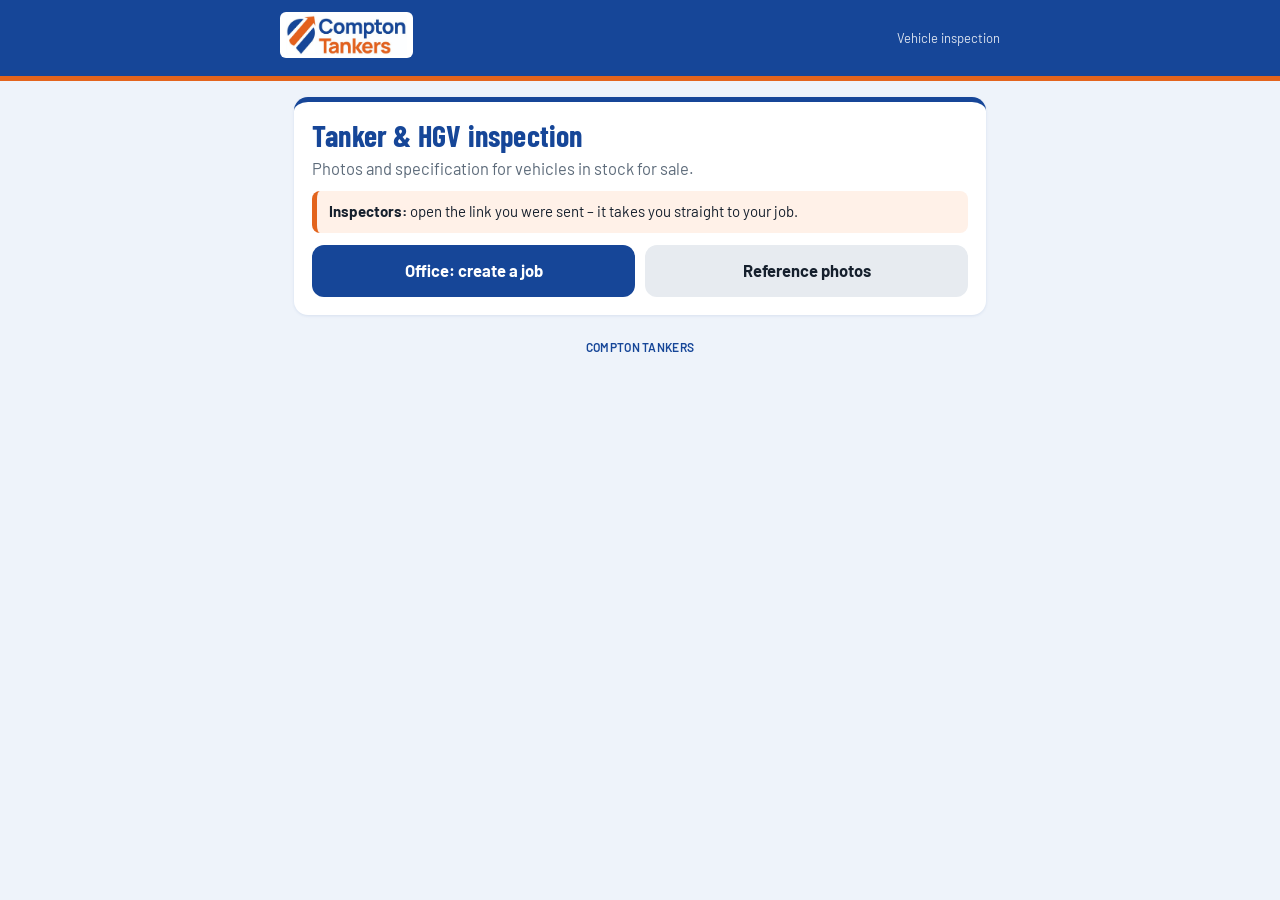
<file: inspect/index.html>
<!DOCTYPE html>
<html lang="en-GB">
<head>
<meta name="robots" content="noindex,nofollow">
<meta charset="utf-8">
<meta name="viewport" content="width=device-width, initial-scale=1, viewport-fit=cover">
<meta name="theme-color" content="#164698">
<link rel="preconnect" href="https://fonts.googleapis.com"><link rel="preconnect" href="https://fonts.gstatic.com" crossorigin>
<link href="https://fonts.googleapis.com/css2?family=Barlow:wght@400;500;600;700&family=Barlow+Condensed:wght@500;600;700&display=swap" rel="stylesheet">
<meta name="apple-mobile-web-app-capable" content="yes">
<title>Vehicle Inspection – Compton Tankers</title>
<style>
:root{--brand:#164698;--accent:#E3641D;--accent2:#FFB27F;--tint:#FFF1E8;--ok:#1f8a4c;--bad:#c0392b;--warn:#b25a12;--bg:#EEF3FA;--card:#fff;--ink:#16202D;--muted:#5d6b7a;--line:#dde3ea;--r:14px}
*{box-sizing:border-box}
html,body{margin:0;background:var(--bg);color:var(--ink);font:16.5px/1.45 Barlow,-apple-system,BlinkMacSystemFont,"Segoe UI",Roboto,Arial,sans-serif;-webkit-text-size-adjust:100%}
header{background:var(--brand);color:#fff;padding:calc(env(safe-area-inset-top) + 12px) 16px 12px;position:sticky;top:0;z-index:5;border-bottom:5px solid var(--accent)}
.hrow{display:flex;align-items:center;gap:10px;max-width:720px;margin:0 auto}
.logo{height:46px;max-width:200px;object-fit:contain;background:#fff;border-radius:6px;padding:3px 6px}
.wordmark{font-family:"Barlow Condensed","Arial Narrow",sans-serif;font-weight:700;letter-spacing:.6px;font-size:23px;text-transform:uppercase;line-height:1}
.wordmark span{color:var(--accent)}
.hsub{margin-left:auto;font-size:13px;opacity:.85;text-align:right}
.prog{max-width:720px;margin:10px auto 0;height:8px;background:rgba(255,255,255,.18);border-radius:6px;overflow:hidden}
.prog i{display:block;height:100%;background:var(--accent);transition:width .3s}
.stepinfo{max-width:720px;margin:7px auto 0;font-size:13px;display:flex;justify-content:space-between;align-items:center}
#stepsec{background:var(--accent);color:#fff;font-weight:700;padding:2px 10px;border-radius:999px;text-transform:uppercase;letter-spacing:.5px;font-size:12px}
main{max-width:720px;margin:0 auto;padding:16px 14px calc(110px + env(safe-area-inset-bottom))}
.card{background:var(--card);border-radius:var(--r);padding:18px;box-shadow:0 1px 3px rgba(22,70,152,.10);margin-bottom:14px;border-top:5px solid var(--brand)}
h1,h2,h3{font-family:"Barlow Condensed","Arial Narrow",sans-serif;color:var(--brand);letter-spacing:.2px}
h1{font-size:30px;margin:0 0 6px;line-height:1.05}
h2{font-size:26px;margin:0 0 6px;line-height:1.1}
h3{font-size:19px;margin:18px 0 8px;color:var(--accent)}
p{margin:6px 0}
.muted{color:var(--muted)}
.small{font-size:13.5px}
.tip{background:var(--tint);border-left:5px solid var(--accent);padding:10px 12px;border-radius:8px;margin:10px 0;font-size:15px}
.btn{display:inline-flex;align-items:center;justify-content:center;gap:8px;border:0;border-radius:12px;padding:14px 18px;font-family:inherit;font-size:16.5px;font-weight:700;cursor:pointer;text-decoration:none;min-height:52px;background:#e7ebf0;color:var(--ink);-webkit-tap-highlight-color:transparent}
.btn.primary{background:var(--brand);color:#fff}
.btn.accent{background:var(--accent);color:#fff;box-shadow:0 3px 0 #b44d14}
.btn.ok{background:var(--ok);color:#fff}
.btn.bad{background:#fff;color:var(--bad);border:2px solid var(--bad)}
.btn.block{display:flex;width:100%}
.btn.link{background:none;color:var(--brand);padding:8px 4px;min-height:0;font-weight:600;text-decoration:underline}
.btn:disabled{opacity:.45;cursor:not-allowed;box-shadow:none}
.navbar .btn.back{background:rgba(255,255,255,.14);color:#fff}
.btns{display:flex;gap:10px;flex-wrap:wrap;margin-top:12px}
.btns>.btn{flex:1 1 140px}
.field{margin:14px 0}
.field>label{display:block;font-weight:650;margin-bottom:6px}
.opt{font-weight:400;color:var(--muted);font-size:13px}
.hint{font-size:13px;color:var(--muted);margin:-2px 0 6px}
.row{display:flex;gap:8px;align-items:center}
input[type=text],input[type=number],input[type=date],input[type=url],select,textarea{width:100%;font:inherit;font-size:16px;padding:12px;border:1.5px solid var(--line);border-radius:10px;background:#fff;color:var(--ink);min-height:48px}
textarea{min-height:90px;resize:vertical}
input:focus,select:focus,textarea:focus{outline:none;border-color:var(--accent);box-shadow:0 0 0 3px rgba(227,100,29,.18)}
input:disabled,select:disabled{background:#f0f2f5;color:#999}
.unit{color:var(--muted);font-size:14px;white-space:nowrap}
.unitsel{width:auto;min-width:90px}
.na{display:flex;align-items:center;gap:8px;font-size:13.5px;color:var(--muted);margin-top:6px;font-weight:400}
.na input{width:18px;height:18px}
.err{background:#fdecea;color:var(--bad);padding:10px 12px;border-radius:8px;margin-top:10px;font-weight:600;font-size:14.5px}
.compare{display:grid;grid-template-columns:1fr 1fr;gap:10px;margin:12px 0}
.compare figure{margin:0;background:#f6f8fa;border:1px solid var(--line);border-radius:10px;overflow:hidden;display:flex;flex-direction:column}
.compare figcaption{font-size:12px;font-weight:700;text-transform:uppercase;letter-spacing:.6px;color:#fff;padding:6px 8px;background:var(--brand)}
.compare figure+figure figcaption{background:var(--accent)}
.compare img{width:100%;aspect-ratio:4/3;object-fit:cover;display:block;background:#e9edf1}
.guide{aspect-ratio:4/3;display:flex;align-items:center;justify-content:center;background:#fff}
.guide svg{width:100%;height:100%}
.empty{aspect-ratio:4/3;display:flex;align-items:center;justify-content:center;color:#9aa6b2;font-size:13px;text-align:center;padding:8px}
@media(max-width:300px){.compare{grid-template-columns:1fr}}
.chips{display:flex;flex-wrap:wrap;gap:6px;margin:8px 0}
.chip{font-size:13px;padding:5px 10px;border-radius:999px;background:#eef1f4;font-weight:600}
.chip.ok{background:#e3f4ea;color:var(--ok)}
.chip.warn{background:#fff3dc;color:var(--warn)}
.chip.bad{background:#fdecea;color:var(--bad)}
.question{background:#f6f8fa;border-radius:10px;padding:12px;margin-top:10px;font-weight:600}
.status{display:flex;align-items:center;gap:8px;font-weight:700;margin-top:10px}
.status.ok{color:var(--ok)}
.status.skip{color:var(--warn)}
.navbar{position:fixed;left:0;right:0;bottom:0;background:var(--brand);border-top:4px solid var(--accent);padding:10px 14px calc(10px + env(safe-area-inset-bottom));z-index:6}
.navbar .in{max-width:720px;margin:0 auto;display:flex;gap:10px}
.navbar .btn{flex:1}
.navbar .btn.back{flex:0 0 110px}
.list{list-style:none;padding:0;margin:8px 0}
.list li{display:flex;align-items:center;gap:10px;padding:10px 0;border-bottom:1px solid var(--line)}
.list li:last-child{border-bottom:0}
.list .grow{flex:1;min-width:0}
.dot{width:12px;height:12px;border-radius:50%;flex:0 0 12px;background:#cfd6de}
.dot.ok{background:var(--ok)}.dot.skip{background:var(--warn)}.dot.bad{background:var(--bad)}
.thumb{width:54px;height:42px;border-radius:6px;object-fit:cover;background:#e9edf1;flex:0 0 54px}
.linkbox{word-break:break-all;background:#f6f8fa;border:1px dashed var(--line);border-radius:10px;padding:12px;font-size:13.5px;font-family:ui-monospace,Menlo,Consolas,monospace}
.typegrid{display:grid;grid-template-columns:1fr 1fr;gap:8px}
.typebtn{border:2px solid var(--line);background:#fff;border-radius:12px;padding:12px;text-align:left;font:inherit;font-weight:650;cursor:pointer;min-height:58px;color:var(--ink)}
.typebtn.on{border-color:var(--accent);background:var(--tint);color:var(--brand)}
.seg{display:flex;gap:8px}
.seg .btn{flex:1}
.seg .btn.on{background:var(--accent);color:#fff}
table.t{width:100%;border-collapse:collapse;font-size:14.5px}
table.t td,table.t th{padding:8px;border-bottom:1px solid var(--line);text-align:left}
table.t th{color:var(--brand)}
table.t input{min-height:44px;padding:8px}
footer{font-size:12px;color:var(--brand);font-weight:600;text-align:center;padding:10px 14px 0;letter-spacing:.3px}
.toast{position:fixed;left:50%;bottom:96px;transform:translateX(-50%);background:#1b2430;color:#fff;padding:10px 16px;border-radius:10px;font-size:14px;z-index:20;opacity:0;transition:opacity .2s;pointer-events:none}
.toast.on{opacity:.95}
.hidden{display:none!important}
.big{font-size:56px;line-height:1;color:var(--accent)}
.spin{width:36px;height:36px;border:4px solid #dde3ea;border-top-color:var(--accent);border-radius:50%;animation:s 1s linear infinite;margin:10px auto}
@keyframes s{to{transform:rotate(360deg)}}
</style>
</head>
<body>
<header>
  <div class="hrow"><div id="brandmark"></div><div class="hsub" id="hsub"></div></div>
  <div class="prog hidden" id="prog"><i id="progbar"></i></div>
  <div class="stepinfo hidden" id="stepinfo"><span id="stepsec"></span><span id="stepnum"></span></div>
</header>
<main id="app"></main>
<div class="navbar hidden" id="navbar"><div class="in">
  <button class="btn back" id="backbtn" onclick="back()">‹ Back</button>
  <button class="btn back" id="skipbtn" onclick="skipStep()" style="flex:.8">Skip ›»</button>
  <button class="btn accent" id="nextbtn" onclick="next()">Next ›</button>
</div></div>
<div class="toast" id="toast"></div>

<script>
/* =====================================================================
   SETTINGS – edit these to change branding, return details, photos,
   questions and vehicle types. Everything else reads from here.
   ===================================================================== */
const BRAND = {
  name: "Compton Tankers",
  shortName: "Compton Tankers",
  footer: "COMPTON TANKERS",
  logo: "[data-uri]", // logo (embedded); swap for "logo.png" or blank for a text wordmark
  primary: "#164698",       // Compton blue
  accent: "#E3641D",        // Compton orange
  returnEmail: "",          // where inspectors send the pack – blank hides the line
  refsFolder: "refs/"       // reference photos on your website: refs/<photo-id>.jpg
};

/* Photo slots. guide = camera position on the walkaround diagram
   (fr front-driver, fl front-passenger, rr rear-driver, rl rear-passenger,
    r driver side, l passenger side, f front, b rear). UK: driver side = offside (right). */
const PHOTOS = {
  front_driver:{label:"Front – driver side",section:"Walkaround photos",guide:"fr",walk:1,tip:"Stand off the front corner on the driver (offside) side so the whole front and full driver side are in shot. Hold the phone landscape."},
  front_pass:{label:"Front – passenger side",section:"Walkaround photos",guide:"fl",walk:1,tip:"Stand off the front corner on the passenger (nearside) side so the whole front and full passenger side are in shot. Landscape."},
  rear_pass:{label:"Rear – passenger side",section:"Walkaround photos",guide:"rl",walk:1,tip:"Stand off the rear corner on the passenger (nearside) side – whole rear and passenger side in shot. Landscape."},
  rear_driver:{label:"Rear – driver side",section:"Walkaround photos",guide:"rr",walk:1,tip:"Stand off the rear corner on the driver (offside) side – whole rear and driver side in shot. Landscape."},
  side_driver:{label:"Square – driver side",section:"Walkaround photos",guide:"r",walk:1,tip:"Stand level with the middle of the vehicle, square on to the driver side. Step back until the whole length fits. Landscape."},
  side_pass:{label:"Square – passenger side",section:"Walkaround photos",guide:"l",walk:1,tip:"Stand level with the middle of the vehicle, square on to the passenger side. Whole length in shot. Landscape."},
  square_rear:{label:"Square – rear",section:"Walkaround photos",guide:"b",walk:1,tip:"Stand directly behind the vehicle, centred. Whole rear in shot including number plate."},
  square_front:{label:"Square – front",section:"Walkaround photos",guide:"f",walk:1,tip:"Stand directly in front, centred. Whole front in shot including number plate."},

  vtg_plate:{label:"VTG plating certificate",section:"Documents & certificates",doc:1,tip:"Photograph the plating certificate (or the Ministry plate on the chassis). Fill the frame, avoid glare – every line must be readable."},
  mot_cert:{label:"MOT certificate",section:"Documents & certificates",doc:1,tip:"Current MOT / annual test certificate. Fill the frame, all text readable."},
  adr_cert:{label:"ADR certificate",section:"Documents & certificates",doc:1,tip:"ADR certificate of approval. Fill the frame, all text readable."},
  slp_cert:{label:"Safe loading pass certificate",section:"Documents & certificates",doc:1,tip:"Safe loading pass. Fill the frame, all text readable."},
  tank_test_cert:{label:"Tank test certificate",section:"Documents & certificates",doc:1,tip:"Latest tank test certificate / tank test plate. Make sure dates are readable."},

  incab:{label:"In-cab",section:"Detail photos",count:3,subs:["Dashboard and steering wheel","Driver seat and cab interior","Passenger side / bunk and storage"],tip:"Doors open, good light. Show condition clearly."},
  odometer:{label:"Odometer",section:"Detail photos",tip:"Ignition on so the mileage is lit. Get close – the reading must be clearly readable."},
  fifth_wheel:{label:"Fifth wheel",section:"Detail photos",tip:"Fifth wheel plate and jaws, showing condition and greasing."},
  pump:{label:"Pump",section:"Detail photos",tip:"Whole pump in shot, then get close enough that any make/model plate is visible."},
  pump_wetkit:{label:"Wet kit / PTO pump (if fitted)",section:"Detail photos",tip:"Hydraulic wet kit, PTO and pump. If none fitted, use “Can't take this photo” and say so."},
  vac_pump:{label:"Vac pump",section:"Detail photos",tip:"Whole vac pump, plus the make/model plate if visible."},
  jetting_pump:{label:"Jetting pump",section:"Detail photos",tip:"Whole jetting pump, plus the make/model plate if visible."},
  axle_hub:{label:"Axle hub",section:"Detail photos",tip:"Close-up of a wheel hub showing the hub cap and condition."},
  brakes:{label:"Brakes",section:"Detail photos",tip:"Brake chamber / drum or disc through the wheel, showing condition."},
  apis_compartments:{label:"API couplers / compartment sizes",section:"Detail photos",tip:"Show the API valves and the compartment capacity plates or markings."},
  compartment_sizes:{label:"Compartment sizes",section:"Detail photos",tip:"Show compartment capacity plates or markings."},
  outlet:{label:"Outlet / loading point",section:"Detail photos",tip:"Outlet and loading point, showing valves and condition."},
  ladder:{label:"Ladder and hand rails",section:"Detail photos",tip:"Full ladder and top hand rails in shot."},
  heating:{label:"Heating system",section:"Detail photos",tip:"Burner / heating system and any controls."},
  control_box:{label:"Control box",section:"Detail photos",tip:"Control box with the door open, controls visible."},
  boom:{label:"Loading boom",section:"Detail photos",tip:"Whole boom stowed on the vehicle, plus the make plate if visible."},
  hose_reels:{label:"Hose reels",section:"Detail photos",tip:"Main hose reel and the secondary reel (if fitted), showing the hose and the controls."},
  additional_equipment:{label:"Additional equipment",section:"Detail photos",tip:"Any extra equipment (hose reels, meters, lockers etc.). If none, use “Can't take this photo”."}
};

/* Questions. group = which screen it appears on. */
const GROUPS = ["Vehicle","Weights & dimensions","Dates & certificates","Chassis & driveline","Tank & equipment","Paperwork & keys","Tyres"];
const FIELDS = {
  make:{label:"Make",group:"Vehicle",type:"text",ph:"e.g. DAF, Scania, Volvo, Crossland"},
  model:{label:"Model",group:"Vehicle",type:"text",ph:"e.g. CF 450"},
  year_reg:{label:"Year of registration",group:"Vehicle",type:"number",min:1970,max:2100,ph:"e.g. 2019"},
  chassis_number:{label:"Chassis number (VIN)",group:"Vehicle",type:"text",upper:1,hint:"Usually 17 characters – check against the plate.",ph:"e.g. XLRTE47MS0E123456"},
  body_type:{label:"Body type",group:"Vehicle",type:"text"},
  condition:{label:"Condition",group:"Vehicle",type:"select",options:["New","Used – excellent","Used – good","Used – fair","Used – poor"]},

  axle_layout:{label:"Axle layout",group:"Weights & dimensions",type:"select",optionsBy:{rigid:["4x2","6x2","6x4","8x2","8x4"],tractor:["4x2","6x2","6x4"],trailer:["Single axle","Tandem (2 axles)","Tri-axle (3 axles)"]}},
  plated_weight:{label:"Plated weight (GVW / GTW)",group:"Weights & dimensions",type:"number",unit:"kg",hint:"From the VTG plating certificate / plate."},
  unladen_weight:{label:"Unladen weight",group:"Weights & dimensions",type:"number",unit:"kg"},
  length:{label:"Length",group:"Weights & dimensions",type:"number",unit:"mm"},
  width:{label:"Width",group:"Weights & dimensions",type:"number",unit:"mm"},
  height:{label:"Height",group:"Weights & dimensions",type:"number",unit:"mm"},

  mot_date:{label:"MOT expiry date",group:"Dates & certificates",type:"date"},
  adr_expiry:{label:"ADR expiry date",group:"Dates & certificates",type:"date"},
  slp_expiry:{label:"Safe loading pass expiry date",group:"Dates & certificates",type:"date"},
  tank_test_date:{label:"Tank test due date",group:"Dates & certificates",type:"date"},

  mileage:{label:"Mileage",group:"Chassis & driveline",type:"number",units:["miles","km"]},
  gearbox:{label:"Gearbox",group:"Chassis & driveline",type:"text",ph:"e.g. Automated manual (TraXon), 12-speed"},
  engine_power:{label:"Engine power",group:"Chassis & driveline",type:"number",unit:"bhp"},
  emission_class:{label:"Emission class",group:"Chassis & driveline",type:"select",options:["Euro 6","Euro 5","EEV","Euro 4","Euro 3 or older"]},
  suspension:{label:"Suspension",group:"Chassis & driveline",type:"select",options:["Air","Steel / leaf","Steel front / air rear","Other"]},
  dvs_rating:{label:"DVS star rating",group:"Chassis & driveline",type:"select",options:["0 star","1 star","2 star","3 star","4 star","5 star"]},
  chassis_serial:{label:"Chassis serial number",group:"Chassis & driveline",type:"text",upper:1},
  wet_kit:{label:"Wet kit fitted?",group:"Chassis & driveline",type:"select",options:["Yes","No"]},

  axle_make:{label:"Axle manufacturer",group:"Chassis & driveline",type:"text",ph:"e.g. BPW, SAF, Mercedes",hint:"The manufacturer on the axle plate or hub."},
  brake_type:{label:"Brake type",group:"Chassis & driveline",type:"text",ph:"e.g. Disc, drum, EBS, ABS"},
  landing_legs:{label:"Landing legs (make / type)",group:"Chassis & driveline",type:"text",ph:"e.g. Jost twin-speed",cats:["trailer"]},
  tank_insulation:{label:"Tank insulation",group:"Tank & equipment",type:"select",options:["Insulated","Not insulated"]},
  test_pressure:{label:"Tank test pressure",group:"Tank & equipment",type:"text",ph:"e.g. 4 bar"},
  adr_tank_code:{label:"ADR class / tank code",group:"Tank & equipment",type:"text",ph:"e.g. L4BH"},
  api_couplers:{label:"API couplers",group:"Tank & equipment",type:"text",ph:"e.g. 6 x 4-inch"},
  vapour_recovery:{label:"Vapour recovery",group:"Tank & equipment",type:"select",options:["Yes","No"]},
  control_box_notes:{label:"Control box (make / type)",group:"Tank & equipment",type:"text",ph:"e.g. Electronic, make"},
  vtg_expiry:{label:"VTG plating expiry date",group:"Dates & certificates",type:"date"},
  tank_serial:{label:"Tank serial number",group:"Tank & equipment",type:"text",upper:1},
  plated_capacity:{label:"Total plated capacity",group:"Tank & equipment",type:"number",unit:"litres"},
  tank_material:{label:"Tank material",group:"Tank & equipment",type:"select",options:["Aluminium","Stainless steel","Mild / carbon steel","GRP","Other"]},
  pump_make_model:{label:"Pump make and model",group:"Tank & equipment",type:"text"},
  vac_pump_make_model:{label:"Vac pump make and model",group:"Tank & equipment",type:"text"},
  jet_pump_make_model:{label:"Jetting pump make and model",group:"Tank & equipment",type:"text"},
  comp_use:{label:"Compartment use (front to rear)",group:"Tank & equipment",type:"text",ph:"e.g. Process water / Jetting water / Waste"},
  tank_construction:{label:"Tank construction",group:"Tank & equipment",type:"text",ph:"e.g. 5 mm carbon steel, BS EN 10025 S275"},
  tipping:{label:"Tipping tank?",group:"Tank & equipment",type:"select",options:["Yes","No"]},
  rear_door:{label:"Rear door",group:"Tank & equipment",type:"select",options:["Hydraulic","Manual / bolted","Other"]},
  vac_flow:{label:"Vacuum pump airflow",group:"Tank & equipment",type:"text",ph:"e.g. 3,400 m³/h"},
  jet_perf:{label:"Jetting pressure / flow",group:"Tank & equipment",type:"text",ph:"e.g. 155 bar / 269 lpm"},
  hose_main:{label:"Main hose reel (length / hose)",group:"Tank & equipment",type:"text",ph:"e.g. 180 m x 1 in HP"},
  hose_second:{label:"Secondary hose reel (length / hose)",group:"Tank & equipment",type:"text",ph:"e.g. 90 m x 1/2 in HP, or None"},
  boom:{label:"Loading boom (make / reach)",group:"Tank & equipment",type:"text",ph:"e.g. Jurop 5 in, 300° rotation"},
  outlet_valve:{label:"Outlet valve / connection",group:"Tank & equipment",type:"text",ph:"e.g. 6 in air-operated slide valve, 6 in Bauer"},
  pto_drive:{label:"PTO / pump drive",group:"Tank & equipment",type:"text",ph:"e.g. Split-shaft transfer box, air clutches"},
  additional_equipment_notes:{label:"Additional equipment",group:"Tank & equipment",type:"textarea",optional:1,ph:"List anything extra fitted"},

  v5c:{label:"V5C (logbook) present?",group:"Paperwork & keys",type:"select",options:["Yes","No"],cats:["rigid","tractor"]},
  keys_count:{label:"Number of keys",group:"Paperwork & keys",type:"number",min:0,max:20,cats:["rigid","tractor"]},
  service_history:{label:"Service history",group:"Paperwork & keys",type:"select",options:["Full","Part","None"]},
  service_notes:{label:"Service history notes",group:"Paperwork & keys",type:"textarea",optional:1,ph:"e.g. main dealer, last service date and mileage"},
  tacho_cal:{label:"Tacho calibration due date",group:"Paperwork & keys",type:"date",cats:["rigid","tractor"]},
  tyre_make:{label:"Tyre make(s)",group:"Tyres",type:"text",ph:"e.g. Michelin steer, Goodyear drive"},
  tyre_size:{label:"Tyre size",group:"Tyres",type:"text",ph:"e.g. 315/80 R22.5"},

  /* special screens */
  compartments:{label:"Compartments and sizes",special:"compartments"},
  tread:{label:"Tyre tread depths",special:"tread"}
};

/* Everyone gets these. */
const BASE_PHOTOS = ["front_driver","front_pass","rear_pass","rear_driver","side_driver","side_pass","square_rear","square_front","vtg_plate"];
const BASE_FIELDS = ["make","model","year_reg","chassis_number","body_type","condition","axle_layout","plated_weight","unladen_weight","length","width","height","axle_make","brake_type","landing_legs","mot_date","vtg_expiry","v5c","keys_count","service_history","service_notes","tacho_cal","tyre_make","tyre_size","tread"];

/* Vehicle types. cat: rigid | tractor | trailer (drives axle options and the diagram). */
const WASTE_RIGID = {
  photos:["incab","odometer","pump","vac_pump","axle_hub","brakes","compartment_sizes","outlet","control_box","additional_equipment","mot_cert","tank_test_cert"],
  fields:["mileage","gearbox","engine_power","emission_class","suspension","dvs_rating","chassis_serial","tank_test_date","tank_serial","plated_capacity","tank_material","tank_construction","tipping","rear_door","vac_pump_make_model","vac_flow","boom","outlet_valve","pto_drive","additional_equipment_notes","compartments"]
};
const WASTE_COMBI = {
  photos:["incab","odometer","pump","vac_pump","jetting_pump","axle_hub","brakes","compartment_sizes","outlet","boom","hose_reels","control_box","additional_equipment","mot_cert","tank_test_cert"],
  fields:[...WASTE_RIGID.fields,"comp_use","jet_pump_make_model","jet_perf","hose_main","hose_second"]
};
const TYPES = {
  artic_petroleum:{label:"Artic – petroleum tanker",cat:"trailer",body:"Petroleum tanker trailer",
    photos:["pump","axle_hub","brakes","apis_compartments","control_box","additional_equipment","mot_cert","adr_cert","slp_cert","tank_test_cert"],
    fields:["adr_expiry","slp_expiry","vtg_expiry","tank_test_date","suspension","tank_serial","plated_capacity","tank_material","tank_insulation","test_pressure","adr_tank_code","api_couplers","vapour_recovery","control_box_notes","pump_make_model","additional_equipment_notes","compartments"]},
  artic_bitumen:{label:"Artic – bitumen tanker",cat:"trailer",body:"Bitumen tanker trailer",
    photos:["pump","axle_hub","brakes","outlet","ladder","heating","control_box","mot_cert","adr_cert","slp_cert","tank_test_cert"],
    fields:["adr_expiry","slp_expiry","vtg_expiry","tank_test_date","suspension","tank_serial","plated_capacity","tank_material","tank_insulation","test_pressure","adr_tank_code","pump_make_model","control_box_notes","compartments"]},
  artic_waste:{label:"Artic – waste tanker",cat:"trailer",body:"Waste tanker trailer",
    photos:["pump","axle_hub","brakes","outlet","ladder","control_box","mot_cert","tank_test_cert"],
    fields:["tank_test_date","suspension","tank_serial","plated_capacity","tank_material","tank_construction","rear_door","outlet_valve","pump_make_model","control_box_notes","additional_equipment_notes","compartments"]},
  tractor_unit:{label:"Tractor unit",cat:"tractor",body:"Tractor unit",
    photos:["incab","odometer","fifth_wheel","pump_wetkit","axle_hub","brakes","mot_cert"],
    fields:["mileage","gearbox","engine_power","emission_class","suspension","dvs_rating","chassis_serial","wet_kit"]},
  rigid_fuel:{label:"Rigid – fuel tanker",cat:"rigid",body:"Rigid fuel tanker",
    photos:["incab","odometer","pump","axle_hub","brakes","apis_compartments","mot_cert","adr_cert","slp_cert","tank_test_cert"],
    fields:["mileage","gearbox","engine_power","emission_class","suspension","dvs_rating","chassis_serial","adr_expiry","slp_expiry","vtg_expiry","tank_test_date","tank_serial","plated_capacity","tank_material","tank_insulation","test_pressure","adr_tank_code","api_couplers","vapour_recovery","pump_make_model","compartments"]},
  rigid_waste:Object.assign({label:"Rigid – waste tanker",cat:"rigid",body:"Rigid vacuum tanker"},WASTE_RIGID),
  rigid_combi:Object.assign({label:"Rigid – combination tanker (jetvac)",cat:"rigid",body:"Combination (jet/vac) tanker"},WASTE_COMBI)
};
const AXLES = {"4x2":2,"6x2":3,"6x4":3,"8x2":4,"8x4":4,"Single axle":1,"Tandem (2 axles)":2,"Tri-axle (3 axles)":3};
const MIN_TREAD = 1; // mm – UK legal minimum for HGV tyres

/* =====================================================================
   STORAGE (on the inspector's phone, so a closed browser can resume)
   ===================================================================== */
const DB = {
  db:null, mem:{},
  async open(){ try{ this.db = await new Promise((res,rej)=>{ const r=indexedDB.open("compton-inspect",1); r.onupgradeneeded=()=>r.result.createObjectStore("kv"); r.onsuccess=()=>res(r.result); r.onerror=()=>rej(r.error); }); }catch(e){ this.db=null; } },
  async get(k){ if(k in this.mem) return this.mem[k]; if(!this.db) return undefined; return new Promise(res=>{ try{ const r=this.db.transaction("kv").objectStore("kv").get(k); r.onsuccess=()=>{this.mem[k]=r.result;res(r.result)}; r.onerror=()=>res(undefined);}catch(e){res(undefined)} }); },
  async set(k,v){ this.mem[k]=v; if(!this.db) return; return new Promise(res=>{ try{ const t=this.db.transaction("kv","readwrite"); t.objectStore("kv").put(v,k); t.oncomplete=()=>res(); t.onerror=()=>res(); }catch(e){res()} }); },
  async del(k){ delete this.mem[k]; if(!this.db) return; return new Promise(res=>{ try{ const t=this.db.transaction("kv","readwrite"); t.objectStore("kv").delete(k); t.oncomplete=()=>res(); t.onerror=()=>res(); }catch(e){res()} }); }
};

/* =====================================================================
   HELPERS
   ===================================================================== */
const $ = id => document.getElementById(id);
const esc = s => String(s??"").replace(/[&<>"']/g,c=>({"&":"&amp;","<":"&lt;",">":"&gt;",'"':"&quot;","'":"&#39;"}[c]));
const b64e = o => btoa(unescape(encodeURIComponent(JSON.stringify(o)))).replace(/\+/g,"-").replace(/\//g,"_").replace(/=+$/,"");
const b64d = s => JSON.parse(decodeURIComponent(escape(atob(s.replace(/-/g,"+").replace(/_/g,"/")))));
function toast(m){ const t=$("toast"); t.textContent=m; t.classList.add("on"); clearTimeout(toast._t); toast._t=setTimeout(()=>t.classList.remove("on"),2200); }
function today(){ return new Date().toISOString().slice(0,10); }
function fmtDate(d){ if(!d||d==="N/A"||d==="Expired") return d==="N/A"?"Not available":(d||""); const [y,m,dd]=d.split("-"); return dd&&m&&y?`${dd}/${m}/${y}`:d; }
function loadImg(src){ return new Promise((res,rej)=>{ const i=new Image(); i.onload=()=>res(i); i.onerror=rej; i.src=src; }); }

let JOB=null, S=null, STEPS=[], REFS={}, saveT=null;

function applyBrand(){
  document.documentElement.style.setProperty("--brand",BRAND.primary);
  document.documentElement.style.setProperty("--accent",BRAND.accent);
  $("brandmark").innerHTML = BRAND.logo ? `<img class="logo" src="${esc(BRAND.logo)}" alt="${esc(BRAND.shortName)}">`
    : `<div class="wordmark">${esc(BRAND.shortName.split(" ")[0])} <span>${esc(BRAND.shortName.split(" ").slice(1).join(" "))}</span></div>`;
}
function setHeader(sub){ $("hsub").innerHTML=sub||""; }
function chrome(showSteps){ ["prog","stepinfo","navbar"].forEach(id=>$(id).classList.toggle("hidden",!showSteps)); }
function footerHTML(){ return `<footer>${esc(BRAND.footer)}</footer>`; }

/* =====================================================================
   REFERENCE PICTURES + GUIDE DIAGRAMS
   ===================================================================== */
function slotOf(key){ return key.replace(/_\d+$/,"") in PHOTOS && !(key in PHOTOS) ? key.replace(/_\d+$/,"") : key; }
function refHTML(key){
  if(REFS[key]) return `<img src="${REFS[key]}" alt="Reference">`;
  return `<img src="${BRAND.refsFolder}${key}.jpg" alt="Reference" onerror="this.replaceWith(guideNode('${key}'))">`;
}
window.guideNode = key => { const d=document.createElement("div"); d.className="guide"; d.innerHTML=guideSVG(key); return d; };
function guideSVG(key){
  const slot=slotOf(key), def=PHOTOS[slot]||{}, cat=JOB?TYPES[JOB.type].cat:"rigid";
  const B=BRAND.primary, A=BRAND.accent;
  if(def.guide){
    const cams={fr:[190,30,135,44],fl:[30,30,85,44],rr:[190,166,135,146],rl:[30,166,85,146],r:[205,95,135,95],l:[15,95,85,95],b:[110,170,110,146],f:[110,24,110,44]};
    const [cx,cy,tx,ty]=cams[def.guide];
    let veh="";
    if(cat==="trailer") veh=`<rect x="85" y="44" width="50" height="102" rx="16" fill="#d9e2ec" stroke="${B}" stroke-width="2"/><circle cx="110" cy="54" r="3" fill="${B}"/>`;
    else if(cat==="tractor") veh=`<rect x="85" y="44" width="50" height="28" rx="5" fill="${A}" stroke="${B}" stroke-width="2"/><rect x="88" y="74" width="44" height="56" rx="3" fill="#d9e2ec" stroke="${B}" stroke-width="2"/><circle cx="110" cy="108" r="11" fill="none" stroke="${B}" stroke-width="2"/>`;
    else veh=`<rect x="85" y="44" width="50" height="26" rx="5" fill="${A}" stroke="${B}" stroke-width="2"/><rect x="85" y="73" width="50" height="73" rx="14" fill="#d9e2ec" stroke="${B}" stroke-width="2"/>`;
    return `<svg viewBox="0 0 220 190" xmlns="http://www.w3.org/2000/svg" font-family="sans-serif">
      <text x="110" y="12" text-anchor="middle" font-size="10" font-weight="700" fill="${B}">FRONT ▲</text>
      ${veh}
      <line x1="${cx}" y1="${cy}" x2="${tx}" y2="${ty}" stroke="${B}" stroke-width="1.6" stroke-dasharray="4 3"/>
      <circle cx="${cx}" cy="${cy}" r="10" fill="${B}"/><rect x="${cx-5}" y="${cy-3.5}" width="10" height="7" rx="1.5" fill="#fff"/><circle cx="${cx}" cy="${cy}" r="2" fill="${B}"/>
      <text x="6" y="186" font-size="8.5" fill="#5d6b7a">◀ Passenger (nearside)</text>
      <text x="214" y="186" font-size="8.5" fill="#5d6b7a" text-anchor="end">Driver (offside) ▶</text>
    </svg>`;
  }
  const label=esc(def.label||key), doc=def.doc;
  return `<svg viewBox="0 0 220 165" xmlns="http://www.w3.org/2000/svg" font-family="sans-serif">
    ${doc?`<rect x="78" y="22" width="64" height="84" rx="4" fill="#fff" stroke="${B}" stroke-width="2"/>${[36,46,56,66,76,86].map(y=>`<line x1="88" y1="${y}" x2="132" y2="${y}" stroke="#b9c6d3" stroke-width="3"/>`).join("")}`
    :`<rect x="70" y="34" width="80" height="56" rx="10" fill="${B}"/><circle cx="110" cy="62" r="18" fill="#fff"/><circle cx="110" cy="62" r="11" fill="${A}"/><rect x="92" y="26" width="26" height="10" rx="3" fill="${B}"/>`}
    <text x="110" y="128" text-anchor="middle" font-size="12" font-weight="700" fill="${B}">${label}</text>
    <text x="110" y="146" text-anchor="middle" font-size="9" fill="#5d6b7a">${doc?"Fill the frame · no glare · readable":"Guide only – no reference photo uploaded"}</text>
  </svg>`;
}

/* =====================================================================
   CLOUD (sends the inspection straight to the office portal)
   Job links like  inspect/#c=<job id>  are created in the portal. Photos upload as they are taken.
   ===================================================================== */
const CLOUD_CFG={url:"https://swqpnumuqtsgwpqowxid.supabase.co",key:"sb_publishable_n25KLWM-u9E0t6whfWMgew_uYWquUJT"};
let CLOUD=null, syncT=null;
/* ---------- question sets edited in the portal (Inspection questions page). Falls back to the built-in sets above. ---------- */
async function loadTpl(type){
  try{ const r=await fetch(CLOUD_CFG.url+"/rest/v1/inspection_templates?select=*&vehicle_type=eq."+encodeURIComponent(type),{headers:{apikey:CLOUD_CFG.key}});
    if(r.ok){ const a=await r.json(); if(a[0]){ await DB.set("tpl|"+type,a[0]); return a[0]; } } }catch(e){}
  try{ return await DB.get("tpl|"+type); }catch(e){ return null; }
}
const RATING=["1 – poor","2 – below average","3 – average","4 – good","5 – excellent"];
function applyTpl(t){
  if(!t||!t.def) return; const d=t.def;
  (d.photos||[]).forEach(p=>{ PHOTOS[p.id]=Object.assign({},p); });
  const og=d.officeGroups||[], fl=(d.fields||[]).filter(f=>!f.office&&!og.includes(f.group));
  fl.forEach(f=>{ const g=Object.assign({},f); if(g.type==="yesno"){ g.type="select"; g.options=["Yes","No"]; } else if(g.type==="rating"){ g.type="select"; g.options=RATING; } if(g.units&&!g.units.length) delete g.units; FIELDS[g.id]=g; });
  TYPES[t.vehicle_type]={label:t.label,cat:t.cat||"rigid",body:t.body||"",full:true,version:t.version,
    photos:(d.photos||[]).map(p=>p.id),fields:fl.map(f=>f.id),
    condFirst:fl.some(f=>f.id==="condition")&&((d.photos||[]).some(p=>p.notNew)||fl.some(f=>f.notNew)),groups:d.groups||[],photoSections:d.photoSections||[]};
}
async function rpc(fn,body){
  const r=await fetch(CLOUD_CFG.url+"/rest/v1/rpc/"+fn,{method:"POST",headers:{apikey:CLOUD_CFG.key,"Content-Type":"application/json"},body:JSON.stringify(body)});
  const j=await r.json().catch(()=>({}));
  if(!r.ok) throw new Error(j.message||"Request failed");
  return j;
}
function dataToBlob(d){ return new Blob([dataToU8(d)],{type:"image/jpeg"}); }
async function putFile(path,blob,type){
  const r=await fetch(CLOUD_CFG.url+"/storage/v1/object/inspections/"+path,{method:"POST",headers:{apikey:CLOUD_CFG.key,"Content-Type":type,"x-upsert":"false"},body:blob});
  if(!r.ok) throw new Error("upload "+r.status);
}
async function cloudUpload(key){
  if(!CLOUD||!S) return true;
  S.up=S.up||{}; if(S.up[key]) return true;
  const d=PCACHE[key]||await DB.get(`photo|${JOB.id}|${key}`); if(!d) return false;
  const path=`${CLOUD.id}/${key}_${Date.now().toString(36)}.jpg`;
  try{ await putFile(path,dataToBlob(d),"image/jpeg"); S.up[key]=path; save(); return true; }catch(e){ return false; }
}
function cloudDirty(){ if(!CLOUD) return; clearTimeout(syncT); syncT=setTimeout(async()=>{ try{ await rpc("pub_save_job",{p_job:CLOUD.id,p_data:{state:S,up:S.up||{},preset:JOB&&JOB.preset||null},p_submit:false}); }catch(e){} },2500); }
async function openCloud(id){
  chrome(false); setHeader("Vehicle inspection"); $("app").innerHTML=`<div class="card"><div class="spin"></div><p class="muted small" style="text-align:center">Opening your job…</p></div>`;
  try{
    const j=await rpc("pub_get_job",{p_job:id});
    applyTpl(await loadTpl(j.vehicle_type));
    if(!TYPES[j.vehicle_type]) throw new Error("type");
    if(j.status==="submitted"||j.status==="reviewed"){ $("app").innerHTML=`<div class="card" style="text-align:center"><div class="big">✓</div><h1>Already sent</h1><p>The inspection for <b>${esc(j.reg)}</b> has been sent to the office. Thank you.</p></div>${footerHTML()}`; return; }
    CLOUD={id:j.id};
    await startJob({v:1,id:j.id,type:j.vehicle_type,reg:j.reg,stock:j.stock_ref||"",inspector:j.inspector||"",where:j.location||"",notes:j.notes||"",created:today(),preset:(j.data&&j.data.preset)||null});
  }catch(e){ renderBadLink(); }
}
/* =====================================================================
   ROUTING
   ===================================================================== */
async function route(){
  const h=location.hash||"";
  if(h.startsWith("#c=")) return openCloud(h.slice(3));
  if(h.startsWith("#j=")){ try{ await startJob(b64d(h.slice(3))); }catch(e){ renderBadLink(); } return; }
  if(h==="#admin") return renderAdmin();
  if(h==="#refs") return renderRefs();
  renderHome();
}
window.addEventListener("hashchange",()=>{ if(!(JOB && (location.hash.startsWith("#j=")||location.hash.startsWith("#c=")))) route(); });

function renderHome(){
  JOB=null; chrome(false); setHeader("Vehicle inspection");
  $("app").innerHTML=`<div class="card"><h1>Tanker &amp; HGV inspection</h1>
    <p class="muted">Photos and specification for vehicles in stock for sale.</p>
    <div class="tip"><b>Inspectors:</b> open the link you were sent – it takes you straight to your job.</div>
    <div class="btns"><a class="btn primary" href="#admin" onclick="setTimeout(route)">Office: create a job</a><a class="btn" href="#refs" onclick="setTimeout(route)">Reference photos</a></div></div>${footerHTML()}`;
}
function renderBadLink(){
  chrome(false); $("app").innerHTML=`<div class="card"><h2>This link doesn't look right</h2><p>Please ask the office to send the job link again.</p></div>${footerHTML()}`;
}

/* =====================================================================
   OFFICE: CREATE JOB
   ===================================================================== */
let draft={type:""};
async function renderAdmin(){
  JOB=null; chrome(false); setHeader("Office");
  const recent=(await DB.get("jobs"))||[];
  $("app").innerHTML=`<div class="card"><h1>Create an inspection job</h1>
    <p class="muted">Choose the vehicle type – this sets which photos and questions the inspector gets.</p>
    <div class="field"><label>Vehicle type</label><div class="typegrid">${Object.entries(TYPES).map(([k,t])=>`<button class="typebtn ${draft.type===k?"on":""}" onclick="draft.type='${k}';renderAdmin()">${esc(t.label)}</button>`).join("")}</div></div>
    ${draft.type?`<p class="small muted">${countFor(draft.type)}</p>`:""}
    <div class="field"><label>Registration / trailer ID</label><input type="text" id="a_reg" value="${esc(draft.reg||"")}" oninput="draft.reg=this.value.toUpperCase()" style="text-transform:uppercase" placeholder="e.g. AB19 CDE or C123456"></div>
    <div class="field"><label>Stock reference <span class="opt">(optional)</span></label><input type="text" id="a_stock" value="${esc(draft.stock||"")}" oninput="draft.stock=this.value"></div>
    <div class="field"><label>Inspector name <span class="opt">(optional)</span></label><input type="text" value="${esc(draft.inspector||"")}" oninput="draft.inspector=this.value"></div>
    <div class="field"><label>Where is the vehicle? <span class="opt">(optional)</span></label><input type="text" value="${esc(draft.where||"")}" oninput="draft.where=this.value" placeholder="Site / yard"></div>
    <div class="field"><label>Notes for the inspector <span class="opt">(optional)</span></label><textarea oninput="draft.notes=this.value">${esc(draft.notes||"")}</textarea></div>
    <div id="a_err"></div>
    <button class="btn primary block" onclick="createJob()">Create job link</button>
    <div id="a_out"></div></div>
    ${recent.length?`<div class="card"><h3 style="margin-top:0">Recent jobs on this device</h3><ul class="list">${recent.slice(0,15).map(j=>`<li><div class="grow"><b>${esc(j.reg)}</b> · ${esc(TYPES[j.type]?.label||j.type)}<div class="small muted">${esc(j.stock||"")} ${esc(j.inspector||"")} · ${fmtDate(j.created)}</div></div><button class="btn link" onclick="showLink('${j.id}')">Link</button></li>`).join("")}</ul></div>`:""}
    <div class="btns"><a class="btn" href="#refs" onclick="setTimeout(route)">Manage reference photos</a></div>${footerHTML()}`;
}
function countFor(type){ const t=TYPES[type]; const p=(t.full?t.photos:[...BASE_PHOTOS,...t.photos]).reduce((n,k)=>n+(PHOTOS[k].count||1),0); const f=(t.full?t.fields:[...new Set([...BASE_FIELDS,...t.fields])]).length; return `${p} photos and ${f} question sets for this type.`; }
function jobLink(j){ return location.href.split("#")[0]+"#j="+b64e(j); }
async function createJob(){
  if(!draft.type||!(draft.reg||"").trim()){ $("a_err").innerHTML=`<div class="err">Choose a vehicle type and enter the registration / ID.</div>`; return; }
  const j={v:1,id:"J"+Date.now().toString(36).toUpperCase(),type:draft.type,reg:draft.reg.trim().toUpperCase(),stock:draft.stock||"",inspector:draft.inspector||"",where:draft.where||"",notes:draft.notes||"",created:today()};
  const recent=(await DB.get("jobs"))||[]; recent.unshift(j); await DB.set("jobs",recent.slice(0,50));
  draft={type:""}; await renderAdmin(); showLink(j.id);
}
async function showLink(id){
  const j=((await DB.get("jobs"))||[]).find(x=>x.id===id); if(!j) return;
  const url=jobLink(j), msg=`Vehicle inspection for ${j.reg} (${TYPES[j.type].label}). Open this link on your phone and follow the steps: ${url}`;
  $("a_out")||renderAdmin();
  $("a_out").innerHTML=`<h3>Job link – ${esc(j.reg)}</h3><div class="linkbox" id="linktxt">${esc(url)}</div>
    <div class="btns"><button class="btn accent" onclick="copyLink()">Copy link</button>
    <a class="btn" href="https://wa.me/?text=${encodeURIComponent(msg)}" target="_blank" rel="noopener">WhatsApp</a>
    <a class="btn" href="mailto:?subject=${encodeURIComponent("Vehicle inspection – "+j.reg)}&body=${encodeURIComponent(msg)}">Email</a></div>
    <button class="btn link" onclick="openHere('${j.id}')">Open this job on this device ›</button>`;
  $("a_out").scrollIntoView({behavior:"smooth"});
}
async function copyLink(){ const t=$("linktxt").textContent; try{ await navigator.clipboard.writeText(t); toast("Link copied"); }catch(e){ const r=document.createRange(); r.selectNodeContents($("linktxt")); const s=getSelection(); s.removeAllRanges(); s.addRange(r); toast("Press and hold to copy"); } }
async function openHere(id){ const j=((await DB.get("jobs"))||[]).find(x=>x.id===id); if(!j) return; try{ history.replaceState(null,"","#j="+b64e(j)); }catch(e){} startJob(j); }

/* =====================================================================
   OFFICE: REFERENCE PHOTOS
   ===================================================================== */
function allRefKeys(){ const out=[]; for(const [k,d] of Object.entries(PHOTOS)){ const n=d.count||1; for(let i=1;i<=n;i++) out.push({key:n>1?`${k}_${i}`:k,label:d.label+(n>1?` ${i} – ${d.subs?.[i-1]||""}`:""),section:d.section}); } return out; }
async function renderRefs(){
  JOB=null; chrome(false); setHeader("Reference photos");
  for(const r of allRefKeys()){ const v=await DB.get("ref|"+r.key); if(v) REFS[r.key]=v; }
  const keys=allRefKeys(); let sec="";
  $("app").innerHTML=`<div class="card"><h1>Reference photos</h1>
    <p>These are the example pictures inspectors compare their photo against. Where none is set, they see a guide diagram instead.</p>
    <div class="tip"><b>To use them on inspectors' phones:</b> upload them here, tap <b>Download reference pack</b>, then put the files in the <code>${esc(BRAND.refsFolder)}</code> folder next to this page on your website. Photos uploaded here only show on this device until then.</div>
    <ul class="list">${keys.map(r=>{ const h=r.section!==sec?(sec=r.section,`</ul><h3>${esc(sec)}</h3><ul class="list">`):""; return h+`<li><div style="width:72px;flex:0 0 72px">${REFS[r.key]?`<img src="${REFS[r.key]}" style="aspect-ratio:4/3;border-radius:6px">`:`<div style="border:1px solid var(--line);border-radius:6px;overflow:hidden">${guideNode(r.key).outerHTML}</div>`}</div>
      <div class="grow"><b>${esc(r.label)}</b><div class="small muted">${esc(r.key)}.jpg ${REFS[r.key]?"· set on this device":""}</div></div>
      <label class="btn link">${REFS[r.key]?"Replace":"Upload"}<input type="file" accept="image/*" class="hidden" onchange="setRef('${r.key}',this)"></label>
      ${REFS[r.key]?`<button class="btn link" style="color:var(--bad)" onclick="delRef('${r.key}')">Remove</button>`:""}</li>`; }).join("")}</ul>
    <button class="btn primary block" onclick="refPack()">Download reference pack</button><div id="refout"></div></div>
    <div class="btns"><a class="btn" href="#admin" onclick="setTimeout(route)">‹ Back to jobs</a></div>${footerHTML()}`;
}
async function setRef(key,inp){ const f=inp.files[0]; if(!f) return; const d=await compress(f,1280); REFS[key]=d; await DB.set("ref|"+key,d); renderRefs(); }
async function delRef(key){ delete REFS[key]; await DB.del("ref|"+key); renderRefs(); }
async function refPack(){ const files=Object.entries(REFS).map(([k,d])=>({name:BRAND.refsFolder+k+".jpg",data:dataToU8(d)})); if(!files.length){ toast("No reference photos uploaded yet"); return; } deliver(makeZip(files),"reference-pack.zip",$("refout")); }

/* =====================================================================
   INSPECTOR FLOW
   ===================================================================== */
async function startJob(j){
  if(j&&j.type&&!(TYPES[j.type]&&TYPES[j.type].full)) applyTpl(await loadTpl(j.type));
  if(!j||!TYPES[j.type]) return renderBadLink();
  JOB=j; S=(await DB.get("state|"+j.id))||{step:0,answers:{body_type:TYPES[j.type].body,inspector:j.inspector||""},photos:{},defects:[],started:new Date().toISOString()};
  const pc=j.preset&&j.preset.condition; if(pc==="New") S.answers.condition="New"; else if(pc==="Used"&&S.answers.condition==="New") S.answers.condition="";
  buildSteps(); setHeader(`<b>${esc(j.reg)}</b><br>${esc(TYPES[j.type].label)}`);
  render();
}
function buildSteps(){
  const t=TYPES[JOB.type]; STEPS=[{kind:"intro",section:"Start"}];
  const plist=t.full?t.photos:[...new Set([...BASE_PHOTOS,...t.photos])];
  const order=t.full&&t.photoSections.length?t.photoSections:["Walkaround photos","Documents & certificates","Detail photos"];
  const vidAfter=order.includes("Walkaround photos")?"Walkaround photos":order[0];
  for(const sec of order){ for(const id of plist.filter(p=>PHOTOS[p].section===sec&&showItem(PHOTOS[p]))){ const d=PHOTOS[id], n=d.count||1; for(let i=1;i<=n;i++) STEPS.push({kind:"photo",slot:id,key:n>1?`${id}_${i}`:id,i,n,section:sec}); }
    if(sec===vidAfter) STEPS.push({kind:"video",section:"Walkaround video"}); }
  const fset=fieldSet();
  if(t.full){ for(const g of t.groups){ const ids=t.fields.filter(k=>FIELDS[k].group===g&&showItem(FIELDS[k])&&!(t.condFirst&&k==="condition")), plain=ids.filter(k=>!FIELDS[k].special);
      const pages=Math.ceil(plain.length/8), per=Math.ceil(plain.length/(pages||1)); for(let i=0;i<plain.length;i+=per) STEPS.push({kind:"fields",ids:plain.slice(i,i+per),section:g});
      ids.filter(k=>FIELDS[k].special).forEach(k=>STEPS.push({kind:FIELDS[k].special,section:g})); } }
  else { for(const g of GROUPS){ const ids=Object.keys(FIELDS).filter(k=>fset.has(k)&&FIELDS[k].group===g); for(let i=0;i<ids.length;i+=6) STEPS.push({kind:"fields",ids:ids.slice(i,i+6),section:g}); }
  if(fset.has("compartments")) STEPS.push({kind:"compartments",section:"Tank & equipment"});
  if(fset.has("tread")) STEPS.push({kind:"tread",section:"Tyres"}); }
  STEPS.push({kind:"defects",section:"Damage & defects"});
  STEPS.push({kind:"review",section:"Check & send"});
}
/* items marked "only if not new" are skipped once the inspector picks New on the start screen */
const isNewVeh=()=>S&&S.answers&&S.answers.condition==="New";
const showItem=(def)=>!(def&&def.notNew&&isNewVeh());
function fieldSet(){ const t=TYPES[JOB.type]; if(t.full) return new Set(t.fields); return new Set([...BASE_FIELDS,...t.fields].filter(k=>!FIELDS[k].cats||FIELDS[k].cats.includes(t.cat))); }
function save(){ clearTimeout(saveT); saveT=setTimeout(()=>DB.set("state|"+JOB.id,S),250); cloudDirty(); }
function setA(id,v){ S.answers[id]=v; save(); if(id==="condition"&&JOB&&TYPES[JOB.type].condFirst){ buildSteps(); } }
function toggleNA(id,on){ S.answers[id]=on?"N/A":""; save(); render(); }
function toggleEXP(id,on){ S.answers[id]=on?"Expired":""; save(); render(); }

function render(){
  if(S.submitted&&S.step>=STEPS.length) return renderDone();
  const st=STEPS[S.step]; chrome(true);
  $("progbar").style.width=Math.round(S.step/(STEPS.length-1)*100)+"%";
  $("stepsec").textContent=st.section; $("stepnum").textContent=`Step ${S.step+1} of ${STEPS.length}`;
  $("backbtn").disabled=S.step===0; $("skipbtn").classList.toggle("hidden",st.kind==="intro"||st.kind==="review");
  $("nextbtn").textContent= st.kind==="review" ? "Finish & send ›" : "Next ›";
  const fn={intro:rIntro,video:rVideo,photo:rPhoto,fields:rFields,compartments:rComp,tread:rTread,defects:rDefects,review:rReview}[st.kind];
  $("app").innerHTML=fn(st)+footerHTML();
  updateNext(); window.scrollTo(0,0);
}
function updateNext(){ const st=STEPS[S.step]; if(st.kind==="video"){ $("nextbtn").disabled=!S.video; } else if(st.kind==="photo"){ const p=S.photos[st.key]; $("nextbtn").disabled=!(p&&(p.status==="ok"||p.status==="skipped")); } else $("nextbtn").disabled=false; }
function skipStep(){
  const st=STEPS[S.step]; S.skips=S.skips||{};
  if(st.kind==="photo"){ const p=S.photos[st.key]; if(!p||p.status==="pending") S.photos[st.key]={status:"skipped",reason:"Skipped"}; }
  else if(st.kind==="video"){ if(!S.video) S.video={status:"skipped",reason:"Skipped"}; }
  else if(st.kind==="fields"){ st.ids.forEach(id=>{ if(!FIELDS[id].optional&&!filled(S.answers[id])) S.answers[id]="N/A"; }); }
  else S.skips[st.kind]=1;
  S.step++; save(); render();
}
function back(){ if(S.step>0){ S.step--; save(); render(); } }
function goto(i){ S.step=i; save(); render(); }
function next(){
  const st=STEPS[S.step], e=validate(st);
  if(e){ const box=$("steperr"); if(box){ box.innerHTML=`<div class="err">${e}</div>`; box.scrollIntoView({behavior:"smooth",block:"center"}); } return; }
  if(st.kind==="review") return submit();
  S.step++; save(); render();
}

/* ---------- step: intro ---------- */
function rIntro(){
  const a=S.answers;
  return `<div class="card"><h1>Vehicle inspection</h1>
    <p>You'll be asked for photos one at a time, then some details about the vehicle. Your progress saves as you go – if you close the page, open the same link to carry on.</p>
    <table class="t"><tr><th>Registration / ID</th><td><b>${esc(JOB.reg)}</b></td></tr><tr><th>Vehicle type</th><td>${esc(TYPES[JOB.type].label)}</td></tr>
    ${JOB.stock?`<tr><th>Stock ref</th><td>${esc(JOB.stock)}</td></tr>`:""}${JOB.where?`<tr><th>Location</th><td>${esc(JOB.where)}</td></tr>`:""}</table>
    ${JOB.notes?`<div class="tip"><b>Notes from the office:</b><br>${esc(JOB.notes).replace(/\n/g,"<br>")}</div>`:""}
    <div class="field"><label>Your name</label><input type="text" value="${esc(a.inspector||"")}" oninput="setA('inspector',this.value)"></div>
    <div class="field"><label>Does the registration / ID on the vehicle match <b>${esc(JOB.reg)}</b>?</label>
      <div class="seg"><button class="btn ${a.reg_match==="Yes"?"on":""}" onclick="setA('reg_match','Yes');render()">Yes</button><button class="btn ${a.reg_match==="No"?"on":""}" onclick="setA('reg_match','No');render()">No</button></div></div>
    ${a.reg_match==="No"?`<div class="field"><label>What does the vehicle show?</label><input type="text" value="${esc(a.actual_reg||"")}" oninput="setA('actual_reg',this.value.toUpperCase())" style="text-transform:uppercase"><div class="hint">Carry on – the office will check it.</div></div>`:""}
    ${TYPES[JOB.type].condFirst&&JOB.preset&&JOB.preset.condition==="New"?`<table class="t"><tr><th>Condition</th><td><b>New</b> <span class="small muted">(set by the office)</span></td></tr></table>`:""}
    ${TYPES[JOB.type].condFirst&&!(JOB.preset&&JOB.preset.condition==="New")?`<div class="field"><label>Condition of the vehicle</label><div class="hint">${JOB.preset&&JOB.preset.condition==="Used"?"The office has marked this as used – choose how good it is.":"Some condition photos and checks are skipped for new vehicles."}</div><select onchange="setA('condition',this.value)"><option value="">Select…</option>${(FIELDS.condition.options||[]).filter(o=>!(JOB.preset&&JOB.preset.condition==="Used"&&o==="New")).map(o=>`<option ${o===a.condition?"selected":""}>${esc(o)}</option>`).join("")}</select></div>`:""}
    <div class="tip">Before you start: good daylight is best, wipe the camera lens, and hold the phone <b>landscape</b> for the walkaround shots.</div>
    <div id="steperr"></div></div>`;
}

/* ---------- step: photo ---------- */
function rPhoto(st){
  const d=PHOTOS[st.slot], p=S.photos[st.key], img=PCACHE[st.key];
  const title=d.label+(st.n>1?` (${st.i} of ${st.n})`:""), sub=st.n>1&&d.subs?d.subs[st.i-1]:"";
  if(p&&p.status!=="skipped"&&!img){ DB.get(`photo|${JOB.id}|${st.key}`).then(v=>{ if(v){ PCACHE[st.key]=v; if(STEPS[S.step].key===st.key) render(); } }); }
  let body="";
  if(p&&p.status==="skipped"){
    body=`<div class="status skip">⚠ Skipped – ${esc(p.reason)}</div><div class="btns"><button class="btn" onclick="unskip('${st.key}')">Take the photo instead</button></div>`;
  } else if(!img){
    body=`<label class="btn accent block">📷 Take photo<input type="file" accept="image/*" capture="environment" class="hidden" onchange="onPhoto('${st.key}',this)"></label>
      <div class="btns"><label class="btn">Choose from gallery<input type="file" accept="image/*" class="hidden" onchange="onPhoto('${st.key}',this)"></label><button class="btn" onclick="showSkip()">Can't take this photo</button></div>
      <div id="skipbox" class="hidden"><div class="field"><label>Why can't you take it?</label><textarea id="skipr" placeholder="e.g. not fitted, no access, certificate not with vehicle"></textarea></div><button class="btn block" onclick="doSkip('${st.key}')">Skip this photo</button></div>`;
  } else if(p.status==="pending"){
    body=`${chipsHTML(p.auto)}<div class="question">Compare your photo with the reference. Are you happy it's a match – same angle, everything in shot, sharp and well lit?</div>
      <div class="btns"><button class="btn ok" onclick="confirmPhoto('${st.key}',true)">✓ Yes, I'm happy</button><button class="btn bad" onclick="confirmPhoto('${st.key}',false)">✗ No – retake</button></div>`;
  } else {
    body=`${chipsHTML(p.auto)}<div class="status ok">✓ Photo accepted</div><div class="btns"><label class="btn">Retake<input type="file" accept="image/*" capture="environment" class="hidden" onchange="onPhoto('${st.key}',this)"></label></div>`;
  }
  return `<div class="card"><h2>${esc(title)}</h2>${sub?`<p><b>${esc(sub)}</b></p>`:""}<div class="tip">${esc(d.tip||"")}</div>
    <div class="compare"><figure><figcaption>Reference</figcaption>${refHTML(st.key)}</figure>
    <figure><figcaption>Your photo</figcaption>${img?`<img src="${img}" alt="Your photo">`:`<div class="empty">${p&&p.status==="skipped"?"Skipped":"No photo yet"}</div>`}</figure></div>
    <div id="photobusy" class="hidden"><div class="spin"></div><p class="muted small" style="text-align:center">Checking photo…</p></div>
    <div id="photobody">${body}</div><div id="steperr"></div></div>`;
}
const PCACHE={};
function chipsHTML(a){ if(!a) return ""; const c=[]; if(a.dark) c.push(`<span class="chip warn">Looks dark</span>`); if(a.bright) c.push(`<span class="chip warn">Looks over-exposed</span>`); if(a.blurry) c.push(`<span class="chip warn">May be blurry</span>`); if(a.portrait) c.push(`<span class="chip warn">Portrait – turn phone sideways</span>`); if(!c.length) c.push(`<span class="chip ok">Auto-check: light and focus look OK</span>`); return `<div class="chips">${c.join("")}</div>`; }
function showSkip(){ $("skipbox").classList.remove("hidden"); $("skipr").focus(); }
function doSkip(key){ const r=$("skipr").value.trim(); if(!r){ $("steperr").innerHTML=`<div class="err">Please say why the photo can't be taken.</div>`; return; } S.photos[key]={status:"skipped",reason:r,time:new Date().toISOString()}; save(); render(); }
function unskip(key){ delete S.photos[key]; save(); render(); }
async function onPhoto(key,inp){
  const f=inp.files[0]; if(!f) return;
  $("photobusy").classList.remove("hidden"); $("photobody").classList.add("hidden");
  try{
    const d=await compress(f,1600), a=await analyse(d), slot=slotOf(key);
    a.portrait = !!PHOTOS[slot].walk && !a.landscape;
    PCACHE[key]=d; await DB.set(`photo|${JOB.id}|${key}`,d);
    S.photos[key]={status:"pending",auto:a,time:new Date().toISOString()}; save(); render();
  }catch(e){ $("photobusy").classList.add("hidden"); $("photobody").classList.remove("hidden"); $("steperr").innerHTML=`<div class="err">That photo couldn't be read. Please try again.</div>`; }
}
async function confirmPhoto(key,ok){
  if(ok){ S.photos[key].status="ok"; S.photos[key].match=true; save(); S.step++; save(); render(); toast("Photo saved"); cloudUpload(key); }
  else { delete S.photos[key]; delete PCACHE[key]; await DB.del(`photo|${JOB.id}|${key}`); save(); render(); }
}
async function compress(file,max){
  const url=URL.createObjectURL(file);
  try{ const img=await loadImg(url); let w=img.naturalWidth,h=img.naturalHeight; const s=Math.min(1,max/Math.max(w,h)); w=Math.round(w*s); h=Math.round(h*s);
    const c=document.createElement("canvas"); c.width=w; c.height=h; c.getContext("2d").drawImage(img,0,0,w,h); return c.toDataURL("image/jpeg",0.82); }
  finally{ URL.revokeObjectURL(url); }
}
async function analyse(src){
  const img=await loadImg(src), w=200, h=Math.max(2,Math.round(200*img.height/img.width));
  const c=document.createElement("canvas"); c.width=w; c.height=h; const x=c.getContext("2d"); x.drawImage(img,0,0,w,h);
  const d=x.getImageData(0,0,w,h).data, g=new Float32Array(w*h); let sum=0;
  for(let i=0;i<w*h;i++){ const v=.299*d[i*4]+.587*d[i*4+1]+.114*d[i*4+2]; g[i]=v; sum+=v; }
  const mean=sum/(w*h); let ls=0,lq=0,n=0;
  for(let y=1;y<h-1;y++) for(let xx=1;xx<w-1;xx++){ const i=y*w+xx, l=g[i-1]+g[i+1]+g[i-w]+g[i+w]-4*g[i]; ls+=l; lq+=l*l; n++; }
  const sharp=lq/n-(ls/n)**2;
  return {mean:Math.round(mean),sharp:Math.round(sharp),landscape:img.width>=img.height,dark:mean<55,bright:mean>225,blurry:sharp<40};
}

/* ---------- step: walkaround video ---------- */
let VURL=null;
function rVideo(){
  const v=S.video;
  if(v&&v.status==="ok"&&!VURL) DB.get("video|"+JOB.id).then(b=>{ if(b){ VURL=URL.createObjectURL(b); if(STEPS[S.step].kind==="video") render(); } });
  let body;
  if(v&&v.status==="skipped") body=`<div class="status skip">⚠ Skipped – ${esc(v.reason)}</div><div class="btns"><button class="btn" onclick="S.video=null;save();render()">Record the video instead</button></div>`;
  else if(v&&v.status==="ok") body=`${VURL?`<video src="${VURL}" controls playsinline style="width:100%;border-radius:10px;background:#000;margin-top:10px"></video>`:""}<div class="status ok">✓ Video saved (${(v.size/1048576).toFixed(0)} MB)</div><div class="btns"><label class="btn">Re-record<input type="file" accept="video/*" capture="environment" class="hidden" onchange="onVideo(this)"></label></div>`;
  else body=`<label class="btn accent block">🎥 Record video<input type="file" accept="video/*" capture="environment" class="hidden" onchange="onVideo(this)"></label>
    <div class="btns"><label class="btn">Choose from gallery<input type="file" accept="video/*" class="hidden" onchange="onVideo(this)"></label><button class="btn" onclick="showSkip()">Can't record a video</button></div>
    <div id="skipbox" class="hidden"><div class="field"><label>Why not?</label><textarea id="skipr"></textarea></div><button class="btn block" onclick="skipVideo()">Skip the video</button></div>`;
  return `<div class="card"><h2>Walkaround video</h2>
    <div class="tip">Hold the phone <b>landscape</b>. Start at the front driver-side corner and walk slowly all the way round the vehicle. Aim for about <b>60–90 seconds</b>. If it's a powered vehicle, finish with the engine running so the start-up and idle can be heard.</div>
    <div id="photobusy" class="hidden"><div class="spin"></div><p class="muted small" style="text-align:center">Saving video…</p></div>
    <div id="photobody">${body}</div><div id="steperr"></div></div>`;
}
async function onVideo(inp){
  const f=inp.files[0]; if(!f) return;
  if(f.size>250*1048576){ $("steperr").innerHTML=`<div class="err">That video is ${(f.size/1048576).toFixed(0)} MB – too big to send. Please record a shorter one (about a minute).</div>`; return; }
  $("photobusy").classList.remove("hidden"); $("photobody").classList.add("hidden");
  await DB.set("video|"+JOB.id,f); if(VURL) URL.revokeObjectURL(VURL); VURL=URL.createObjectURL(f);
  S.video={status:"ok",size:f.size,type:f.type||"video/mp4",name:f.name||"video.mp4"}; save(); render(); cloudVideo(f);
  if(f.size>100*1048576) toast("Large video – the pack may be slow to send");
}
async function cloudVideo(f){
  if(!CLOUD) return; if(f.size>48*1048576){ S.video.cloud="too big to upload – please send it by WhatsApp"; save(); return; }
  const ext=((f.name.match(/\.([a-z0-9]+)$/i)||[])[1]||(f.type.includes("quicktime")?"mov":"mp4")).toLowerCase();
  try{ const path=`${CLOUD.id}/video_${Date.now().toString(36)}.${ext}`; await putFile(path,f,f.type||"video/mp4"); S.up=S.up||{}; S.up.video=path; save(); }catch(e){}
}
function skipVideo(){ const r=$("skipr").value.trim(); if(!r){ $("steperr").innerHTML=`<div class="err">Please say why the video can't be recorded.</div>`; return; } S.video={status:"skipped",reason:r}; save(); render(); }

/* ---------- step: questions ---------- */
function opts(f){ return f.optionsBy?f.optionsBy[TYPES[JOB.type].cat]:f.options; }
function fieldHTML(id){
  const f=FIELDS[id], v=S.answers[id]??"", na=v==="N/A"||v==="Expired", isNA=v==="N/A", isEX=v==="Expired"; let inp;
  if(f.type==="select") inp=`<select onchange="setA('${id}',this.value)" ${na?"disabled":""}><option value="">Select…</option>${opts(f).map(o=>`<option ${o===v?"selected":""}>${esc(o)}</option>`).join("")}</select>`;
  else if(f.type==="textarea") inp=`<textarea oninput="setA('${id}',this.value)" placeholder="${esc(f.ph||"")}" ${na?"disabled":""}>${na?"":esc(v)}</textarea>`;
  else { const t=f.type==="number"?"number":f.type==="date"?"date":"text";
    inp=`<input type="${t}" ${t==="number"?'inputmode="decimal"':""} ${f.min!=null?`min="${f.min}"`:""} ${f.max!=null?`max="${f.max}"`:""} value="${na?"":esc(v)}" placeholder="${esc(f.ph||"")}" ${f.upper?'style="text-transform:uppercase"':""} oninput="setA('${id}',${f.upper?"this.value.toUpperCase()":"this.value"})" ${na?"disabled":""}>`; }
  const unit=f.units?`<select class="unitsel" onchange="setA('${id}_unit',this.value)">${f.units.map(u=>`<option ${(S.answers[id+"_unit"]||f.units[0])===u?"selected":""}>${u}</option>`).join("")}</select>`:f.unit?`<span class="unit">${f.unit}</span>`:"";
  return `<div class="field"><label>${esc(f.id_label||(id==="mot_date"&&TYPES[JOB.type].cat==="trailer"?"MOT / annual test expiry date":f.label))}${f.optional?' <span class="opt">(optional)</span>':""}</label>${f.hint?`<div class="hint">${esc(f.hint)}</div>`:""}
    <div class="row">${inp}${unit}</div>${f.optional?"":`<label class="na"><input type="checkbox" ${isNA?"checked":""} ${isEX?"disabled":""} onchange="toggleNA('${id}',this.checked)"> Not available / can't check</label>${f.type==="date"?`<label class="na"><input type="checkbox" ${isEX?"checked":""} ${isNA?"disabled":""} onchange="toggleEXP('${id}',this.checked)"> Expired</label>`:""}`}</div>`;
}
function rFields(st){ return `<div class="card"><h2>${esc(st.section)}</h2>${st.ids.map(fieldHTML).join("")}<div id="steperr"></div></div>`; }

/* ---------- step: compartments ---------- */
function rComp(){
  const a=S.answers, n=parseInt(a.comp_count)||0, sizes=a.comp_sizes||[];
  const total=sizes.slice(0,n).reduce((t,v)=>t+(parseFloat(v)||0),0), plated=parseFloat(a.plated_capacity)||0;
  return `<div class="card"><h2>Compartments and sizes</h2>
    <div class="field"><label>Number of compartments</label><select onchange="setA('comp_count',this.value);render()"><option value="">Select…</option>${[1,2,3,4,5,6,7,8].map(i=>`<option ${n===i?"selected":""}>${i}</option>`).join("")}</select></div>
    ${n?`<table class="t"><tr><th>Compartment</th><th>Size (litres)</th></tr>${Array.from({length:n},(_,i)=>`<tr><td>${i+1}${i===0?" (front)":""}</td><td><input type="number" inputmode="decimal" value="${esc(sizes[i]||"")}" oninput="setComp(${i},this.value)"></td></tr>`).join("")}
      <tr><th>Total</th><th id="comptotal">${total.toLocaleString("en-GB")} L</th></tr></table>
      ${plated&&total&&Math.abs(total-plated)>plated*0.02?`<div class="tip">Total doesn't match the plated capacity (${plated.toLocaleString("en-GB")} L). Double-check if you can.</div>`:""}`:""}
    <div id="steperr"></div></div>`;
}
function setComp(i,v){ const s=S.answers.comp_sizes||[]; s[i]=v; S.answers.comp_sizes=s; save(); const n=parseInt(S.answers.comp_count)||0; const t=s.slice(0,n).reduce((a,b)=>a+(parseFloat(b)||0),0); const el=$("comptotal"); if(el) el.textContent=t.toLocaleString("en-GB")+" L"; }

/* ---------- step: tread ---------- */
function axleCount(){ return AXLES[S.answers.axle_layout]||parseInt(S.answers.tread_axles)||0; }
const treadAxleMode=()=>!!(FIELDS.tread&&FIELDS.tread.mode==="axle");
function rTread(){
  const n=axleCount(), t=S.answers.tread||{};
  if(treadAxleMode()){ const pick=!AXLES[S.answers.axle_layout]?`<div class="field"><label>How many axles?</label><select onchange="setA('tread_axles',this.value);render()"><option value="">Select…</option>${[1,2,3,4,5].map(i=>`<option ${n===i?"selected":""}>${i}</option>`).join("")}</select></div>`:"";
    return `<div class="card"><h2>Tyre tread depths</h2><p class="muted">For each axle, enter the <b>lowest</b> tread depth you find on that axle, in mm. Note anything odd in damage &amp; defects.</p>${pick}
    ${n?`<table class="t"><tr><th>Axle</th><th>Lowest tread (mm)</th></tr>${Array.from({length:n},(_,i)=>{ const k=i+1, r=t[k]||{}; return `<tr><td>${k}${k===1?" (front)":""}</td><td><input type="number" inputmode="decimal" step="0.1" value="${esc(r.min||"")}" oninput="setTread(${k},'min',this.value)"></td></tr>`; }).join("")}</table>`:""}
    <div id="treadwarn"></div><div id="steperr"></div></div>`; }
  const pick=!AXLES[S.answers.axle_layout]?`<div class="field"><label>How many axles?</label><div class="hint">Axle layout wasn't set earlier.</div><select onchange="setA('tread_axles',this.value);render()"><option value="">Select…</option>${[1,2,3,4,5].map(i=>`<option ${n===i?"selected":""}>${i}</option>`).join("")}</select></div>`:"";
  return `<div class="card"><h2>Tyre tread depths</h2><p class="muted">Measure each tyre in mm. On twin wheels, measure the outer tyre and note anything odd on the inner in damage &amp; defects.</p>${pick}
    ${n?`<table class="t"><tr><th>Axle</th><th>Passenger side (mm)</th><th>Driver side (mm)</th></tr>${Array.from({length:n},(_,i)=>{ const k=i+1, r=t[k]||{}; return `<tr><td>${k}${k===1?" (front)":""}</td><td><input type="number" inputmode="decimal" step="0.1" value="${esc(r.ns||"")}" oninput="setTread(${k},'ns',this.value)"></td><td><input type="number" inputmode="decimal" step="0.1" value="${esc(r.os||"")}" oninput="setTread(${k},'os',this.value)"></td></tr>`; }).join("")}</table>`:""}
    <div id="treadwarn"></div><div id="steperr"></div></div>`;
}
function setTread(ax,side,v){ const t=S.answers.tread||{}; t[ax]=t[ax]||{}; t[ax][side]=v; S.answers.tread=t; save();
  const low=Object.values(t).some(r=>["ns","os","min"].some(s=>r[s]!==""&&r[s]!=null&&parseFloat(r[s])<MIN_TREAD)); const w=$("treadwarn"); if(w) w.innerHTML=low?`<div class="err">One or more tyres are below ${MIN_TREAD} mm – please double-check and note it in defects.</div>`:""; }

/* ---------- step: defects ---------- */
function rDefects(){
  const list=S.defects||[];
  return `<div class="card"><h2>Damage &amp; defects</h2><p class="muted">Photograph anything a buyer should know about – dents, corrosion, leaks, warning lights, damaged tyres. Add as many as you need. If there's nothing, just tap Next.</p>
    ${list.map((d,i)=>`<div class="card" style="background:#f6f8fa;box-shadow:none"><div class="row"><img class="thumb" id="dthumb${i}" alt=""><b class="grow">Defect ${i+1}</b><button class="btn link" style="color:var(--bad)" onclick="delDefect(${i})">Remove</button></div>
      <div class="field"><textarea placeholder="Describe it – where on the vehicle, how bad" oninput="S.defects[${i}].note=this.value;save()">${esc(d.note||"")}</textarea></div></div>`).join("")}
    <label class="btn accent block">📷 Add a defect photo<input type="file" accept="image/*" capture="environment" class="hidden" onchange="addDefect(this)"></label>
    <div class="field"><label>Any other comments <span class="opt">(optional)</span></label><textarea oninput="setA('comments',this.value)">${esc(S.answers.comments||"")}</textarea></div>
    <div id="steperr"></div></div>`;
}
function hydrateDefectThumbs(){ (S.defects||[]).forEach(async (d,i)=>{ const v=PCACHE[d.key]||await DB.get(`photo|${JOB.id}|${d.key}`); if(v){ PCACHE[d.key]=v; const el=$("dthumb"+i); if(el) el.src=v; } }); }
async function addDefect(inp){ const f=inp.files[0]; if(!f) return; const d=await compress(f,1600), key="defect_"+Date.now().toString(36); PCACHE[key]=d; await DB.set(`photo|${JOB.id}|${key}`,d); S.defects=S.defects||[]; S.defects.push({key,note:""}); save(); render(); cloudUpload(key); }
async function delDefect(i){ const d=S.defects[i]; await DB.del(`photo|${JOB.id}|${d.key}`); S.defects.splice(i,1); save(); render(); }

/* ---------- validation ---------- */
function filled(v){ return v!=null&&String(v).trim()!==""; }
function validate(st){
  const a=S.answers; if(S.skips&&S.skips[st.kind]&&(st.kind==="compartments"||st.kind==="tread")) return "";
  if(st.kind==="intro"){ if(!filled(a.inspector)) return "Please enter your name."; if(!a.reg_match) return "Please confirm the registration / ID."; if(a.reg_match==="No"&&!filled(a.actual_reg)) return "Please enter what the vehicle shows."; if(TYPES[JOB.type].condFirst&&!filled(a.condition)) return "Please choose the condition of the vehicle."; }
  if(st.kind==="video"&&!S.video) return "Record the walkaround video, or say why you can't.";
  if(st.kind==="photo"){ const p=S.photos[st.key]; if(!p||(p.status!=="ok"&&p.status!=="skipped")) return "Take the photo and confirm it, or say why you can't."; }
  if(st.kind==="fields"){ const miss=st.ids.filter(id=>!FIELDS[id].optional&&!filled(a[id])).map(id=>FIELDS[id].label); if(miss.length) return "Please complete: "+miss.join(", ")+". If you can't check something, tick “Not available”."; }
  if(st.kind==="compartments"){ const n=parseInt(a.comp_count)||0; if(!n) return "Select the number of compartments."; if((a.comp_sizes||[]).slice(0,n).filter(filled).length<n) return "Enter a size for every compartment (put 0 if unknown and add a comment)."; }
  if(st.kind==="tread"){ const n=axleCount(); if(!n) return "Select the number of axles."; const t=a.tread||{}; for(let k=1;k<=n;k++){ if(treadAxleMode()?!filled(t[k]?.min):(!filled(t[k]?.ns)||!filled(t[k]?.os))) return treadAxleMode()?"Enter the lowest tread depth for every axle.":"Enter a tread depth for every tyre."; } }
  if(st.kind==="review"){ const m=missing(); if(m.length) return "Some steps aren't finished – see the list above."; }
  return "";
}
function missing(){ const out=[]; STEPS.forEach((st,i)=>{ if(st.kind!=="review"&&validate(st)) out.push(i); }); return out; }

/* ---------- step: review ---------- */
function rReview(){
  const m=missing(), photoSteps=STEPS.map((s,i)=>[s,i]).filter(([s])=>s.kind==="photo");
  const ok=photoSteps.filter(([s])=>S.photos[s.key]?.status==="ok").length, sk=photoSteps.filter(([s])=>S.photos[s.key]?.status==="skipped").length;
  setTimeout(hydrateReviewThumbs);
  return `<div class="card"><h2>Check &amp; send</h2>
    <div class="chips"><span class="chip ok">${ok} photos accepted</span>${sk?`<span class="chip warn">${sk} skipped</span>`:""}<span class="chip">${(S.defects||[]).length} defects</span>${m.length?`<span class="chip bad">${m.length} to finish</span>`:`<span class="chip ok">All steps complete</span>`}</div>
    ${m.length?`<h3>Still to do</h3><ul class="list">${m.map(i=>`<li><span class="dot bad"></span><div class="grow">${esc(stepName(STEPS[i]))}</div><button class="btn link" onclick="goto(${i})">Go ›</button></li>`).join("")}</ul>`:""}
    <h3>Photos</h3><ul class="list">${photoSteps.map(([s,i])=>{ const p=S.photos[s.key]; return `<li><img class="thumb" data-k="${s.key}" alt=""><span class="dot ${p?.status==="ok"?"ok":p?.status==="skipped"?"skip":"bad"}"></span><div class="grow">${esc(stepName(s))}${p?.status==="skipped"?`<div class="small muted">Skipped: ${esc(p.reason)}</div>`:""}</div><button class="btn link" onclick="goto(${i})">Edit</button></li>`; }).join("")}</ul>
    <h3>Walkaround video</h3><ul class="list"><li><span class="dot ${S.video?.status==="ok"?"ok":S.video?.status==="skipped"?"skip":"bad"}"></span><div class="grow">${S.video?.status==="ok"?`Recorded (${(S.video.size/1048576).toFixed(0)} MB)`:S.video?.status==="skipped"?`Skipped: ${esc(S.video.reason)}`:"Not recorded"}</div><button class="btn link" onclick="goto(${STEPS.findIndex(s=>s.kind==="video")})">Edit</button></li></ul>
    <h3>Details</h3><table class="t">${specRows().map(([g,l,v])=>`<tr><td class="muted small">${esc(l)}</td><td>${esc(v)}</td></tr>`).join("")}</table>
    <p class="small muted" style="margin-top:14px">${CLOUD?"Tapping <b>Finish &amp; send</b> sends everything straight to the office.":`Tapping <b>Finish &amp; send</b> packs everything into one file (photos + report) for you to send to ${esc(BRAND.shortName)}.`}</p>
    <div id="steperr"></div><div id="sendout"></div></div>`;
}
function hydrateReviewThumbs(){ document.querySelectorAll("img[data-k]").forEach(async el=>{ const k=el.dataset.k; const v=PCACHE[k]||await DB.get(`photo|${JOB.id}|${k}`); if(v){ PCACHE[k]=v; el.src=v; } }); }
function stepName(s){ if(s.kind==="photo"){ const d=PHOTOS[s.slot]; return d.label+(s.n>1?` ${s.i} – ${d.subs?.[s.i-1]||""}`:""); } if(s.kind==="fields") return s.section; return {intro:"Your name & registration",video:"Walkaround video",compartments:"Compartments and sizes",tread:"Tyre tread depths",defects:"Damage & defects"}[s.kind]||s.section; }

/* ---------- output ---------- */
function fmtVal(id){ const f=FIELDS[id], v=S.answers[id]; if(!filled(v)) return ""; if(v==="N/A") return "Not available"; if(v==="Expired") return "EXPIRED"; if(f.type==="date") return fmtDate(v); if(f.units) return `${Number(v).toLocaleString("en-GB")} ${S.answers[id+"_unit"]||f.units[0]}`; if(f.unit) return `${f.type==="number"?Number(v).toLocaleString("en-GB"):v} ${f.unit}`; return String(v); }
function specRows(){
  const a=S.answers, t=TYPES[JOB.type], fset=fieldSet(), rows=[];
  rows.push(["Job","Registration / ID",JOB.reg]); if(a.reg_match==="No") rows.push(["Job","Vehicle actually shows",a.actual_reg||""]);
  rows.push(["Job","Vehicle type",t.label]); if(JOB.stock) rows.push(["Job","Stock ref",JOB.stock]); if(JOB.where) rows.push(["Job","Location",JOB.where]);
  rows.push(["Job","Inspector",a.inspector||""]); rows.push(["Job","Inspection date",fmtDate(today())]);
  if(t.full){ for(const g of t.groups) for(const id of t.fields.filter(k=>FIELDS[k].group===g&&!FIELDS[k].special&&showItem(FIELDS[k]))) rows.push([g,FIELDS[id].label,fmtVal(id)]); }
  else for(const g of GROUPS) for(const id of Object.keys(FIELDS).filter(k=>fset.has(k)&&FIELDS[k].group===g)) rows.push([g,FIELDS[id].label,fmtVal(id)]);
  if(fset.has("compartments")){ const n=parseInt(a.comp_count)||0, s=(a.comp_sizes||[]).slice(0,n); rows.push(["Tank & equipment","Number of compartments",n?String(n):""]); if(n&&!(S.skips&&S.skips.compartments)) rows.push(["Tank & equipment","Compartment sizes (front to rear)",s.map(x=>Number(x).toLocaleString("en-GB")+" L").join(" / ")+` = ${s.reduce((x,y)=>x+(parseFloat(y)||0),0).toLocaleString("en-GB")} L`]); }
  if(fset.has("tread")){ const n=axleCount(), tr=a.tread||{}; const tg=t.full?(FIELDS.tread.group||"Tyres"):"Tyres"; for(let k=1;k<=n;k++) rows.push(treadAxleMode()?[tg,`Axle ${k} lowest tread`,S.skips&&S.skips.tread?"Skipped":`${tr[k]?.min??""} mm`]:[tg,`Axle ${k} tread (passenger / driver)`,S.skips&&S.skips.tread?"Skipped":`${tr[k]?.ns??""} mm / ${tr[k]?.os??""} mm`]); }
  rows.push(["Walkaround video","Walkaround video",S.video?.status==="ok"?"Included in pack (videos folder)":S.video?.status==="skipped"?"Not recorded: "+S.video.reason:"Not recorded"]);
  if(filled(a.comments)) rows.push(["Comments","Inspector comments",a.comments]);
  return rows;
}
function safeName(s){ return String(s).replace(/[^A-Za-z0-9_-]+/g,"_"); }
async function submitZip(){
  const out=$("sendout"); out.innerHTML=`<div class="spin"></div><p class="muted small" style="text-align:center">Building your inspection pack…</p>`; $("nextbtn").disabled=true;
  try{
    const files=[], photoList=[]; let n=0;
    for(const st of STEPS.filter(s=>s.kind==="photo")){ const p=S.photos[st.key]; const label=stepName(st);
      if(p?.status==="ok"){ const d=PCACHE[st.key]||await DB.get(`photo|${JOB.id}|${st.key}`); if(d){ n++; const name=`photos/${String(n).padStart(2,"0")}_${st.key}.jpg`; files.push({name,data:dataToU8(d)}); photoList.push({label,name,data:d,auto:p.auto}); } }
      else photoList.push({label,skipped:p?.reason||"Not taken"}); }
    for(const [i,df] of (S.defects||[]).entries()){ const d=PCACHE[df.key]||await DB.get(`photo|${JOB.id}|${df.key}`); if(d){ n++; const name=`photos/${String(n).padStart(2,"0")}_defect_${i+1}.jpg`; files.push({name,data:dataToU8(d)}); photoList.push({label:`Defect ${i+1}`,note:df.note,name,data:d,defect:1}); } }
    if(S.video?.status==="ok"){ const vb=await DB.get("video|"+JOB.id); if(vb){ const ext=((S.video.name.match(/\.([a-z0-9]+)$/i)||[])[1]||(S.video.type.includes("quicktime")?"mov":"mp4")).toLowerCase(); files.push({name:`videos/walkaround.${ext}`,data:new Uint8Array(await vb.arrayBuffer())}); } }
    const rows=specRows(), enc=new TextEncoder();
    files.unshift({name:"report.html",data:enc.encode(reportHTML(rows,photoList))});
    files.push({name:"data.csv",data:enc.encode("﻿"+[["Section","Item","Value"],...rows].map(r=>r.map(c=>`"${String(c).replace(/"/g,'""')}"`).join(",")).join("\r\n"))});
    files.push({name:"data.json",data:enc.encode(JSON.stringify({job:JOB,answers:S.answers,photos:S.photos,defects:(S.defects||[]).map(d=>({note:d.note})),submitted:new Date().toISOString()},null,2))});
    const zip=makeZip(files), fname=`Inspection_${safeName(JOB.reg)}_${today()}.zip`;
    S.submitted=new Date().toISOString(); save();
    await deliver(zip,fname,out,true);
  }catch(e){ out.innerHTML=`<div class="err">Something went wrong building the pack. Please try again.</div>`; }
  $("nextbtn").disabled=false;
}
async function submit(){
  if(!CLOUD) return submitZip();
  const out=$("sendout"); out.innerHTML=`<div class="spin"></div><p class="muted small" style="text-align:center">Sending to the office…</p>`; $("nextbtn").disabled=true;
  try{
    S.up=S.up||{}; const failed=[];
    for(const st of STEPS.filter(x=>x.kind==="photo"&&S.photos[x.key]?.status==="ok")) if(!(await cloudUpload(st.key))) failed.push(st.key);
    for(const d of (S.defects||[])) if(!(await cloudUpload(d.key))) failed.push(d.key);
    if(S.video?.status==="ok"&&!S.up.video&&S.video.size<=48*1048576){ const v=await DB.get("video|"+JOB.id); if(v) await cloudVideo(v); }
    if(failed.length){ out.innerHTML=`<div class="err">${failed.length} photo(s) didn't upload – check your signal and press Finish &amp; send again.</div>`; $("nextbtn").disabled=false; return; }
    const photos=STEPS.filter(x=>x.kind==="photo").map(st=>({key:st.key,label:stepName(st),status:S.photos[st.key]?.status||"missing",reason:S.photos[st.key]?.reason||"",path:S.up[st.key]||null}));
    const defects=(S.defects||[]).map((d,i)=>({key:d.key,note:d.note||"",path:S.up[d.key]||null}));
    const data={state:S,up:S.up,rows:specRows(),photos,defects,video:S.video?{status:S.video.status,reason:S.video.reason||"",path:S.up.video||null,note:S.video.cloud||""}:null,submitted:new Date().toISOString()};
    await rpc("pub_save_job",{p_job:CLOUD.id,p_data:data,p_submit:true});
    S.submitted=new Date().toISOString(); DB.set("state|"+JOB.id,S);
    chrome(false);
    $("app").innerHTML=`<div class="card" style="text-align:center"><div class="big">✓</div><h1>Sent to the office</h1><p>Thank you. The inspection for <b>${esc(JOB.reg)}</b> has been sent – you can close this page.</p></div>
      <div class="card"><p class="small muted">Want a copy for yourself? You can also download the whole inspection as a file.</p><button class="btn block" id="zipbtn">Download a copy</button><div id="sendout"></div></div>${footerHTML()}`;
    $("zipbtn").onclick=()=>{ const t=CLOUD; CLOUD=null; submitZip().finally(()=>{CLOUD=t;}); };
  }catch(e){ out.innerHTML=`<div class="err">Couldn't send: ${esc(e.message)}. Check your signal and try again.</div>`; $("nextbtn").disabled=false; }
}
async function deliver(blob,fname,box,isJob){
  const file=new File([blob],fname,{type:"application/zip"});
  const mb=(blob.size/1048576).toFixed(1);
  const dl=URL.createObjectURL(blob);
  const canShare=!!(navigator.canShare&&navigator.canShare({files:[file]}));
  box.innerHTML=`<div class="tip"><b>${isJob?"Inspection pack ready":"Pack ready"}</b> – ${esc(fname)} (${mb} MB)</div>
    ${canShare?`<button class="btn accent block" id="sharebtn">Send (email / WhatsApp / Drive)</button>`:""}
    <a class="btn ${canShare?"":"accent"} block" style="margin-top:10px" href="${dl}" download="${esc(fname)}">Download file</a>
    ${isJob?`<p class="small muted" style="margin-top:10px">Send the file to ${BRAND.returnEmail?`<b>${esc(BRAND.returnEmail)}</b>`:"the office"}. Large packs are easier to send via WhatsApp, Google Drive or WeTransfer.</p>`:""}`;
  if(canShare) $("sharebtn").onclick=async()=>{ try{ await navigator.share({files:[file],title:fname,text:isJob?`Vehicle inspection – ${JOB.reg}`:""}); toast("Shared"); }catch(e){} };
}
function renderDone(){
  chrome(false); $("app").innerHTML=`<div class="card" style="text-align:center"><div class="big">✓</div><h1>Inspection complete</h1><p>Thanks${S.answers.inspector?", "+esc(S.answers.inspector):""}. If you haven't sent the file yet, go back to the last step.</p><button class="btn block" onclick="S.step=STEPS.length-1;render()">Back to Check &amp; send</button></div>${footerHTML()}`;
}
function reportHTML(rows,photos){
  let sec="";
  return `<!DOCTYPE html><html lang="en-GB"><head>
<meta name="robots" content="noindex,nofollow"><meta charset="utf-8"><meta name="viewport" content="width=device-width,initial-scale=1"><title>Inspection – ${esc(JOB.reg)}</title>
<link href="https://fonts.googleapis.com/css2?family=Barlow:wght@400;600;700&family=Barlow+Condensed:wght@600;700&display=swap" rel="stylesheet"><style>body{font-family:Barlow,Arial,sans-serif;color:#16202D;margin:0;background:#fff}.wrap{max-width:900px;margin:0 auto;padding:24px}
.hd{background:${BRAND.primary};color:#fff;padding:20px 24px;border-bottom:8px solid ${BRAND.accent}}.hd h1{margin:4px 0;font-size:34px;font-family:"Barlow Condensed",Arial,sans-serif}.hd img{height:56px;background:#fff;border-radius:6px;padding:4px 8px}.hd .acc{color:${BRAND.accent}}
table{width:100%;border-collapse:collapse;font-size:14px;margin-bottom:8px}td,th{padding:7px 8px;border-bottom:1px solid #e3e8ee;text-align:left;vertical-align:top}th{background:#FFF1E8;font-size:12px;text-transform:uppercase;letter-spacing:.4px}
td:first-child{width:42%;color:#5d6b7a}.grid{display:grid;grid-template-columns:1fr 1fr;gap:14px}figure{margin:0;break-inside:avoid}figure img{width:100%;border-radius:6px;display:block}figcaption{font-size:13px;font-weight:600;margin-top:4px}
.sk{background:#fff3dc;color:#8a5a00;padding:10px;border-radius:6px;font-size:13px}.ft{font-size:11px;color:#5d6b7a;text-align:center;margin-top:30px;letter-spacing:.3px}h2{font-size:22px;margin:26px 0 8px;color:${BRAND.primary};font-family:"Barlow Condensed",Arial,sans-serif;border-bottom:3px solid ${BRAND.accent};padding-bottom:4px}
@media print{.hd{-webkit-print-color-adjust:exact;print-color-adjust:exact}}</style></head><body>
<div class="hd">${BRAND.logo?`<img src="${BRAND.logoData||BRAND.logo}" alt="${esc(BRAND.name)}">`:`<div style="font-weight:800;letter-spacing:.6px;text-transform:uppercase">${esc(BRAND.name)}</div>`}<h1>Vehicle inspection <span class="acc">${esc(JOB.reg)}</span></h1><div>${esc(TYPES[JOB.type].label)} · ${fmtDate(today())}</div></div>
<div class="wrap">${rows.map(([g,l,v])=>{ const h=g!==sec?`${sec?"</table>":""}<h2>${esc(g)}</h2><table>`:""; sec=g; return h+`<tr><td>${esc(l)}</td><td>${esc(v)}</td></tr>`; }).join("")}</table>
<h2>Photos</h2><div class="grid">${photos.map(p=>p.skipped?`<figure><div class="sk"><b>${esc(p.label)}</b><br>Not taken: ${esc(p.skipped)}</div></figure>`:`<figure><img src="${p.data}" alt="${esc(p.label)}"><figcaption>${esc(p.label)}${p.defect&&p.note?` – ${esc(p.note)}`:""}</figcaption></figure>`).join("")}</div>
<div class="ft">${esc(BRAND.footer)}</div></div></body></html>`;
}

/* ---------- ZIP (no compression – photos are already JPEG) ---------- */
const CRC=(()=>{ const t=new Uint32Array(256); for(let n=0;n<256;n++){ let c=n; for(let k=0;k<8;k++) c=c&1?0xEDB88320^(c>>>1):c>>>1; t[n]=c>>>0; } return t; })();
function crc32(u){ let c=0xFFFFFFFF; for(let i=0;i<u.length;i++) c=CRC[(c^u[i])&255]^(c>>>8); return (c^0xFFFFFFFF)>>>0; }
function dataToU8(d){ const b=atob(d.split(",")[1]); const u=new Uint8Array(b.length); for(let i=0;i<b.length;i++) u[i]=b.charCodeAt(i); return u; }
function makeZip(files){
  const enc=new TextEncoder(), parts=[], cen=[]; let off=0;
  for(const f of files){ const nm=enc.encode(f.name), crc=crc32(f.data), sz=f.data.length;
    const l=new DataView(new ArrayBuffer(30)); l.setUint32(0,0x04034b50,true); l.setUint16(4,20,true); l.setUint16(6,0x0800,true); l.setUint16(12,0x21,true); l.setUint32(14,crc,true); l.setUint32(18,sz,true); l.setUint32(22,sz,true); l.setUint16(26,nm.length,true);
    parts.push(new Uint8Array(l.buffer),nm,f.data);
    const c=new DataView(new ArrayBuffer(46)); c.setUint32(0,0x02014b50,true); c.setUint16(4,20,true); c.setUint16(6,20,true); c.setUint16(8,0x0800,true); c.setUint16(14,0x21,true); c.setUint32(16,crc,true); c.setUint32(20,sz,true); c.setUint32(24,sz,true); c.setUint16(28,nm.length,true); c.setUint32(42,off,true);
    cen.push(new Uint8Array(c.buffer),nm); off+=30+nm.length+sz; }
  const cs=cen.reduce((a,b)=>a+b.length,0), e=new DataView(new ArrayBuffer(22));
  e.setUint32(0,0x06054b50,true); e.setUint16(8,files.length,true); e.setUint16(10,files.length,true); e.setUint32(12,cs,true); e.setUint32(16,off,true);
  return new Blob([...parts,...cen,new Uint8Array(e.buffer)],{type:"application/zip"});
}

/* after-render hooks */
const _render=render;
render=function(){ _render(); const st=STEPS[S.step]; if(st&&st.kind==="defects") hydrateDefectThumbs(); };

/* start */
(async()=>{ applyBrand(); await DB.open(); route(); })();
</script>
</body>
</html>
</file>
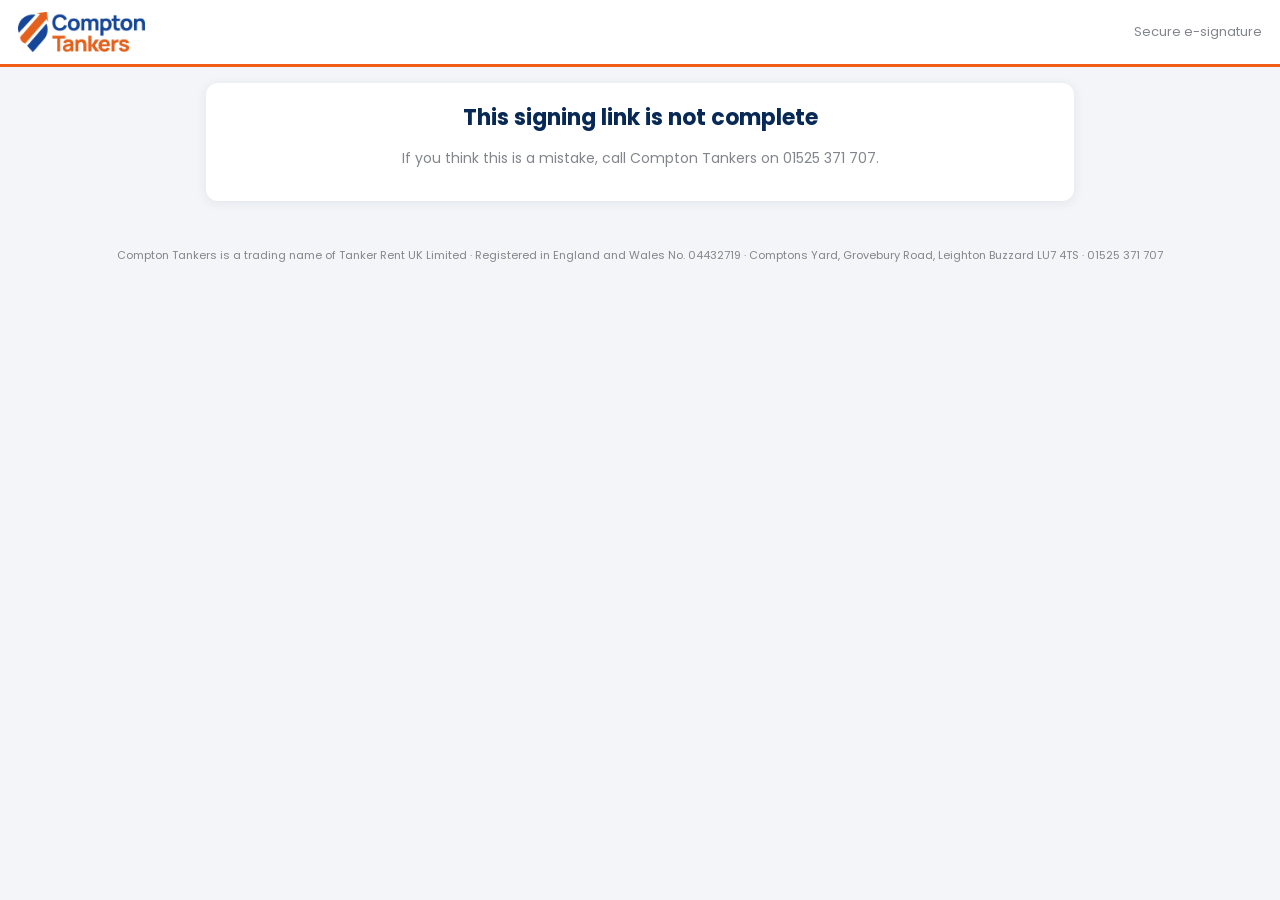
<file: sign/index.html>
<!doctype html>
<html lang="en"><head><meta charset="utf-8"><meta name="viewport" content="width=device-width,initial-scale=1"><meta name="robots" content="noindex,nofollow">
<title>Sign your hire agreement – Compton Tankers</title>
<link rel="preconnect" href="https://fonts.googleapis.com"><link href="https://fonts.googleapis.com/css2?family=Poppins:wght@400;600;700&display=swap" rel="stylesheet">
<style>
  :root{--navy:#082956;--orange:#F15C16;--grey:#82868C;--line:#E6E9EE}
  *{box-sizing:border-box}body{margin:0;font-family:Poppins,Arial,sans-serif;color:var(--navy);background:#F3F5F8}
  header{background:#fff;border-bottom:3px solid var(--orange);padding:12px 18px;display:flex;align-items:center;justify-content:space-between;gap:10px}header img{height:40px}header span{color:var(--grey);font-size:13px}
  main{max-width:900px;margin:0 auto;padding:16px}
  .card{background:#fff;border-radius:12px;box-shadow:0 2px 12px rgba(8,41,86,.08);padding:18px;margin-bottom:14px}
  h1{font-size:22px;margin:0 0 4px}.muted{color:var(--grey);font-size:14px}
  .steps{display:flex;gap:8px;flex-wrap:wrap;margin-top:10px}.steps div{background:#EEF3FB;border-radius:20px;padding:5px 12px;font-size:13px}.steps b{color:var(--orange)}
  iframe{width:100%;height:70vh;border:1px solid var(--line);border-radius:10px;background:#fff}
  label{display:block;font-size:13px;font-weight:600;margin:12px 0 4px}input[type=text]{width:100%;padding:11px 12px;border:1px solid #CBD2DC;border-radius:8px;font:16px Poppins,Arial,sans-serif;color:var(--navy)}
  .grid{display:grid;grid-template-columns:1fr 1fr;gap:12px}@media(max-width:640px){.grid{grid-template-columns:1fr}iframe{height:60vh}}
  .pad{border:2px dashed #9AA7BA;border-radius:10px;background:#fff;position:relative;touch-action:none}.pad canvas{width:100%;height:180px;display:block;cursor:crosshair}
  .pad .hint{position:absolute;left:12px;top:10px;color:#AEB6C2;font-size:13px;pointer-events:none}.row{display:flex;gap:10px;align-items:center;flex-wrap:wrap;margin-top:8px}
  .agree{display:flex;gap:10px;align-items:flex-start;margin-top:14px;font-size:14px}.agree input{width:22px;height:22px;margin-top:2px;flex:none}
  button{font:600 15px Poppins,Arial,sans-serif;border-radius:9px;border:2px solid var(--navy);background:#fff;color:var(--navy);padding:10px 16px;cursor:pointer}
  button.go{background:var(--orange);border-color:var(--orange);color:#fff;font-size:17px;padding:13px 26px}button:disabled{opacity:.5;cursor:not-allowed}
  .err{color:#B91C1C;font-size:14px;margin-top:10px}.ok{font-size:44px}.c{text-align:center}
  footer{color:var(--grey);font-size:11px;text-align:center;padding:16px}
</style></head>
<body>
<header><img src="../assets/compton-logo.png" alt="Compton Tankers"><span>Secure e-signature</span></header>
<main id="app"><div class="card c muted">Loading your agreement…</div></main>
<footer>Compton Tankers is a trading name of Tanker Rent UK Limited · Registered in England and Wales No. 04432719 · Comptons Yard, Grovebury Road, Leighton Buzzard LU7 4TS · 01525 371 707</footer>
<script src="../terms.js"></script>
<script src="../agreement-doc.js?v=6"></script>
<script>
(function(){
  const CFG={url:'https://swqpnumuqtsgwpqowxid.supabase.co',key:'sb_publishable_n25KLWM-u9E0t6whfWMgew_uYWquUJT'};
  const token=(location.hash||'').replace(/^#/,'').trim(), app=document.getElementById('app'), base=location.href.replace(/[#?].*$/,'').replace(/sign\/[^/]*$/,'');
  const esc=(s)=>String(s??'').replace(/[&<>"']/g,(c)=>({'&':'&amp;','<':'&lt;','>':'&gt;','"':'&quot;',"'":'&#39;'}[c]));
  const rpc=(fn,body)=>fetch(CFG.url+'/rest/v1/rpc/'+fn,{method:'POST',headers:{apikey:CFG.key,Authorization:'Bearer '+CFG.key,'Content-Type':'application/json'},body:JSON.stringify(body)}).then(async(r)=>{const j=await r.json().catch(()=>null);if(!r.ok)throw new Error((j&&(j.message||j.hint))||'Something went wrong');return j;});
  const fail=(t)=>{app.innerHTML=`<div class="card c"><h1>${esc(t)}</h1><p class="muted">If you think this is a mistake, call Compton Tankers on 01525 371 707.</p></div>`};
  const showDoc=(a)=>{const f=document.getElementById('doc');f.onload=()=>{try{const w=f.clientWidth,z=Math.min(1,(w-8)/820);if(z<1)f.contentDocument.body.style.zoom=z;}catch(e){}};f.srcdoc=window.CT.agreementDoc(a,{base,print:false,style:a.doc_style||'pack'});};
  if(!/^[0-9a-f-]{36}$/i.test(token)){fail('This signing link is not complete');return;}
  rpc('agreement_to_sign',{t:token}).then((a)=>{ if(!a){fail('This signing link is not valid any more');return;} a.signed_at?done(a):render(a); }).catch((e)=>fail('Could not open the agreement: '+e.message));

  function done(a){
    app.innerHTML=`<div class="card c"><div class="ok">✅</div><h1>Signed – thank you</h1><p class="muted">Hire agreement ${esc(a.ref)} was signed by ${esc(a.signed_name)} on ${new Date(a.signed_at).toLocaleString('en-GB')}. Compton Tankers has a copy. You can save or print yours below.</p>
      <div class="row" style="justify-content:center"><button id="pr">Save or print a copy</button></div></div><div class="card"><iframe id="doc" title="Signed hire agreement"></iframe></div>`;
    showDoc(a); document.getElementById('pr').onclick=()=>{const f=document.getElementById('doc');f.contentWindow.focus();f.contentWindow.print();};
  }

  function render(a){
    const units=(a.units||[]).map((u)=>u.unit||u.description).filter(Boolean).join(', ');
    app.innerHTML=`<div class="card"><h1>Hire agreement ${esc(a.ref)}</h1><div class="muted">${esc(a.customer)}${units?' · '+esc(units):''}</div>
        <div class="steps"><div><b>1</b> Read the agreement</div><div><b>2</b> Add your details</div><div><b>3</b> Sign and submit</div></div></div>
      <div class="card"><iframe id="doc" title="Hire agreement"></iframe><div class="row"><button id="pr">Print or save a copy</button><span class="muted">The Master Hire Agreement terms are at the end.</span></div></div>
      <div class="card"><h1 style="font-size:19px">Sign for ${esc(a.customer)}</h1>
        <div class="grid"><div><label for="nm">Your full name</label><input type="text" id="nm" autocomplete="name"></div><div><label for="ps">Position</label><input type="text" id="ps" autocomplete="organization-title" placeholder="e.g. Director, Transport Manager"></div></div>
        <label for="po">Purchase order number (if you use them)</label><input type="text" id="po">
        <label>Signature</label><div class="pad"><span class="hint" id="ph">Sign here with your finger or mouse</span><canvas id="cv"></canvas></div><div class="row"><button type="button" id="clr">Clear signature</button></div>
        <label class="agree"><input type="checkbox" id="ag"><span>I am authorised to sign for ${esc(a.customer)}, and I agree to this hire agreement and the Tanker Rent UK Ltd Master Hire Agreement terms.</span></label>
        <div class="row" style="margin-top:16px"><button class="go" id="go" disabled>Sign agreement</button></div><div class="err" id="er"></div></div>`;
    showDoc(a);
    document.getElementById('pr').onclick=()=>{const f=document.getElementById('doc');f.contentWindow.focus();f.contentWindow.print();};
    // signature pad
    const cv=document.getElementById('cv'),ctx=cv.getContext('2d');let drawing=false,inked=false,last=null;
    const size=()=>{const r=cv.getBoundingClientRect(),d=window.devicePixelRatio||1,img=inked?cv.toDataURL():null;cv.width=r.width*d;cv.height=r.height*d;ctx.scale(d,d);ctx.lineWidth=2.4;ctx.lineCap='round';ctx.lineJoin='round';ctx.strokeStyle='#0B1F44';if(img){const i=new Image();i.onload=()=>ctx.drawImage(i,0,0,r.width,r.height);i.src=img;}};
    size();window.addEventListener('resize',size);
    const pt=(e)=>{const r=cv.getBoundingClientRect();return{x:e.clientX-r.left,y:e.clientY-r.top};};
    cv.addEventListener('pointerdown',(e)=>{drawing=true;last=pt(e);cv.setPointerCapture(e.pointerId);});
    cv.addEventListener('pointermove',(e)=>{if(!drawing)return;const p=pt(e);ctx.beginPath();ctx.moveTo(last.x,last.y);ctx.lineTo(p.x,p.y);ctx.stroke();last=p;if(!inked){inked=true;document.getElementById('ph').style.display='none';}check();});
    ['pointerup','pointercancel','pointerleave'].forEach((ev)=>cv.addEventListener(ev,()=>{drawing=false;}));
    document.getElementById('clr').onclick=()=>{ctx.clearRect(0,0,cv.width,cv.height);inked=false;document.getElementById('ph').style.display='';check();};
    const v=(id)=>document.getElementById(id).value.trim(),go=document.getElementById('go');
    const check=()=>{go.disabled=!(inked&&v('nm').length>1&&document.getElementById('ag').checked);};
    ['nm','ag'].forEach((id)=>document.getElementById(id).addEventListener('input',check));document.getElementById('ag').addEventListener('change',check);
    go.onclick=async()=>{go.disabled=true;go.textContent='Signing…';document.getElementById('er').textContent='';
      // trim the signature to its ink and save it as a PNG
      const t=document.createElement('canvas'),w=cv.width,h=cv.height,d=ctx.getImageData(0,0,w,h).data;let x0=w,y0=h,x1=0,y1=0;
      for(let y=0;y<h;y+=2)for(let x=0;x<w;x+=2)if(d[(y*w+x)*4+3]>0){if(x<x0)x0=x;if(y<y0)y0=y;if(x>x1)x1=x;if(y>y1)y1=y;}
      x0=Math.max(0,x0-8);y0=Math.max(0,y0-8);x1=Math.min(w,x1+8);y1=Math.min(h,y1+8);t.width=Math.max(10,x1-x0);t.height=Math.max(10,y1-y0);t.getContext('2d').drawImage(cv,x0,y0,t.width,t.height,0,0,t.width,t.height);
      try{const r=await rpc('sign_agreement',{t:token,p_name:v('nm'),p_position:v('ps'),p_po:v('po'),p_signature:t.toDataURL('image/png'),p_ua:navigator.userAgent});
        if(!r||!r.ok)throw new Error((r&&r.error)||'Could not sign');const a2=await rpc('agreement_to_sign',{t:token});done(a2||a);window.scrollTo(0,0);}
      catch(e){document.getElementById('er').textContent=e.message;go.disabled=false;go.textContent='Sign agreement';}};
  }
})();
</script>
</body></html>
</file>
<file: dashboard/js/theme.css>
/* Design tokens the dashboard uses. Change colours, fonts and spacing here. */
:root{
  --font-anthropic-sans: "Segoe UI", system-ui, -apple-system, Arial, sans-serif;
  --font-anthropic-serif: Georgia, "Times New Roman", serif;
  --color-fg:#1b2430; --color-fg-muted:#5b6675; --color-bg:#f4f6f9; --color-panel:#ffffff; --color-border-line:#dde2ea;
  --color-ok:#1d7a3e; --color-warn:#a35c00; --color-bad:#b42318;
  --cds-font-size-caption:12px; --cds-font-size-body:15px; --cds-font-size-heading:17px; --cds-font-size-title:30px; --cds-font-weight-medium:600;
  --cds-gap-xs:4px; --cds-gap-sm:8px; --cds-gap-md:16px; --cds-gap-lg:24px; --cds-gap-xl:32px;
  --cds-pad-xs:4px; --cds-pad-sm:8px; --cds-pad-md:16px; --cds-pad-lg:20px; --cds-pad-xl:32px;
  --cds-radius:8px; --cds-chart-grid:#e6e9ef; --cds-chart-axis:#9aa3af; --cds-chart-muted:#c3cad4; --cds-chart-reference:#6b7280;
  --cds-surface-popover:#ffffff; --cds-border:#dde2ea; --cds-shadow-popover:0 4px 16px rgba(0,0,0,.12); --cds-text-secondary:#5b6675;
  --cds-dur-slow:300ms; --cds-ease-out:cubic-bezier(.2,.8,.2,1);
}
html,body{margin:0;background:var(--color-bg);color:var(--color-fg);font-family:var(--font-anthropic-sans)}
#dash-root{max-width:1400px;margin:0 auto;padding:24px}
@media (max-width:600px){#dash-root{padding:12px}}
</file>
